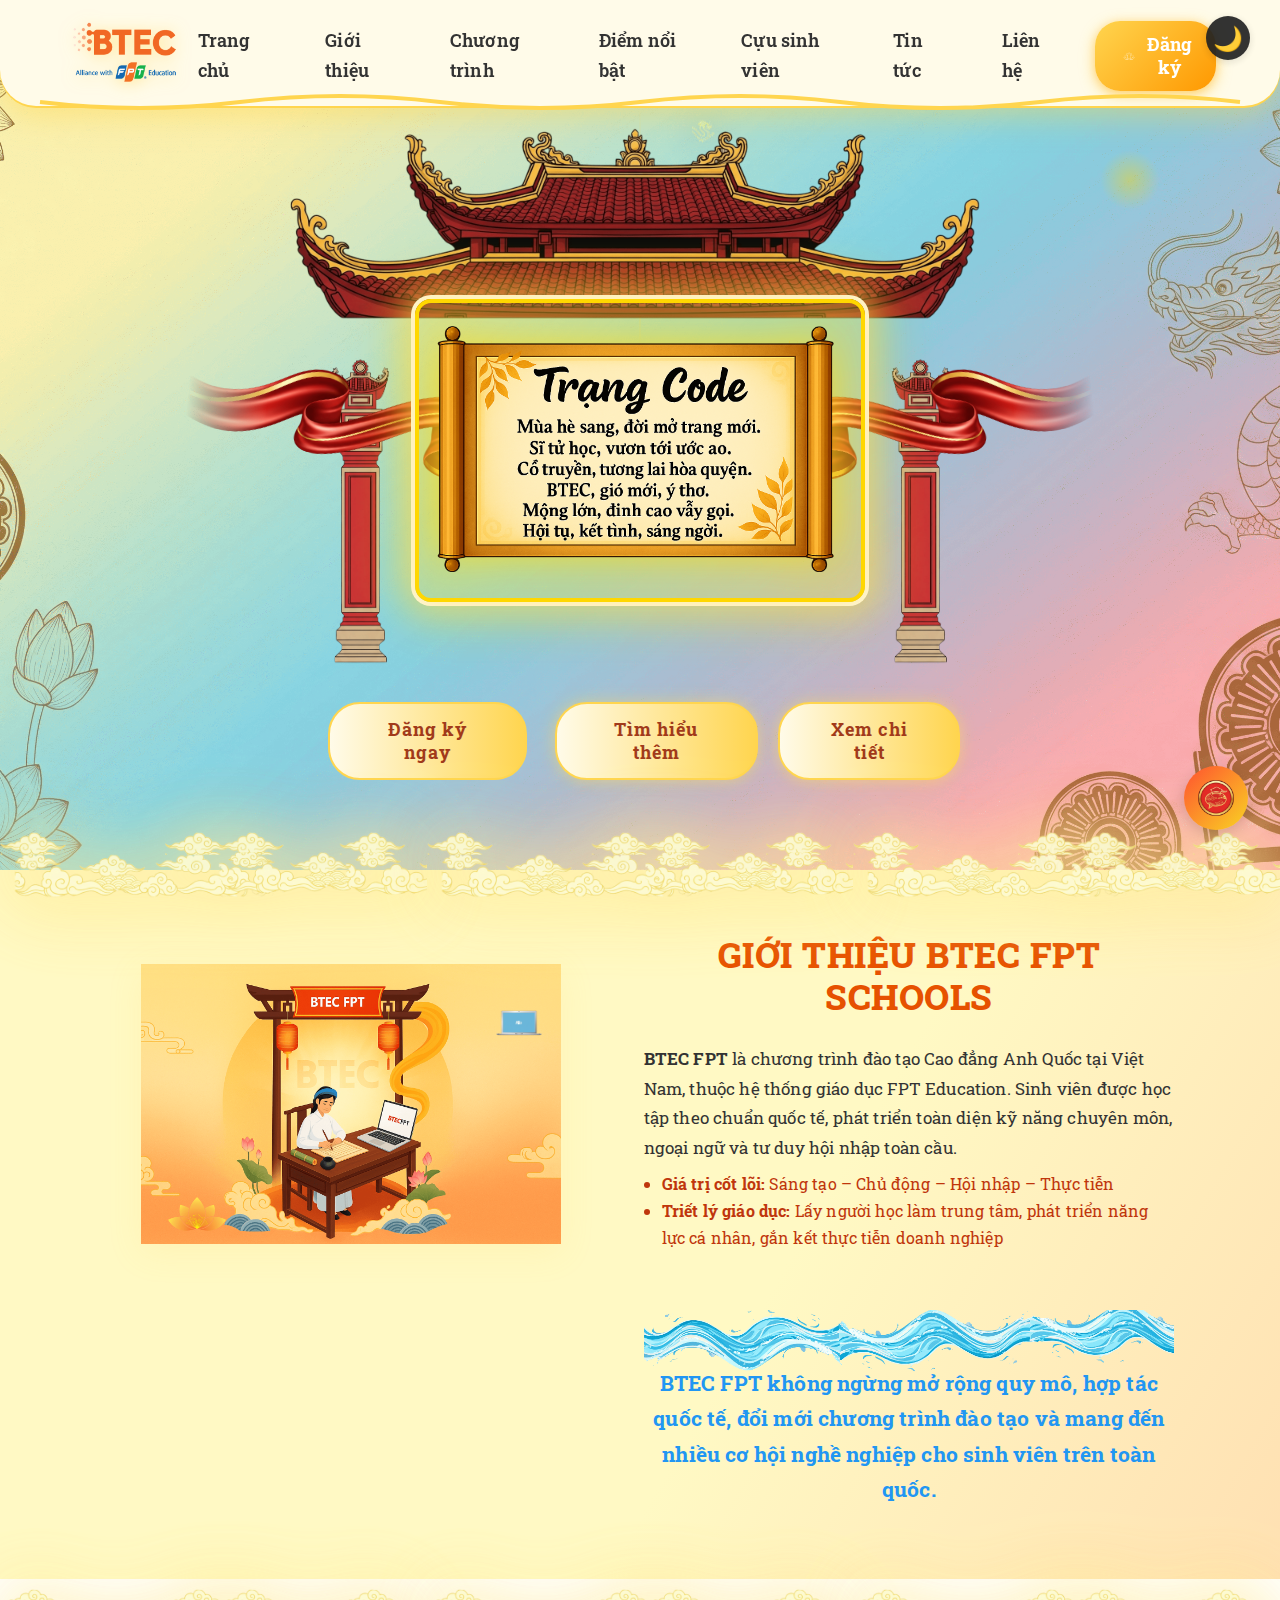
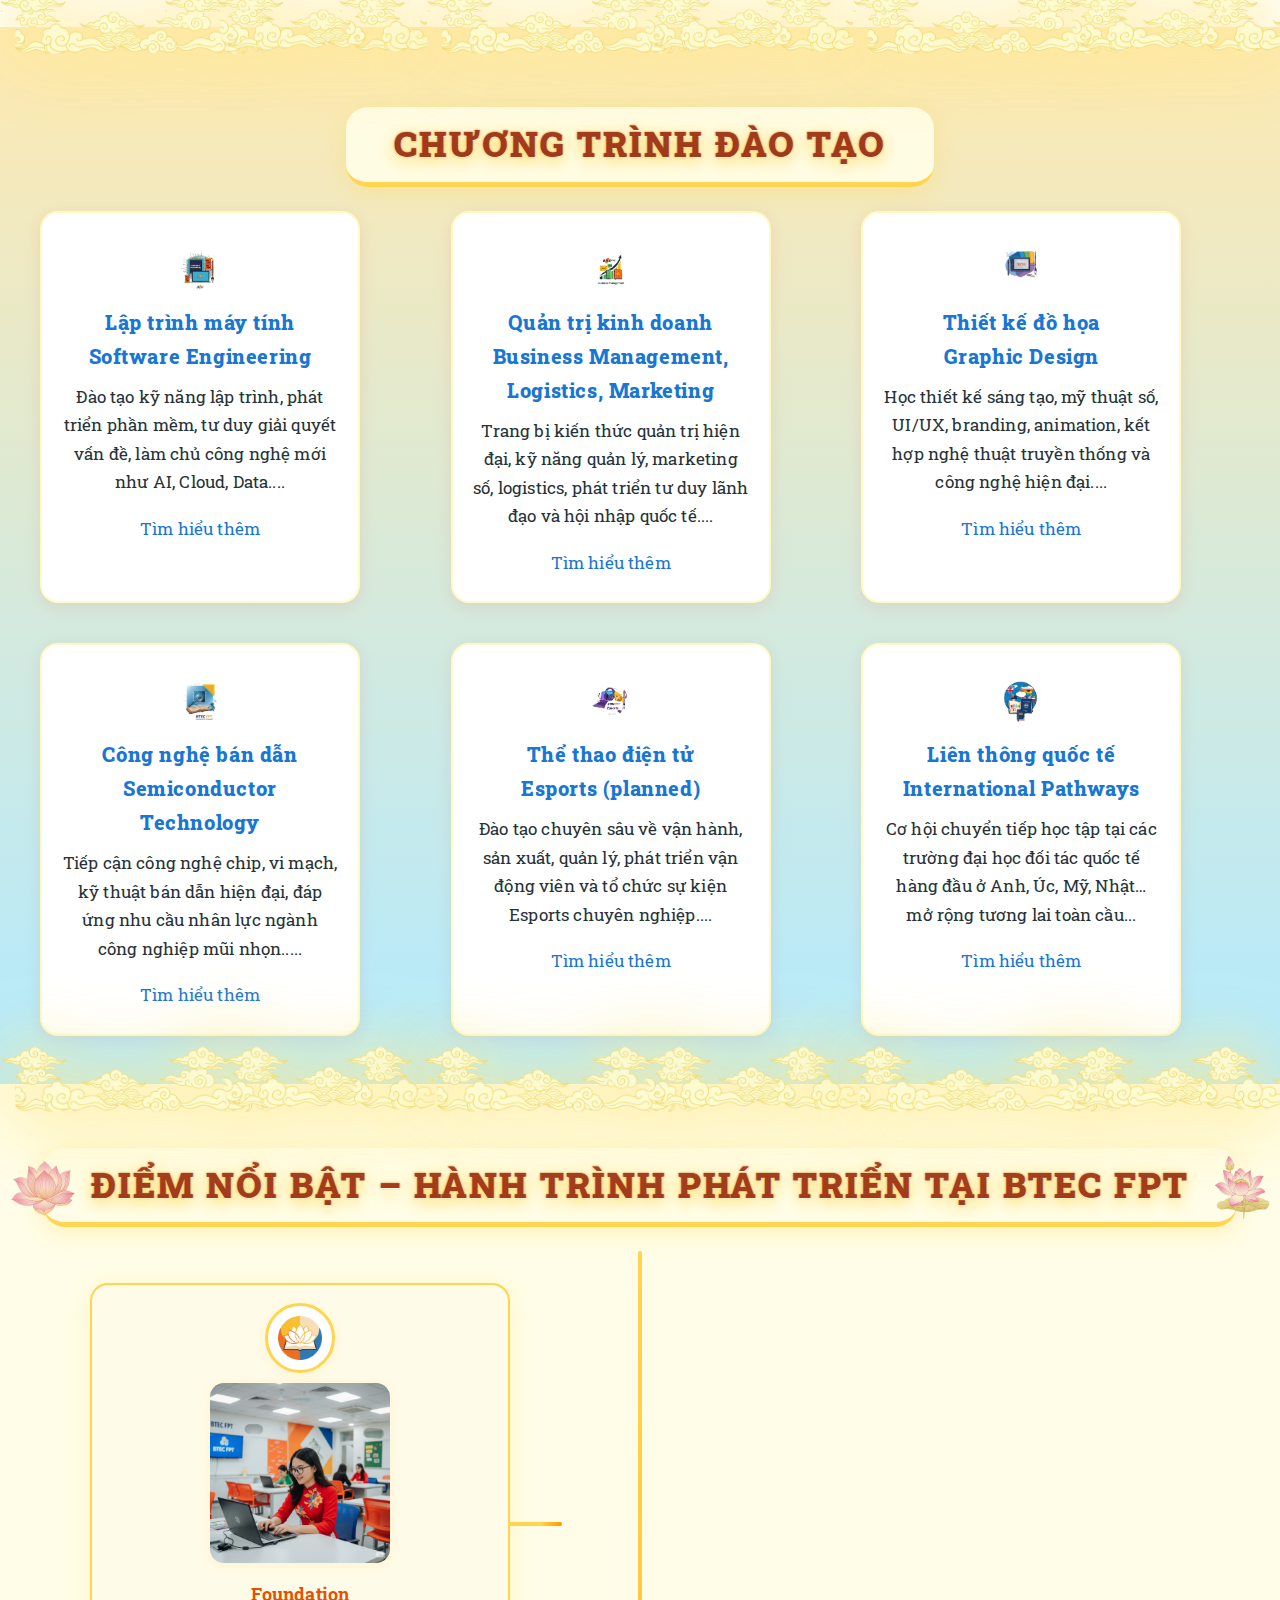
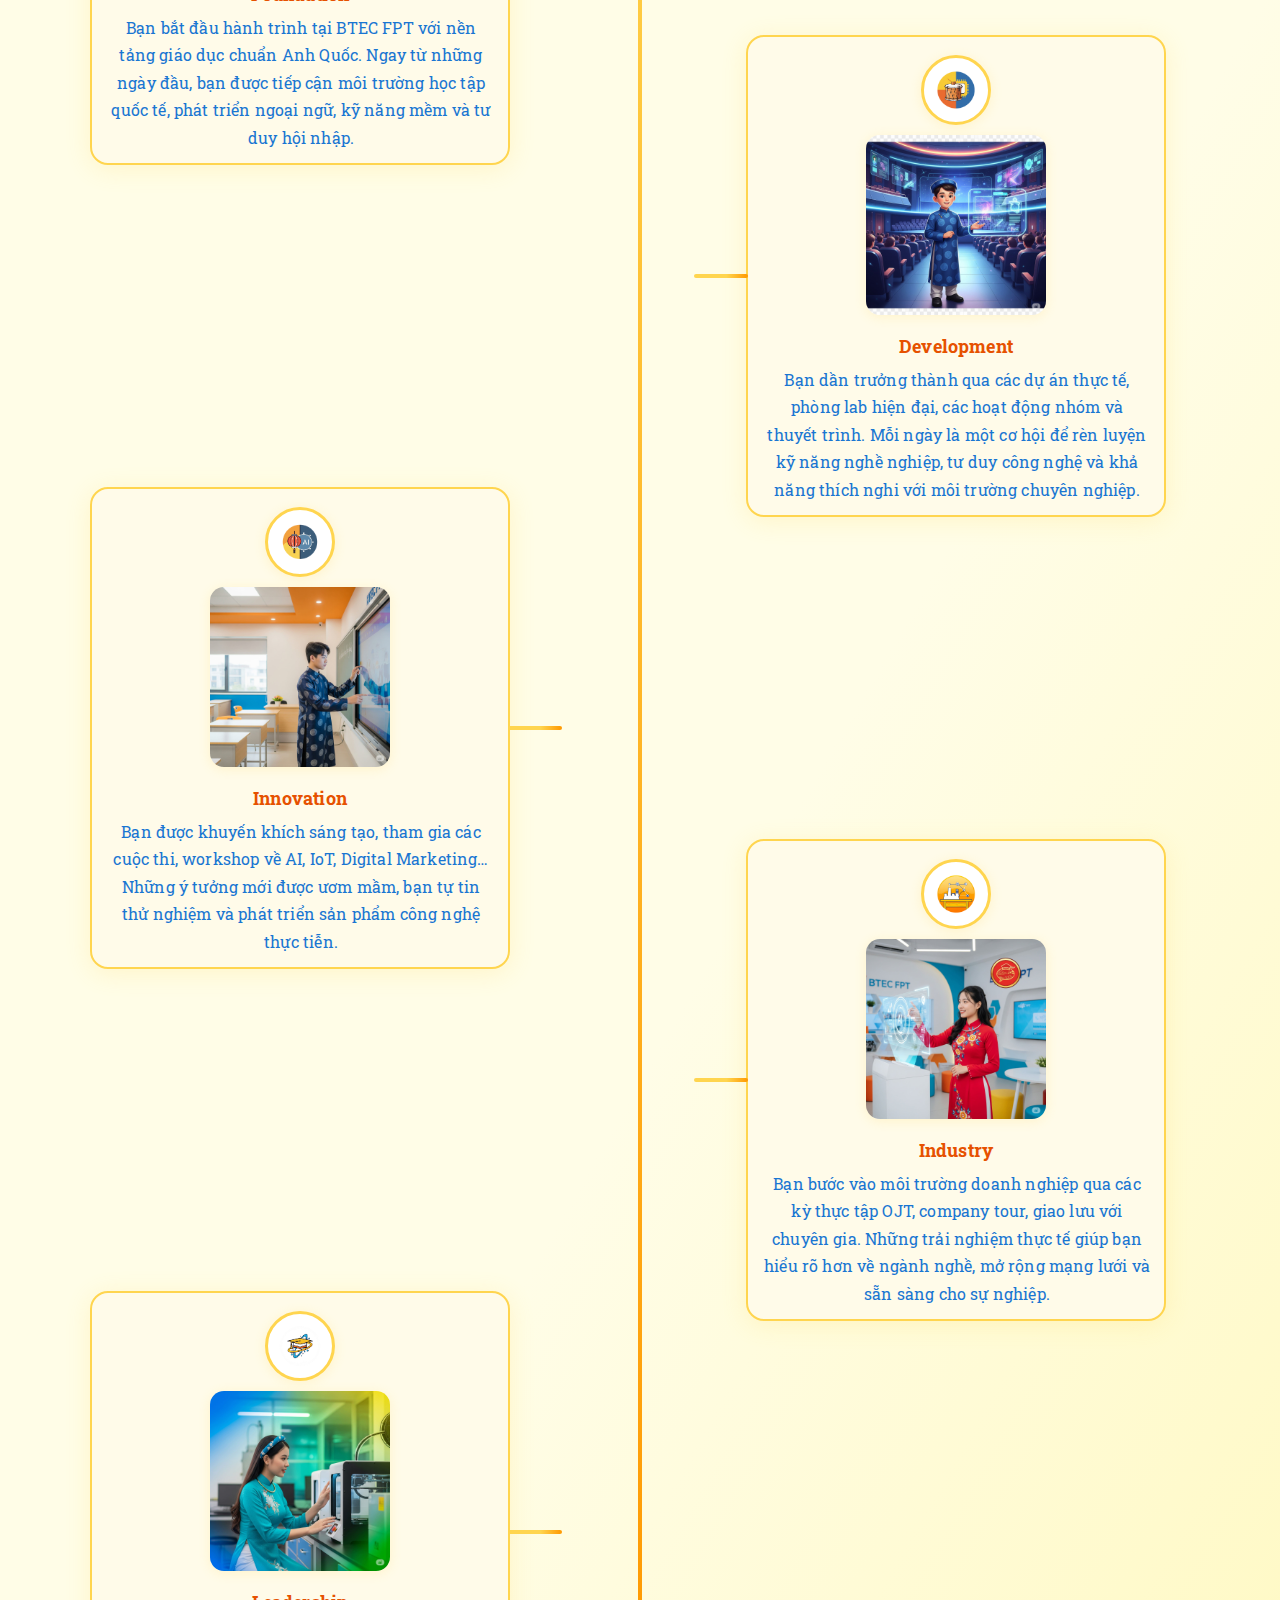
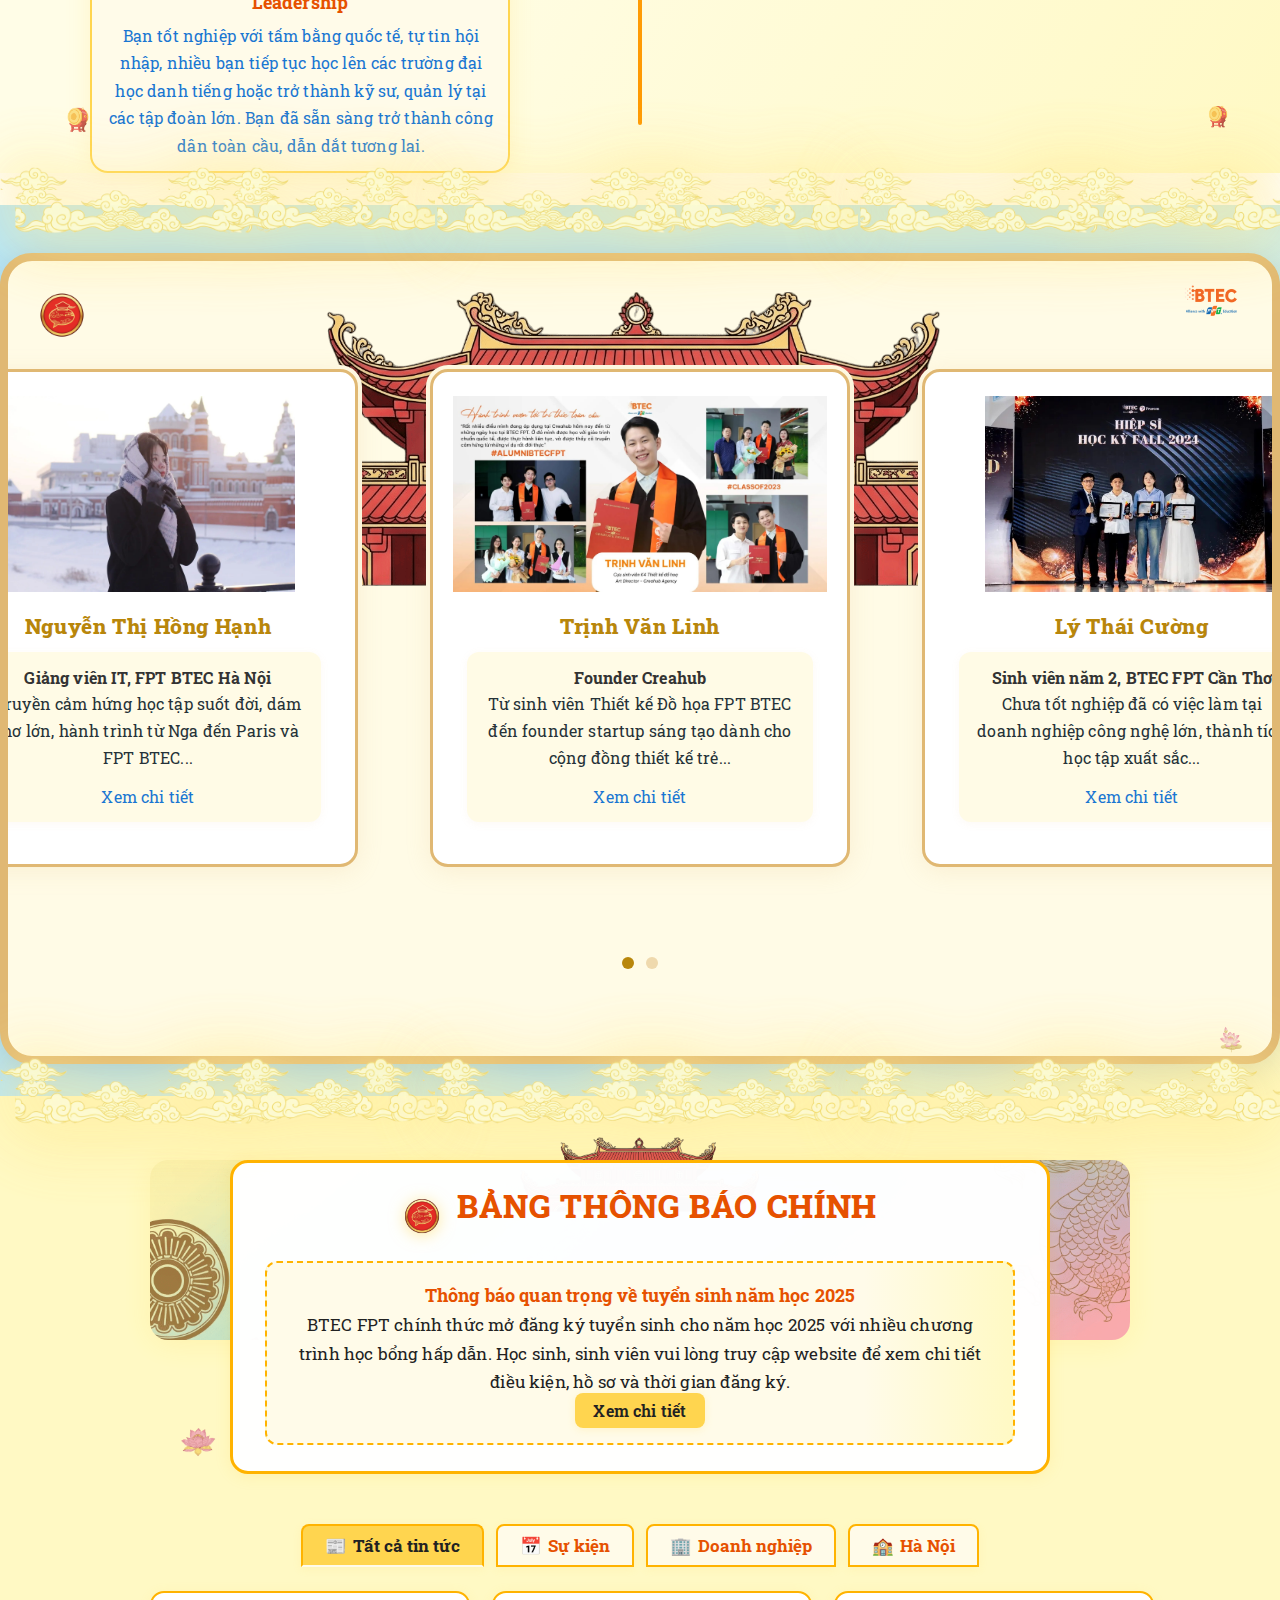
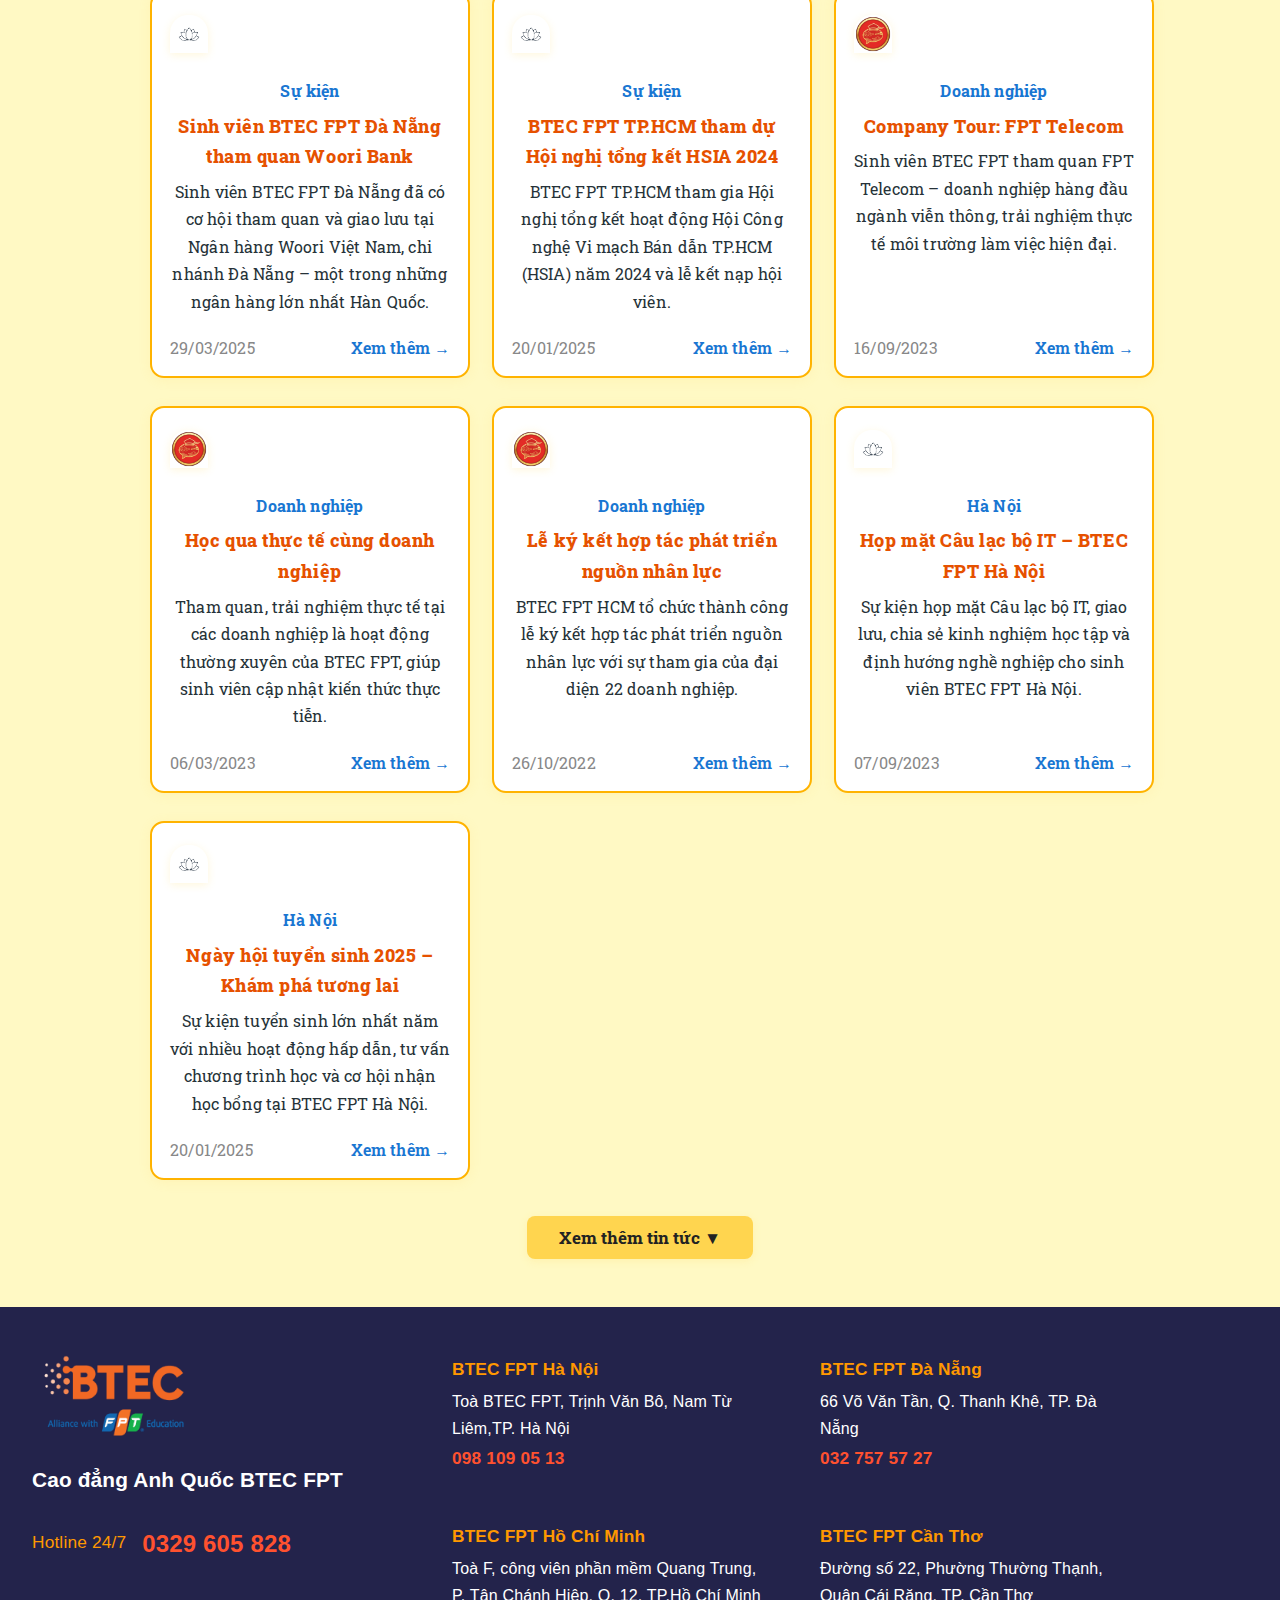
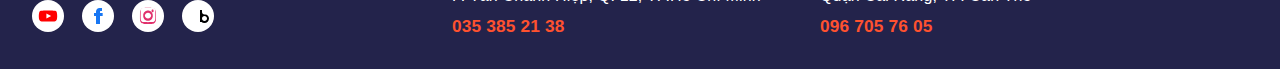
<file: index.html>
<!DOCTYPE html>
<html lang="vi">
<head>
  <meta charset="UTF-8">
  <meta name="viewport" content="width=device-width, initial-scale=1.0">
  <title>Trang Chủ Truyền Thống Hiện Đại</title>
  <link rel="stylesheet" href="reset.css">
  <link rel="stylesheet" href="base.css">
  <link rel="stylesheet" href="layout.css">
  <link rel="stylesheet" href="navbar.css">
  <link rel="stylesheet" href="hero.css">
  <link rel="stylesheet" href="alumni.css">
  <link rel="stylesheet" href="news.css">
  <link rel="stylesheet" href="footer.css">
  <link rel="stylesheet" href="chatbox.css">
  <link rel="stylesheet" href="utilities.css">
  <link rel="stylesheet" href="responsive.css">
  <link href="https://fonts.googleapis.com/css?family=Roboto+Slab:700&display=swap" rel="stylesheet">
</head>
<body>
  <!-- Navbar -->
  <header class="navbar">
    <div class="navbar-logo">
      <img src="image/Logo-Btec.png" alt="BTEC Logo">
    </div>
    <nav class="navbar-menu">
      <a href="#home">Trang chủ</a>
      <a href="#about">Giới thiệu</a>
      <a href="#program">Chương trình</a>
      <a href="#highlights">Điểm nổi bật</a>
      <a href="#alumni">Cựu sinh viên</a>
      <a href="#news">Tin tức</a>
      <a href="#contact">Liên hệ</a>
      <button class="navbar-register-btn open-register-popup">
        <img src="image/icon-lotus.png" alt="Icon hoa sen" class="register-icon">
        <span>Đăng ký</span>
      </button>
    </nav>
    <button class="navbar-toggle" id="navbarToggle">
      <span></span>
      <span></span>
      <span></span>
    </button>
  </header>
  <!-- Dark mode toggle button: moved out of hero-section for global visibility -->
  <button class="dark-mode-toggle" id="darkModeToggle" title="Chuyển đổi Dark Mode">
    🌙
  </button>
  <!-- Hero Section -->
  <section id="hero" class="hero-section">
    
    <!-- Hiệu ứng ánh sáng mùa hè -->
    <div class="sun-rays">
      <div class="sun-ray"></div>
      <div class="sun-ray"></div>
      <div class="sun-ray"></div>
      <div class="sun-ray"></div>
      <div class="sun-ray"></div>
      <div class="sun-ray"></div>
      <div class="sun-ray"></div>
      <div class="sun-ray"></div>
    </div>
    <div class="lens-flare"></div>
    
    <!-- Background và các thành phần truyền thống -->
    <img src="image/hero-bg.png" alt="Background" class="hero-bg">
    <img src="image/temple-pillar-left.png" alt="Cột trái" class="pillar pillar-left">
    <img src="image/temple-pillar-right.png" alt="Cột phải" class="pillar pillar-right">
    <img src="image/red-lantern.png" alt="Đèn lồng trái" class="lantern lantern-left">
    <img src="image/red-lantern.png" alt="Đèn lồng phải" class="lantern lantern-right">
    <img src="image/red-silk-ribbon.png" class="red-ribbon red-ribbon-left" style="--ribbon-rotate: 6deg; --ribbon-flip: 1;">
    <img src="image/red-silk-ribbon.png" class="red-ribbon red-ribbon-right" style="--ribbon-rotate: 6deg; --ribbon-flip: -1;">
    
    <!-- Code elements floating in background -->
    <!-- Đã xóa <div class="code-elements"> ... </div> -->
    
    <div class="hero-center-group">
      <img src="image/temple-roof-hero1.png" alt="Mái đình" class="temple-roof">
      
      <!-- Nhân vật sĩ tử mini -->
      <div class="scholar-mini">
        <div class="scholar-body">
          <div class="scholar-head">
            <div class="scholar-eyes">
              <div class="eye"></div>
              <div class="eye"></div>
            </div>
          </div>
          <div class="scholar-hat"></div>
          <div class="scholar-arms">
            <div class="arm left"></div>
            <div class="arm right"></div>
          </div>
          <div class="scholar-scroll">
            <div class="scroll-text">CODE</div>
          </div>
        </div>
      </div>
      
      <div class="scroll-dragon-group">
        <div class="scroll-wrapper">
          <img src="image/thu-phap-truyen-thong.png" alt="Chiếu thư" class="hero-scroll">
        </div>
        <img src="image/golden-dragon-motif.png" alt="Rồng vàng" class="dragon-motif">
      </div>
      
      <!-- Slogan phụ -->
      
      <div class="hero-buttons">
        <button class="main-btn cta-btn open-register-popup">Đăng ký ngay</button>
        <button class="main-btn">Tìm hiểu thêm</button>
        <button class="main-btn">Xem chi tiết</button>
      </div>
    </div>
    
    <img src="image/lotus-flower-2.png" alt="Hoa sen 3" class="lotus-decor lotus-decor-3">
    
    <!-- Đã xóa scroll-indicator và scroll-text (chữ Khám phá thêm) -->
  </section>
  <!-- ================= SECTION: GIỚI THIỆU BTEC FPT SCHOOLS ================= -->
  <!--
    Section này gồm 2 cột:
    - Trái: Minh họa trường thi xưa lồng ghép công nghệ, dùng ảnh illustration-exam-modern.png, icon-lotus-intro.png, icon-laptop-intro.png, viền border-cloud-intro.png, border-wave-intro.png
    - Phải: Nội dung giới thiệu BTEC FPT, giá trị cốt lõi, triết lý giáo dục, timeline, dùng ảnh timeline-btec-intro.png
    - Nền section: bg-intro-btec.png
    - Tất cả ảnh lấy từ /Image-gioi-thieu/
    - Nội dung lấy từ https://btec.fpt.edu.vn/ (giới thiệu, giá trị, triết lý, timeline)
  -->
  <section class="intro-btec-section" id="about">
    <div class="clouds-row">
      <img src="Image-gioi-thieu/border-cloud-intro.png" alt="Viền mây" class="border-cloud-intro">
      <img src="Image-gioi-thieu/border-cloud-intro.png" alt="Viền mây" class="border-cloud-intro">
      <img src="Image-gioi-thieu/border-cloud-intro.png" alt="Viền mây" class="border-cloud-intro">
    </div>
    <div class="intro-btec-container">
      <div class="intro-btec-left">
        <!-- Minh họa chính -->
        <div class="exam-illustration-frame">
          <img src="Image-gioi-thieu/illustration-exam-modern.png" alt="Trường thi xưa lồng ghép công nghệ" class="exam-illustration-bg">
          <img src="Image-gioi-thieu/icon-lotus-intro.png" alt="Hoa sen" class="exam-lotus-intro">
          <img src="Image-gioi-thieu/icon-laptop-intro.png" alt="Laptop hiện đại" class="exam-laptop-intro">
        </div>
      </div>
      <!-- Cột phải: Nội dung giới thiệu BTEC FPT -->
      <div class="intro-btec-right">
        <!-- Tiêu đề section -->
        <h2 class="intro-btec-title">Giới thiệu BTEC FPT Schools</h2>
        <!-- Nội dung giới thiệu (trích từ web) -->
        <div class="intro-btec-desc">
          <p><strong>BTEC FPT</strong> là chương trình đào tạo Cao đẳng Anh Quốc tại Việt Nam, thuộc hệ thống giáo dục FPT Education. Sinh viên được học tập theo chuẩn quốc tế, phát triển toàn diện kỹ năng chuyên môn, ngoại ngữ và tư duy hội nhập toàn cầu.</p>
          <ul class="intro-btec-values">
            <li><strong>Giá trị cốt lõi:</strong> Sáng tạo – Chủ động – Hội nhập – Thực tiễn</li>
            <li><strong>Triết lý giáo dục:</strong> Lấy người học làm trung tâm, phát triển năng lực cá nhân, gắn kết thực tiễn doanh nghiệp</li>
          </ul>
        </div>
        <!-- Sóng nước trang trí kéo dài full ngang, ngay trên dòng text -->
        <div class="wave-decor-wrap">
          <img src="Image-gioi-thieu/border-wave-intro.png" alt="Sóng nước" class="border-wave-full">
          <div class="wave-text">
            BTEC FPT không ngừng mở rộng quy mô, hợp tác quốc tế, đổi mới chương trình đào tạo và mang đến nhiều cơ hội nghề nghiệp cho sinh viên trên toàn quốc.
          </div>
        </div>
      </div>
    </div>
  </section>
  <!-- ================= END SECTION: GIỚI THIỆU BTEC FPT SCHOOLS ================= -->
  <!-- Section: Chương trình đào tạo -->
  <section class="program-section" id="program">
    <div class="clouds-row">
      <img src="Image-gioi-thieu/border-cloud-intro.png" alt="Viền mây" class="border-cloud-intro">
      <img src="Image-gioi-thieu/border-cloud-intro.png" alt="Viền mây" class="border-cloud-intro">
      <img src="Image-gioi-thieu/border-cloud-intro.png" alt="Viền mây" class="border-cloud-intro">
    </div>
    <h2 class="section-title">Chương trình đào tạo</h2>
    <div class="program-grid">
      <!-- Card 1: Lập trình máy tính -->
      <div class="program-card">
        <img src="image_khoa_hoc/icon-programming-btec.png" alt="Software Engineering" class="program-icon">
        <h3>Lập trình máy tính<br><span class="en">Software Engineering</span></h3>
        <p>Đào tạo kỹ năng lập trình, phát triển phần mềm, tư duy giải quyết vấn đề, làm chủ công nghệ mới như AI, Cloud, Data....</p>
        <a href="https://btec.fpt.edu.vn/chuong-trinh-dao-tao/lap-trinh-may-tinh/ky-thuat-phan-mem/" class="program-link" target="_blank">Tìm hiểu thêm</a>
      </div>
      <!-- Card 2: Quản trị kinh doanh -->
      <div class="program-card">
        <img src="image_khoa_hoc/icon-business-btec.png" alt="Business Management" class="program-icon">
        <h3>Quản trị kinh doanh<br><span class="en">Business Management, Logistics, Marketing</span></h3>
        <p>Trang bị kiến thức quản trị hiện đại, kỹ năng quản lý, marketing số, logistics, phát triển tư duy lãnh đạo và hội nhập quốc tế....</p>
        <a href="https://btec.fpt.edu.vn/chuong-trinh-dao-tao/quan-tri-kinh-doanh/quan-tri-kinh-doanh/" class="program-link" target="_blank">Tìm hiểu thêm</a>
      </div>
      <!-- Card 3: Thiết kế đồ họa -->
      <div class="program-card">
        <img src="image_khoa_hoc/icon-graphicdesign-btec.png" alt="Graphic Design" class="program-icon">
        <h3>Thiết kế đồ họa<br><span class="en">Graphic Design</span></h3>
        <p>Học thiết kế sáng tạo, mỹ thuật số, UI/UX, branding, animation, kết hợp nghệ thuật truyền thống và công nghệ hiện đại....</p>
        <a href="https://btec.fpt.edu.vn/chuong-trinh-dao-tao/thiet-ke-do-hoa/thiet-ke-do-hoa/" class="program-link" target="_blank">Tìm hiểu thêm</a>
      </div>
      <!-- Card 4: Công nghệ bán dẫn -->
      <div class="program-card">
        <img src="image_khoa_hoc/icon-semiconductor-btec.png" alt="Semiconductor Technology" class="program-icon">
        <h3>Công nghệ bán dẫn<br><span class="en">Semiconductor Technology</span></h3>
        <p>Tiếp cận công nghệ chip, vi mạch, kỹ thuật bán dẫn hiện đại, đáp ứng nhu cầu nhân lực ngành công nghiệp mũi nhọn.....</p>
        <a href="https://btec.fpt.edu.vn/chuong-trinh-dao-tao/ky-thuat-cong-nghe-ban-dan/cong-nghe-ban-dan/" class="program-link" target="_blank">Tìm hiểu thêm</a>
      </div>
      <!-- Card 5: Thể thao điện tử -->
      <div class="program-card">
        <img src="image_khoa_hoc/icon-esports-btec.png" alt="Esports" class="program-icon">
        <h3>Thể thao điện tử<br><span class="en">Esports (planned)</span></h3>
        <p>Đào tạo chuyên sâu về vận hành, sản xuất, quản lý, phát triển vận động viên và tổ chức sự kiện Esports chuyên nghiệp....</p>
        <a href="https://btec.fpt.edu.vn/chuong-trinh-dao-tao/the-thao-dien-tu-esports/" class="program-link" target="_blank">Tìm hiểu thêm</a>
      </div>
      <!-- Card 6: Liên thông quốc tế -->
      <div class="program-card">
        <img src="image_khoa_hoc/icon-international-btec.png" alt="International Pathways" class="program-icon">
        <h3>Liên thông quốc tế<br><span class="en">International Pathways</span></h3>
        <p>Cơ hội chuyển tiếp học tập tại các trường đại học đối tác quốc tế hàng đầu ở Anh, Úc, Mỹ, Nhật… mở rộng tương lai toàn cầu...</p>
        <a href="https://btec.fpt.edu.vn/chuong-trinh-dao-tao/danh-sach-cac-truong-lien-thong-cntt-quoc-te/" class="program-link" target="_blank">Tìm hiểu thêm</a>
      </div>
    </div>
  </section>
  <!-- Section: Điểm nổi bật – Hành trình phát triển tại BTEC FPT / Highlights: Student Journey -->
  <section class="highlights-section vertical-timeline-section" id="highlights">
    <!-- Viền mây trải dài ngang section (3 cloud) -->
    <img src="Image-gioi-thieu/border-cloud-intro.png" alt="Viền mây" class="border-cloud-intro border-cloud-1">
    <img src="Image-gioi-thieu/border-cloud-intro.png" alt="Viền mây" class="border-cloud-intro border-cloud-2">
    <img src="Image-gioi-thieu/border-cloud-intro.png" alt="Viền mây" class="border-cloud-intro border-cloud-3">
    <div class="timeline-decor decor-lotus-left">
      <img src="image/lotus-flower-2.png" alt="Hoa sen" />
    </div>
    <div class="timeline-decor decor-lotus-right">
      <img src="image/lotus-flower.png" alt="Hoa sen" />
    </div>
    <div class="timeline-decor decor-drum">
      <img src="image-chat-box/chatbox-corner-drum.png" alt="Trống đồng" />
    </div>
    <div class="timeline-decor decor-lantern">
      <img src="image-chat-box/chatbox-corner-drum.png" alt="Lồng đèn đỏ" />
    </div>

    <h2 class="section-title">
      ĐIỂM NỔI BẬT – HÀNH TRÌNH PHÁT TRIỂN TẠI BTEC FPT
    </h2>
    <div class="vertical-timeline">
      <div class="timeline-line"></div>
      <div class="timeline-step left" data-step="foundation">
        <div class="timeline-step-content">
          <div class="timeline-connector"></div>
          <div class="timeline-icon"><img src="image-noi-bat/icon-foundation-btecfpt.png" alt="Foundation"></div>
          <img class="timeline-img" src="image-noi-bat/popup-foundation-btecfpt.jpg" alt="Sinh viên BTEC FPT">
          <div class="timeline-title">Foundation</div>
          <div class="timeline-desc">Bạn bắt đầu hành trình tại BTEC FPT với nền tảng giáo dục chuẩn Anh Quốc. Ngay từ những ngày đầu, bạn được tiếp cận môi trường học tập quốc tế, phát triển ngoại ngữ, kỹ năng mềm và tư duy hội nhập.</div>
        </div>
        <div class="timeline-popup" id="popup-foundation">
          <div class="popup-content">
            <button class="close-popup" data-close="popup-foundation">×</button>
            <img src="image-noi-bat/popup-foundation-btecfpt.jpg" alt="Foundation Detail" style="max-width:220px;margin-bottom:18px;">
            <h3>Foundation – Nền tảng hội nhập quốc tế</h3>
            <p>BTEC FPT là cầu nối giúp sinh viên Việt Nam tiếp cận nền giáo dục quốc tế, trang bị kiến thức, kỹ năng và tinh thần thực học, thực làm. <a href="http://btec.fpt.edu.vn" target="_blank" style="font-size:0.95em;">[Nguồn]</a></p>
          </div>
        </div>
      </div>
      <div class="timeline-step right" data-step="development">
        <div class="timeline-step-content">
          <div class="timeline-connector"></div>
          <div class="timeline-icon"><img src="image-noi-bat/icon-development-btecfpt.png" alt="Development"></div>
          <img class="timeline-img" src="image-noi-bat/popup-development-btecfpt.jpg" alt="Sinh viên thực hành BTEC FPT">
          <div class="timeline-title">Development</div>
          <div class="timeline-desc">Bạn dần trưởng thành qua các dự án thực tế, phòng lab hiện đại, các hoạt động nhóm và thuyết trình. Mỗi ngày là một cơ hội để rèn luyện kỹ năng nghề nghiệp, tư duy công nghệ và khả năng thích nghi với môi trường chuyên nghiệp.</div>
        </div>
        <div class="timeline-popup" id="popup-development">
          <div class="popup-content">
            <button class="close-popup" data-close="popup-development">×</button>
            <img src="image-noi-bat/popup-development-btecfpt.jpg" alt="Development Detail" style="max-width:220px;margin-bottom:18px;">
            <h3>Development – Phát triển kỹ năng thực tiễn</h3>
            <p>BTEC HND tập trung vào ứng dụng kiến thức vào thực tế, học theo dự án, phát triển kỹ năng mềm và chuyên môn. <a href="http://btec.fpt.edu.vn" target="_blank" style="font-size:0.95em;">[Nguồn]</a></p>
          </div>
        </div>
      </div>
      <div class="timeline-step left" data-step="innovation">
        <div class="timeline-step-content">
          <div class="timeline-connector"></div>
          <div class="timeline-icon"><img src="image-noi-bat/icon-innovation-btecfpt.png" alt="Innovation"></div>
          <img class="timeline-img" src="image-noi-bat/popup-innovation-btecfpt.jpg" alt="Workshop AI BTEC FPT">
          <div class="timeline-title">Innovation</div>
          <div class="timeline-desc">Bạn được khuyến khích sáng tạo, tham gia các cuộc thi, workshop về AI, IoT, Digital Marketing… Những ý tưởng mới được ươm mầm, bạn tự tin thử nghiệm và phát triển sản phẩm công nghệ thực tiễn.</div>
        </div>
        <div class="timeline-popup" id="popup-innovation">
          <div class="popup-content">
            <button class="close-popup" data-close="popup-innovation">×</button>
            <img src="image-noi-bat/popup-innovation-btecfpt.jpg" alt="Innovation Detail" style="max-width:220px;margin-bottom:18px;">
            <h3>Innovation – Đổi mới sáng tạo công nghệ</h3>
            <p>BTEC FPT tích hợp công nghệ và AI vào giáo dục, khuyến khích sinh viên đổi mới sáng tạo, phát triển giải pháp thực tiễn. <a href="http://btec.fpt.edu.vn" target="_blank" style="font-size:0.95em;">[Nguồn]</a></p>
          </div>
        </div>
      </div>
      <div class="timeline-step right" data-step="industry">
        <div class="timeline-step-content">
          <div class="timeline-connector"></div>
          <div class="timeline-icon"><img src="image-noi-bat/icon-industry-btecfpt.png" alt="Industry"></div>
          <img class="timeline-img" src="image-noi-bat/popup-industry-btecfpt.jpg" alt="Sinh viên thực tập BTEC FPT">
          <div class="timeline-title">Industry</div>
          <div class="timeline-desc">Bạn bước vào môi trường doanh nghiệp qua các kỳ thực tập OJT, company tour, giao lưu với chuyên gia. Những trải nghiệm thực tế giúp bạn hiểu rõ hơn về ngành nghề, mở rộng mạng lưới và sẵn sàng cho sự nghiệp.</div>
        </div>
        <div class="timeline-popup" id="popup-industry">
          <div class="popup-content">
            <button class="close-popup" data-close="popup-industry">×</button>
            <img src="image-noi-bat/popup-industry-btecfpt.jpg" alt="Industry Detail" style="max-width:220px;margin-bottom:18px;">
            <h3>Industry – Kết nối doanh nghiệp, thực tập thực tế</h3>
            <p>100% sinh viên được thực tập tại doanh nghiệp, nhiều bạn được nhận làm chính thức ngay khi thực tập. <a href="https://btec.fpt.edu.vn/su-kien/sinh-vien-btec-fpt-tiep-can-moi-truong-lam-viec-hien-dai-tai-fpt-software/" target="_blank" style="font-size:0.95em;">[Nguồn]</a></p>
          </div>
        </div>
      </div>
      <div class="timeline-step left" data-step="leadership">
        <div class="timeline-step-content">
          <div class="timeline-connector"></div>
          <div class="timeline-icon"><img src="image-noi-bat/icon-leadership-btecfpt.png" alt="Leadership"></div>
          <img class="timeline-img" src="image-noi-bat/popup-leadership-btecfpt.jpg" alt="Sinh viên thành tích BTEC FPT">
          <div class="timeline-title">Leadership</div>
          <div class="timeline-desc">Bạn tốt nghiệp với tấm bằng quốc tế, tự tin hội nhập, nhiều bạn tiếp tục học lên các trường đại học danh tiếng hoặc trở thành kỹ sư, quản lý tại các tập đoàn lớn. Bạn đã sẵn sàng trở thành công dân toàn cầu, dẫn dắt tương lai.</div>
        </div>
        <div class="timeline-popup" id="popup-leadership">
          <div class="popup-content">
            <button class="close-popup" data-close="popup-leadership">×</button>
            <img src="image-noi-bat/popup-leadership-btecfpt.jpg" alt="Leadership Detail" style="max-width:220px;margin-bottom:18px;">
            <h3>Leadership – Tỏa sáng & hội nhập toàn cầu</h3>
            <p>Cựu sinh viên BTEC FPT như Tấn Thành (Bosch), Quách Công Tuấn (FPT Software) là minh chứng cho hành trình trưởng thành và tỏa sáng. <a href="https://btec.fpt.edu.vn/hanh-trinh-pha-ken-tro-thanh-ky-su-du-lieu-tai-tap-doan-bosch-cuu-sinh-vien-btec-fpt/" target="_blank" style="font-size:0.95em;">[Nguồn]</a></p>
          </div>
        </div>
      </div>
    </div>
  </section>
  <!-- End Section: Điểm nổi bật -->
  <!-- Section: Alumni -->
  <section class="alumni-honor-board" id="alumni">
    <!-- Viền mây trải dài ngang section (3 cloud) -->
    <img src="Image-gioi-thieu/border-cloud-intro.png" alt="Viền mây" class="border-cloud-intro border-cloud-1">
    <img src="Image-gioi-thieu/border-cloud-intro.png" alt="Viền mây" class="border-cloud-intro border-cloud-2">
    <img src="Image-gioi-thieu/border-cloud-intro.png" alt="Viền mây" class="border-cloud-intro border-cloud-3">
    <div class="honor-board-bg">
      <img src="image/temple-roof-hero.png" class="dragon-border" alt="Dragon Border" />
      <img src="image/lotus-flower.png" class="lotus-decor" alt="Lotus" />
      <img src="image/icon-chat-box.png" class="brush-icon" alt="Brush Icon" />
      <img src="image/Logo-Btec.png" class="btec-logo" alt="BTEC FPT Logo" />
      <div class="alumni-carousel">
        <div class="alumni-cards-row">
      <div class="alumni-card">
  <div class="alumni-photo-rect">
    <img src="Image-guong-mat/guong-mat-hn-hong-hanh.jpg" class="alumni-photo-rect-img" alt="Nguyễn Thị Hồng Hạnh" />
  </div>
  <div class="alumni-info">
    <h3>Nguyễn Thị Hồng Hạnh</h3>
    <div class="alumni-achievement">
      <strong>Giảng viên IT, FPT BTEC Hà Nội</strong>
      <p>Truyền cảm hứng học tập suốt đời, dám mơ lớn, hành trình từ Nga đến Paris và FPT BTEC...</p>
      <a href="https://btec.fpt.edu.vn/tu-nga-den-paris-hanh-trinh-khong-ngung-vuon-cao-cua-giang-vien-fpt-btec-co-nguyen-thi-hong-hanh/" target="_blank">Xem chi tiết</a>
    </div>
  </div>
</div>
<div class="alumni-card">
  <div class="alumni-photo-rect">
    <img src="Image-guong-mat/guong-mat-trinh-van-linh.jpg" class="alumni-photo-rect-img" alt="Trịnh Văn Linh" />
  </div>
  <div class="alumni-info">
    <h3>Trịnh Văn Linh</h3>
    <div class="alumni-achievement">
      <strong>Founder Creahub</strong>
      <p>Từ sinh viên Thiết kế Đồ họa FPT BTEC đến founder startup sáng tạo dành cho cộng đồng thiết kế trẻ...</p>
      <a href="https://btec.fpt.edu.vn/trinh-van-linh-tu-sinh-vien-thiet-ke-do-hoa-fpt-btec-den-founder-creahub/" target="_blank">Xem chi tiết</a>
    </div>
  </div>
</div>
<div class="alumni-card">
  <div class="alumni-photo-rect">
    <img src="Image-guong-mat/guong-mat-ly-thai-cuong.jpg" class="alumni-photo-rect-img" alt="Lý Thái Cường" />
  </div>
  <div class="alumni-info">
    <h3>Lý Thái Cường</h3>
    <div class="alumni-achievement">
      <strong>Sinh viên năm 2, BTEC FPT Cần Thơ</strong>
      <p>Chưa tốt nghiệp đã có việc làm tại doanh nghiệp công nghệ lớn, thành tích học tập xuất sắc...</p>
      <a href="https://btec.fpt.edu.vn/co-viec-lam-xin-khi-chua-tot-nghiep-bi-quyet-cua-chang-sinh-vien-nam-2-btec-fpt/" target="_blank">Xem chi tiết</a>
    </div>
  </div>
</div>
<div class="alumni-card">
  <div class="alumni-photo-rect">
    <img src="Image-guong-mat/guong-mat-nguyen-thi-ngan.jpg" class="alumni-photo-rect-img" alt="Nguyễn Thị Ngân" />
  </div>
  <div class="alumni-info">
    <h3>Nguyễn Thị Ngân</h3>
    <div class="alumni-achievement">
      <strong>Cựu sinh viên QTKD, hiện học thạc sĩ tại Úc</strong>
      <p>Truyền cảm hứng về tinh thần cầu tiến, hội nhập quốc tế, hành trình đến nước Úc...</p>
      <a href="https://btec.fpt.edu.vn/hanh-trinh-toi-uc-hoc-thac-si-cua-cuu-sinh-vien-btec-fpt/" target="_blank">Xem chi tiết</a>
    </div>
  </div>
</div>
<div class="alumni-card">
  <div class="alumni-photo-rect">
    <img src="Image-guong-mat/guong-mat-hn-quach-cong-tuan.jpg" class="alumni-photo-rect-img" alt="Quách Công Tuấn" />
  </div>
  <div class="alumni-info">
    <h3>Quách Công Tuấn</h3>
    <div class="alumni-achievement">
      <strong>Quality Engineer tại FPT Software</strong>
      <p>Bản lĩnh, quyết tâm, từ sinh viên BTEC FPT Hà Nội đến Quality Engineer tại FPT Software...</p>
      <a href="https://btec.fpt.edu.vn/gap-lai-quach-cong-tuan-cuu-sinh-vien-fpt-btec-va-hanh-trinh-chinh-phuc-vi-tri-quality-engineer-tai-fpt-software/" target="_blank">Xem chi tiết</a>
    </div>
  </div>
</div>

        </div>
        <div class="carousel-controls">
          <span class="carousel-dot active"></span>
          <span class="carousel-dot"></span>
        </div>
      </div>
    </div>
  </section>
  <!-- End Section: Alumni -->
  <!-- Section: Tin tức – Bảng thông báo hiện đại / News: Modern Notice Board -->
  <section class="modern-news-board" id="news">
    <!-- Viền mây trải dài ngang section (3 cloud) -->
    <img src="Image-gioi-thieu/border-cloud-intro.png" alt="Viền mây" class="border-cloud-intro border-cloud-1">
    <img src="Image-gioi-thieu/border-cloud-intro.png" alt="Viền mây" class="border-cloud-intro border-cloud-2">
    <img src="Image-gioi-thieu/border-cloud-intro.png" alt="Viền mây" class="border-cloud-intro border-cloud-3">
    <div class="news-board-bg">
      <img src="image/hero-bg.png" alt="Bảng gỗ" class="news-board-wood">
      <img src="image/temple-roof-hero.png" alt="Viền vàng" class="news-board-roof">
      <img src="image/lotus-flower-1.png" alt="Hoa sen" class="news-board-lotus">
      <div class="news-board-main">
        <div class="news-board-header">
          <span class="news-board-icon"><img src="image/icon-chat-box.png" alt="icon chuông"/></span>
          <h2 class="news-board-title">Bảng Thông Báo Chính</h2>
        </div>
        <div class="news-board-announcement">
          <div class="announcement-content">
            <strong>Thông báo quan trọng về tuyển sinh năm học 2025</strong>
            <p>BTEC FPT chính thức mở đăng ký tuyển sinh cho năm học 2025 với nhiều chương trình học bổng hấp dẫn. Học sinh, sinh viên vui lòng truy cập website để xem chi tiết điều kiện, hồ sơ và thời gian đăng ký.</p>
            <a href="https://btec.fpt.edu.vn/tuyen-sinh/" class="news-detail-btn" target="_blank">Xem chi tiết</a>
          </div>
        </div>
      </div>
    </div>
    <div class="news-tabs">
      <button class="news-tab active" data-type="all"><span>📰</span> Tất cả tin tức</button>
      <button class="news-tab" data-type="event"><span>📅</span> Sự kiện</button>
      <button class="news-tab" data-type="company"><span>🏢</span> Doanh nghiệp</button>
      <button class="news-tab" data-type="hanoi"><span>🏫</span> Hà Nội</button>
    </div>
    <div class="news-cards-grid">
      <!-- Tin tức chung (all/event) -->
      <div class="news-card" data-type="event">
        <div class="news-card-icon"><img src="image/icon-lotus.png" alt="icon sự kiện"></div>
        <div class="news-card-content">
          <span class="news-card-type">Sự kiện</span>
          <h3>Sinh viên BTEC FPT Đà Nẵng tham quan Woori Bank</h3>
          <p>Sinh viên BTEC FPT Đà Nẵng đã có cơ hội tham quan và giao lưu tại Ngân hàng Woori Việt Nam, chi nhánh Đà Nẵng – một trong những ngân hàng lớn nhất Hàn Quốc.</p>
          <div class="news-card-footer">
            <span class="news-card-date">29/03/2025</span>
            <a href="https://btec.fpt.edu.vn/sinh-vien-btec-fpt-da-nang-hao-hung-trong-chuyen-tham-quan-doanh-nghiep-den-woori-bank/" class="news-card-more" target="_blank">Xem thêm →</a>
          </div>
        </div>
      </div>
      <div class="news-card" data-type="event">
        <div class="news-card-icon"><img src="image/icon-lotus.png" alt="icon sự kiện"></div>
        <div class="news-card-content">
          <span class="news-card-type">Sự kiện</span>
          <h3>BTEC FPT TP.HCM tham dự Hội nghị tổng kết HSIA 2024</h3>
          <p>BTEC FPT TP.HCM tham gia Hội nghị tổng kết hoạt động Hội Công nghệ Vi mạch Bán dẫn TP.HCM (HSIA) năm 2024 và lễ kết nạp hội viên.</p>
          <div class="news-card-footer">
            <span class="news-card-date">20/01/2025</span>
            <a href="https://btec.fpt.edu.vn/btec-fpt-tphcm-tham-du-hoi-nghi-tong-ket-hsia-2024-va-le-ket-nap-hoi-vien/" class="news-card-more" target="_blank">Xem thêm →</a>
          </div>
        </div>
      </div>
      <!-- Tin Doanh nghiệp -->
      <div class="news-card" data-type="company">
        <div class="news-card-icon"><img src="image/icon-chat-box.png" alt="icon doanh nghiệp"></div>
        <div class="news-card-content">
          <span class="news-card-type">Doanh nghiệp</span>
          <h3>Company Tour: FPT Telecom</h3>
          <p>Sinh viên BTEC FPT tham quan FPT Telecom – doanh nghiệp hàng đầu ngành viễn thông, trải nghiệm thực tế môi trường làm việc hiện đại.</p>
          <div class="news-card-footer">
            <span class="news-card-date">16/09/2023</span>
            <a href="https://btec.fpt.edu.vn/su-kien/company-tour-fpt-telecom-doanh-nghiep-hang-dau-trong-nganh-vien-thong-tai-viet-nam/" class="news-card-more" target="_blank">Xem thêm →</a>
          </div>
        </div>
      </div>
      <div class="news-card" data-type="company">
        <div class="news-card-icon"><img src="image/icon-chat-box.png" alt="icon doanh nghiệp"></div>
        <div class="news-card-content">
          <span class="news-card-type">Doanh nghiệp</span>
          <h3>Học qua thực tế cùng doanh nghiệp</h3>
          <p>Tham quan, trải nghiệm thực tế tại các doanh nghiệp là hoạt động thường xuyên của BTEC FPT, giúp sinh viên cập nhật kiến thức thực tiễn.</p>
          <div class="news-card-footer">
            <span class="news-card-date">06/03/2023</span>
            <a href="https://btec.fpt.edu.vn/hoc-qua-thuc-te-cung-doanh-nghiep-dac-san-btec-fpt/" class="news-card-more" target="_blank">Xem thêm →</a>
          </div>
        </div>
      </div>
      <div class="news-card" data-type="company">
        <div class="news-card-icon"><img src="image/icon-chat-box.png" alt="icon doanh nghiệp"></div>
        <div class="news-card-content">
          <span class="news-card-type">Doanh nghiệp</span>
          <h3>Lễ ký kết hợp tác phát triển nguồn nhân lực</h3>
          <p>BTEC FPT HCM tổ chức thành công lễ ký kết hợp tác phát triển nguồn nhân lực với sự tham gia của đại diện 22 doanh nghiệp.</p>
          <div class="news-card-footer">
            <span class="news-card-date">26/10/2022</span>
            <a href="https://btec.fpt.edu.vn/le-ky-ket-hop-tac-phat-trien-nguon-nhan-luc/" class="news-card-more" target="_blank">Xem thêm →</a>
          </div>
        </div>
      </div>
      <!-- Tin Hà Nội -->
      <div class="news-card" data-type="hanoi">
        <div class="news-card-icon"><img src="image/icon-lotus.png" alt="icon Hà Nội"></div>
        <div class="news-card-content">
          <span class="news-card-type">Hà Nội</span>
          <h3>Họp mặt Câu lạc bộ IT – BTEC FPT Hà Nội</h3>
          <p>Sự kiện họp mặt Câu lạc bộ IT, giao lưu, chia sẻ kinh nghiệm học tập và định hướng nghề nghiệp cho sinh viên BTEC FPT Hà Nội.</p>
          <div class="news-card-footer">
            <span class="news-card-date">07/09/2023</span>
            <a href="https://btec.fpt.edu.vn/su-kien/btec-fpt-hn-hop-mat-cau-lac-bo-it-btec-fpt/" class="news-card-more" target="_blank">Xem thêm →</a>
          </div>
        </div>
      </div>
      <div class="news-card" data-type="hanoi">
        <div class="news-card-icon"><img src="image/icon-lotus.png" alt="icon Hà Nội"></div>
        <div class="news-card-content">
          <span class="news-card-type">Hà Nội</span>
          <h3>Ngày hội tuyển sinh 2025 – Khám phá tương lai</h3>
          <p>Sự kiện tuyển sinh lớn nhất năm với nhiều hoạt động hấp dẫn, tư vấn chương trình học và cơ hội nhận học bổng tại BTEC FPT Hà Nội.</p>
          <div class="news-card-footer">
            <span class="news-card-date">20/01/2025</span>
            <a href="https://btec.fpt.edu.vn/ngay-hoi-tuyen-sinh-2025/" class="news-card-more" target="_blank">Xem thêm →</a>
          </div>
        </div>
      </div>
    </div>
    <div class="news-more-wrapper">
      <button class="news-more-btn-main">Xem thêm tin tức ▼</button>
    </div>
  </section>
  <!-- End Section: Tin tức – Bảng thông báo hiện đại -->
  <!-- Footer -->
  <footer class="btec-footer">
    <div class="btec-footer-container">
      <div class="btec-footer-left">
        <img src="image/Logo-Btec.png" alt="BTEC FPT Logo" class="btec-footer-logo">
        <div class="btec-footer-school">Cao đẳng Anh Quốc BTEC FPT</div>
        <div class="btec-footer-hotline-label-and-number">
          <span class="btec-footer-hotline-label">Hotline 24/7</span>
          <span class="btec-footer-hotline">0329 605 828</span>
        </div>
        <div class="btec-footer-social">
          <a href="https://www.youtube.com/@CAOANGQUOCTEBTECFPT" target="_blank" aria-label="YouTube BTEC FPT" class="btec-footer-social-link">
            <svg width="32" height="32" viewBox="0 0 32 32" fill="none" xmlns="http://www.w3.org/2000/svg"><rect width="32" height="32" rx="16" fill="white"/><path d="M24.8 12.4C24.6 11.6 24 11 23.2 10.8C21.8 10.4 16 10.4 16 10.4C16 10.4 10.2 10.4 8.8 10.8C8 11 7.4 11.6 7.2 12.4C6.8 13.8 6.8 16 6.8 16C6.8 16 6.8 18.2 7.2 19.6C7.4 20.4 8 21 8.8 21.2C10.2 21.6 16 21.6 16 21.6C16 21.6 21.8 21.6 23.2 21.2C24 21 24.6 20.4 24.8 19.6C25.2 18.2 25.2 16 25.2 16C25.2 16 25.2 13.8 24.8 12.4ZM14.4 18.4V13.6L19.2 16L14.4 18.4Z" fill="#FF0000"/></svg>
          </a>
          <a href="https://www.facebook.com/fptbtec" target="_blank" aria-label="Facebook BTEC FPT" class="btec-footer-social-link">
            <svg width="32" height="32" viewBox="0 0 32 32" fill="none" xmlns="http://www.w3.org/2000/svg"><rect width="32" height="32" rx="16" fill="white"/><path d="M20.667 16H18V24H14V16H12V13H14V11.5C14 9.57 15.57 8 17.5 8H20V11H18.5C18.224 11 18 11.224 18 11.5V13H20.667V16Z" fill="#1877F3"/></svg>
          </a>
          <a href="https://www.instagram.com/btec.fpt/" target="_blank" aria-label="Instagram BTEC FPT" class="btec-footer-social-link">
            <svg width="32" height="32" viewBox="0 0 32 32" fill="none" xmlns="http://www.w3.org/2000/svg"><rect width="32" height="32" rx="16" fill="white"/><path d="M16 11.2C13.348 11.2 11.2 13.348 11.2 16C11.2 18.652 13.348 20.8 16 20.8C18.652 20.8 20.8 18.652 20.8 16C20.8 13.348 18.652 11.2 16 11.2ZM16 19.2C14.232 19.2 12.8 17.768 12.8 16C12.8 14.232 14.232 12.8 16 12.8C17.768 12.8 19.2 14.232 19.2 16C19.2 17.768 17.768 19.2 16 19.2ZM21.6 11.2C21.6 11.752 21.152 12.2 20.6 12.2C20.048 12.2 19.6 11.752 19.6 11.2C19.6 10.648 20.048 10.2 20.6 10.2C21.152 10.2 21.6 10.648 21.6 11.2ZM24 12.4C23.96 11.16 23.68 10.08 22.8 9.2C21.92 8.32 20.84 8.04 19.6 8C18.36 7.96 13.64 7.96 12.4 8C11.16 8.04 10.08 8.32 9.2 9.2C8.32 10.08 8.04 11.16 8 12.4C7.96 13.64 7.96 18.36 8 19.6C8.04 20.84 8.32 21.92 9.2 22.8C10.08 23.68 11.16 23.96 12.4 24C13.64 24.04 18.36 24.04 19.6 24C20.84 23.96 21.92 23.68 22.8 22.8C23.68 21.92 23.96 20.84 24 19.6C24.04 18.36 24.04 13.64 24 12.4ZM22.4 21.2C21.8 21.8 20.96 22.08 19.6 22.12C18.24 22.16 13.76 22.16 12.4 22.12C11.04 22.08 10.2 21.8 9.6 21.2C9 20.6 8.72 19.76 8.68 18.4C8.64 17.04 8.64 12.96 8.68 11.6C8.72 10.24 9 9.4 9.6 8.8C10.2 8.2 11.04 7.92 12.4 7.88C13.76 7.84 18.24 7.84 19.6 7.88C20.96 7.92 21.8 8.2 22.4 8.8C23 9.4 23.28 10.24 23.32 11.6C23.36 12.96 23.36 17.04 23.32 18.4C23.28 19.76 23 20.6 22.4 21.2ZM16 10.4C13.348 10.4 11.2 12.548 11.2 15.2C11.2 17.852 13.348 20 16 20C18.652 20 20.8 17.852 20.8 15.2C20.8 12.548 18.652 10.4 16 10.4ZM16 18.4C14.232 18.4 12.8 16.968 12.8 15.2C12.8 13.432 14.232 12 16 12C17.768 12 19.2 13.432 19.2 15.2C19.2 16.968 17.768 18.4 16 18.4ZM21.6 10.4C21.6 10.952 21.152 11.4 20.6 11.4C20.048 11.4 19.6 10.952 19.6 10.4C19.6 9.848 20.048 9.4 20.6 9.4C21.152 9.4 21.6 9.848 21.6 10.4Z" fill="#E1306C"/></svg>
          </a>
          <a href="https://www.tiktok.com/@fpt_btec" target="_blank" aria-label="TikTok BTEC FPT" class="btec-footer-social-link">
            <svg width="32" height="32" viewBox="0 0 32 32" fill="none" xmlns="http://www.w3.org/2000/svg"><rect width="32" height="32" rx="16" fill="white"/><path d="M22.5 14.5C21.1193 14.5 20 13.3807 20 12V10H18V22H20V18.5C20 17.1193 21.1193 16 22.5 16C23.8807 16 25 17.1193 25 18.5C25 19.8807 23.8807 21 22.5 21C21.1193 21 20 19.8807 20 18.5H18C18 20.9853 20.0147 23 22.5 23C24.9853 23 27 20.9853 27 18.5C27 16.0147 24.9853 14 22.5 14.5Z" fill="#000"/></svg>
          </a>
        </div>
      </div>
      <div class="btec-footer-right">
        <div class="btec-footer-campus">
          <div class="btec-footer-campus-title btec-orange">BTEC FPT Hà Nội</div>
          <div class="btec-footer-campus-address">Toà BTEC FPT, Trịnh Văn Bô, Nam Từ Liêm,TP. Hà Nội</div>
          <div class="btec-footer-campus-phone">098 109 05 13</div>
        </div>
        <div class="btec-footer-campus">
          <div class="btec-footer-campus-title btec-orange">BTEC FPT Đà Nẵng</div>
          <div class="btec-footer-campus-address">66 Võ Văn Tần, Q. Thanh Khê, TP. Đà Nẵng</div>
          <div class="btec-footer-campus-phone">032 757 57 27</div>
        </div>
        <div class="btec-footer-campus">
          <div class="btec-footer-campus-title btec-orange">BTEC FPT Hồ Chí Minh</div>
          <div class="btec-footer-campus-address">Toà F, công viên phần mềm Quang Trung, P. Tân Chánh Hiệp, Q. 12, TP.Hồ Chí Minh</div>
          <div class="btec-footer-campus-phone">035 385 21 38</div>
        </div>
        <div class="btec-footer-campus">
          <div class="btec-footer-campus-title btec-orange">BTEC FPT Cần Thơ</div>
          <div class="btec-footer-campus-address">Đường số 22, Phường Thường Thạnh, Quận Cái Răng, TP. Cần Thơ</div>
          <div class="btec-footer-campus-phone">096 705 76 05</div>
        </div>
      </div>
    </div>
  </footer>

  <!-- === CHATBOX GREETING === -->
  <div class="chatbox-greeting">
    <span>Xin chào, chúng tôi<br>sẵn sàng hỗ trợ</span>
  </div>
  <!-- === CHATBOX: hỏi đáp/liên hệ === -->
  <button class="chatbox-toggle-btn" aria-label="Mở chat">
    <img src="image/icon-chat-box.png" alt="Chatbox Icon" style="width:40px;height:40px;object-fit:contain;" />
  </button>
  <div class="chatbox" tabindex="-1">
    <div class="custom-chatbox">
      <div class="chatbox-title-box">
        <img src="image/Logo-Btec.png" alt="BTEC Logo" class="chatbox-title-logo">
        <span>Cao đẳng Anh Quốc BTEC FPT</span>
      </div>
      <div class="chatbox-body"></div>
      <img src="image-chat-box/chatbox-corner-drum.png" alt="Icon trống nhỏ" class="chatbox-corner-icon">
      <form class="chatbox-input-wrapper" autocomplete="off">
        <input class="chatbox-input" type="text" placeholder="Nhập tin nhắn...">
        <label class="chatbox-upload-label">
          <input type="file" class="chatbox-upload" accept="image/*" multiple style="display:none;">
         
          <button type="button" class="chatbox-send-btn" aria-label="Gửi tin nhắn">➤</button>
        </label>
      </form>
    </div>
  </div>
  <!-- === END CHATBOX === -->

  <!-- === POPUP ĐĂNG KÝ HỌC BỔNG === -->
  <div id="registerScholarshipPopup" class="register-popup-overlay">
    <div class="register-popup-box">
      <button class="register-popup-close" id="registerScholarshipClose" aria-label="Đóng">×</button>
      <div class="register-popup-content">
        <div class="register-popup-form-col">
          <h2 class="register-popup-title">Đăng ký nhận học bổng</h2>
          <form class="register-popup-form">
            <label>Họ và tên <span class="required">*</span>
              <input type="text" name="name" placeholder="Nhập họ tên" required>
            </label>
            <label>Số điện thoại <span class="required">*</span>
              <input type="tel" name="phone" placeholder="Nhập số điện thoại" required>
            </label>
            <label>Năm sinh <span class="required">*</span>
              <input type="text" name="birthyear" placeholder="Năm sinh*" required>
            </label>
            <label>Cơ sở <span class="required">*</span>
              <select name="campus" required>
                <option value="">Chọn cơ sở*</option>
                <option value="Hà Nội">Hà Nội</option>
                <option value="Đà Nẵng">Đà Nẵng</option>
                <option value="Hồ Chí Minh">Hồ Chí Minh</option>
                <option value="Cần Thơ">Cần Thơ</option>
              </select>
            </label>
            <label>Ngành học
              <select name="major">
                <option value="">Chọn ngành học</option>
                <option value="Lập trình máy tính">Lập trình máy tính</option>
                <option value="Quản trị kinh doanh">Quản trị kinh doanh</option>
                <option value="Thiết kế đồ họa">Thiết kế đồ họa</option>
                <option value="Công nghệ bán dẫn">Công nghệ bán dẫn</option>
                <option value="Thể thao điện tử">Thể thao điện tử</option>
                <option value="Liên thông quốc tế">Liên thông quốc tế</option>
              </select>
            </label>
            <button type="submit" class="register-popup-submit">Gửi đăng ký</button>
          </form>
        </div>
        <div class="register-popup-img-col">
          <img src="image/anh-dang-ky.jpg" alt="Đăng ký học bổng BTEC" class="register-popup-img">
        </div>
      </div>
    </div>
  </div>
  <!-- === END POPUP ĐĂNG KÝ HỌC BỔNG === -->

  <script src="script.js"></script>
</body>
</html>
</file>
<file: base.css>
/* Keyframes animation dùng chung */
@keyframes float {
  0%, 100% { transform: translateY(0px) rotate(0deg); opacity: 0.7; }
  25% { transform: translateY(-20px) rotate(5deg); opacity: 1; }
  50% { transform: translateY(-10px) rotate(-3deg); opacity: 0.8; }
  75% { transform: translateY(-15px) rotate(2deg); opacity: 0.9; }
}

@keyframes codeGlow {
  0%, 100% { text-shadow: 0 0 5px rgba(255, 215, 0, 0.5); }
  50% { text-shadow: 0 0 20px rgba(255, 215, 0, 0.8), 0 0 30px rgba(255, 215, 0, 0.6); }
}

@keyframes lanternSwing {
  0%, 100% { transform: rotate(-5deg); }
  50% { transform: rotate(5deg); }
}

@keyframes lotusBloom {
  0% { transform: scale(1) rotate(0deg);  }
  50% { transform: scale(1.4) rotate(180deg); }
  100% { transform: scale(1.2) rotate(360deg); }
}

@keyframes dragonFloat {
  0%, 100% { transform: translateY(0px) scale(1); }
  50% { transform: translateY(-10px) scale(1.05); }
}

@keyframes scrollBounce {
  0%, 20%, 50%, 80%, 100% { transform: translateY(0); }
  40% { transform: translateY(-15px); }
  60% { transform: translateY(-5px); }
}

@keyframes ctaPulse {
  0% { box-shadow: 0 0 0 0 rgba(255, 215, 0, 0.7); }
  70% { box-shadow: 0 0 0 10px rgba(255, 215, 0, 0); }
  100% { box-shadow: 0 0 0 0 rgba(255, 215, 0, 0); }
}

@keyframes templeGlow {
  0%, 100% { filter: drop-shadow(0 0 10px rgba(255, 215, 0, 0.3)); }
  50% { filter: drop-shadow(0 0 20px rgba(255, 215, 0, 0.6)); }
} 

body {
  padding-top: 70px;
  margin: 0;
  font-family: 'Roboto Slab', serif;
  background: #fff;
  color: #222;
  line-height: 1.7;
  font-size: 1.05rem;
  letter-spacing: 0.01em;
}

section {
  position: relative;
  padding: 64px 0 48px 0;
  min-height: 340px;
  display: flex;
  flex-direction: column;
  align-items: center;
  justify-content: flex-start;
  background: none;
}
header, footer {
  width: 100%;
}
.container {
  max-width: 1200px;
  margin: 0 auto;
  padding: 0 28px;
}
.header-container {
  display: flex;
  align-items: center;
  justify-content: space-between;
  gap: 32px;
  padding: 0 32px;
  min-height: 72px;
}
.logo img {
  height: 60px;
  max-width: 200px;
  object-fit: contain;
  display: block;
}
.main-nav {
  flex: 1;
  display: flex;
  align-items: center;
  justify-content: center;
}
.main-nav ul, .main-nav ul li {
  list-style: none !important;
}
.main-nav ul {
  display: flex;
  flex-wrap: nowrap;
  align-items: center;
  justify-content: center;
  gap: 32px;
  background: none;
  padding: 0;
  margin: 0;
}
.main-nav ul li {
  position: relative;
}
.main-nav ul li a, .main-nav ul li .dropdown-toggle {
  font-family: 'Roboto Slab', 'Roboto', serif;
  font-weight: 800;
  font-size: 1.18rem;
  letter-spacing: 0.04em;
  color: #fff;
  text-shadow: 0 2px 8px #1976D244, 0 1px 0 #FFD54F44;
  transition: color 0.18s, border-bottom 0.18s, background 0.18s, transform 0.18s, box-shadow 0.18s;
  box-shadow: 0 1px 8px #FFD54F22;
  position: relative;
  z-index: 2;
}
.main-nav ul li a:active, .main-nav ul li .dropdown-toggle:active {
  transform: scale(1.08);
  box-shadow: 0 4px 18px #FFD54F66;
  background: rgba(255,255,255,0.08);
}
.main-nav ul li a:hover, .main-nav ul li .dropdown-toggle:hover {
  color: #FFD54F;
  border-bottom: 3px solid #FFD54F;
  background: none;
  text-shadow: 0 4px 16px #FFD54F88;
}
.cta-navbar {
  background: #FFD54F;
  color: #1976D2 !important;
  font-weight: 800;
  border-radius: 18px;
  padding: 12px 28px !important;
  margin-left: 12px;
  box-shadow: 0 2px 8px #FFD54F44;
  transition: background 0.18s, color 0.18s, box-shadow 0.18s;
}
.cta-navbar:hover {
  background: #FF9800;
  color: #fff !important;
  box-shadow: 0 4px 16px #FF980088;
}
.dropdown, .dropdown-menu, .dropdown-toggle, .dropdown.open, .dropdown-arrow {
  display: none !important;
}
.main-nav ul {
  gap: 32px;
}
.menu-toggle {
  display: none;
  flex-direction: column;
  gap: 5px;
  background: none;
  border: none;
  cursor: pointer;
  margin-left: 18px;
  z-index: 120;
}
.menu-toggle span {
  display: block;
  width: 32px;
  height: 4px;
  background: #FFD54F;
  border-radius: 2px;
  transition: all 0.2s;
} 

a, a:visited {
  color: var(--color-link);
  text-decoration: none;
  transition: color 0.18s;
}
a:hover {
  color: var(--color-orange);
}
h1, h2, h3, h4, h5 {
  font-family: 'Roboto Slab', 'Roboto', serif;
  font-weight: 800;
  letter-spacing: 0.03em;
}
button, .cta-btn {
  font-family: 'Roboto Slab', 'Roboto', serif;
  font-weight: 700;
  border-radius: 12px;
  border: none;
  outline: none;
  cursor: pointer;
  transition: background 0.18s, color 0.18s, box-shadow 0.18s, transform 0.18s;
}
button:active, .cta-btn:active {
  transform: scale(0.97);
}
.hero-content.fade-in {
  animation: fadeInUp 1.2s cubic-bezier(.23,1.01,.32,1) both;
}
@keyframes fadeInUp {
  from { opacity: 0; transform: translateY(40px); }
  to { opacity: 1; transform: none; }
}
.poem-popup {
  background: #fffbe9;
  border-radius: 18px;
  padding: 32px 24px 24px 24px;
  max-width: 420px;
  box-shadow: 0 8px 32px rgba(255,193,7,0.18);
  text-align: center;
  position: relative;
}
.poem-popup h2 {
  color: #E65100;
  font-family: 'Roboto Slab', serif;
  margin-bottom: 12px;
}
.poem-text {
  font-family: 'Roboto Slab', 'Roboto', serif;
  font-size: 1.1rem;
  color: #388E3C;
  white-space: pre-line;
  background: none;
  margin: 0;
  text-align: left;
}
.close-popup#closePoem {
  position: absolute;
  top: 10px; right: 16px;
  font-size: 1.6rem;
  background: none;
  border: none;
  color: #E65100;
  cursor: pointer;
}
.dropdown-menu {
  display: none;
  position: absolute;
  top: 100%;
  left: 0;
  min-width: 220px;
  background: #fff;
  border-radius: 0 0 18px 18px;
  box-shadow: 0 8px 32px #1976D244, 0 2px 8px #FFD54F33;
  border: 2px solid #FFD54F;
  padding: 18px 0 18px 0;
  filter: drop-shadow(0 4px 24px #FFD54F33);
  z-index: 100;
  animation: dropdownFade 0.25s;
}
@keyframes dropdownFade {
  from { opacity: 0; transform: translateY(-8px); }
  to { opacity: 1; transform: translateY(0); }
}
.dropdown.open > .dropdown-menu {
  display: block;
}
.dropdown-menu a {
  color: #1976D2;
  font-weight: 700;
  font-size: 1.08rem;
  padding: 14px 32px;
  display: block;
  border-radius: 8px;
  background: none;
  transition: background 0.18s, color 0.18s;
  text-align: left;
}
.dropdown-menu a:hover {
  background: #FFD54F;
  color: #fff;
}
.dropdown-arrow {
  font-size: 1rem;
  margin-left: 4px;
}
.motif-hero, .motif-about, .motif-alumni, .motif-news, .motif-footer {
  position: absolute;
  width: 100%;
  height: 100%;
  pointer-events: none;
  z-index: 0;
}
section h2 {
  font-family: 'Roboto Slab', serif;
  font-size: 2.3rem;
  font-weight: 800;
  color: #1976D2;
  letter-spacing: 0.04em;
  margin-bottom: 28px;
  text-align: center;
  text-transform: uppercase;
  line-height: 1.2;
}
#about-program h2 { color: #E65100; }
#news-events h2 { color: #FF9800; }
.cta-btn, .cta-poem {
  border: none;
  border-radius: 24px;
  box-shadow: 0 2px 12px #FFD54F33;
  font-size: 1.13rem;
  font-weight: 700;
  padding: 13px 36px;
  margin: 0 8px;
  background: linear-gradient(90deg, #FFD54F 60%, #FF9800 100%);
  color: #fff;
  transition: background 0.18s, color 0.18s, box-shadow 0.18s, transform 0.18s;
  cursor: pointer;
  outline: none;
}
.cta-btn:hover, .cta-poem:hover {
  background: linear-gradient(90deg, #1976D2 60%, #FFD54F 100%);
  color: #fff;
  box-shadow: 0 6px 24px #FF980044;
  transform: translateY(-2px) scale(1.04);
}
::-webkit-scrollbar {
  width: 8px;
  background: #FFF9C4;
}
::-webkit-scrollbar-thumb {
  background: #FFD54F;
  border-radius: 8px;
}
::-webkit-scrollbar-thumb:hover {
  background: #FF9800;
} 

/* === POPUP ĐĂNG KÝ HỌC BỔNG === */
.register-popup-overlay {
  position: fixed;
  inset: 0;
  background: rgba(0,0,0,0.35);
  z-index: 20000;
  display: none;
  align-items: center;
  justify-content: center;
  transition: opacity 0.3s;
}
.register-popup-overlay.active {
  display: flex;
}
.register-popup-box {
  background: #fff;
  border-radius: 20px;
  box-shadow: 0 8px 40px #0003;
  max-width: 820px;
  width: 95vw;
  display: flex;
  flex-direction: row;
  overflow: hidden;
  position: relative;
  animation: popupIn 0.3s cubic-bezier(.68,-0.55,.27,1.55);
}
@keyframes popupIn {
  from { transform: scale(0.95) translateY(40px); opacity: 0; }
  to { transform: scale(1) translateY(0); opacity: 1; }
}
.register-popup-close {
  position: absolute;
  top: 12px;
  right: 16px;
  background: #ff9800;
  color: #fff;
  border: none;
  border-radius: 4px;
  font-size: 1.4rem;
  width: 32px;
  height: 32px;
  cursor: pointer;
  z-index: 2;
  transition: background 0.2s;
}
.register-popup-close:hover {
  background: #ff512f;
}
.register-popup-content {
  display: flex;
  flex-direction: row;
  width: 100%;
}
.register-popup-form-col {
  flex: 1 1 0;
  padding: 36px 28px 28px 32px;
  display: flex;
  flex-direction: column;
  justify-content: center;
}
.register-popup-title {
  color: #ff6a00;
  font-size: 2rem;
  font-weight: 800;
  margin-bottom: 22px;
  font-family: inherit;
}
.register-popup-form label {
  display: block;
  font-weight: 600;
  margin-bottom: 12px;
  color: #222;
  font-size: 1.08rem;
}
.register-popup-form input,
.register-popup-form select {
  width: 100%;
  padding: 10px 12px;
  border: 1.5px solid #e0e0e0;
  border-radius: 7px;
  font-size: 1rem;
  margin-top: 6px;
  margin-bottom: 8px;
  outline: none;
  transition: border 0.2s;
}
.register-popup-form input:focus,
.register-popup-form select:focus {
  border-color: #ff9800;
}
.register-popup-form .required {
  color: #ff512f;
  font-size: 1.1em;
}
.register-popup-submit {
  background: linear-gradient(90deg, #ff512f, #ff9800);
  color: #fff;
  border: none;
  border-radius: 7px;
  font-size: 1.1rem;
  font-weight: 700;
  padding: 12px 0;
  margin-top: 10px;
  cursor: pointer;
  transition: background 0.2s;
}
.register-popup-submit:hover {
  background: linear-gradient(90deg, #ff9800, #ff512f);
}
.register-popup-img-col {
  flex: 1 1 0;
  aspect-ratio: unset;
  width: 100%;
  background: #f7f7f7;
  display: flex;
  align-items: center;
  justify-content: center;
  min-width: unset;
  min-height: unset;
  height: unset;
  max-width: unset;
  max-height: unset;
  padding: 0;
}
.register-popup-img {
  width: 100%;
  height: 100%;
  object-fit: cover;
  max-width: 100%;
  max-height: 100%;
}
@media (max-width: 700px) {
  .register-popup-box {
    flex-direction: column;
    max-width: 98vw;
    width: 98vw;
    min-width: unset;
  }
  .register-popup-content {
    flex-direction: column;
  }
  .register-popup-form-col {
    padding: 24px 12px 12px 12px;
  }
  .register-popup-img-col {
    flex: unset;
    width: 100%;
    background: #f7f7f7;
    display: flex;
    align-items: center;
    justify-content: center;
    min-width: unset;
    min-height: unset;
    height: 220px;
    max-width: unset;
    max-height: unset;
    padding: 0;
  }
  .register-popup-img {
    width: 100%;
    height: 100%;
    object-fit: cover;
    max-width: 100%;
    max-height: 100%;
  }
}
/* === END POPUP ĐĂNG KÝ HỌC BỔNG === */ 

.dark-mode-toggle {
  position: fixed !important;
  top: 16px !important;
  right: 30px !important;
  z-index: 99999 !important;
  background: #222;
  color: #fff;
  border: none;
  border-radius: 50%;
  width: 44px;
  height: 44px;
  font-size: 1.5rem;
  box-shadow: 0 2px 8px #0002;
  cursor: pointer;
  display: flex;
  align-items: center;
  justify-content: center;
  opacity: 0.92;
  transition: background 0.2s, color 0.2s;
}
@media (max-width: 900px) {
  .dark-mode-toggle {
    top: 12px !important;
    right: 16px !important;
    width: 38px;
    height: 38px;
    font-size: 1.2rem;
    z-index: 99999 !important;
  }
}
.dark-mode-toggle:hover {
  background: #ff9800;
  color: #222;
}

/* Toàn trang dark mode */
body.dark-mode {
  background: #181a1b !important;
  color: #e6e6e6 !important;
}
body.dark-mode input,
body.dark-mode select,
body.dark-mode textarea {
  background: #232526;
  color: #fff;
  border-color: #444;
}
body.dark-mode .register-popup-box {
  background: #232526;
  color: #fff;
}
body.dark-mode .register-popup-title {
  color: #ffb74d;
}
body.dark-mode .register-popup-img-col {
  background: #222;
}
body.dark-mode .register-popup-close {
  background: #444;
  color: #fff;
}
body.dark-mode .register-popup-close:hover {
  background: #ff9800;
  color: #222;
}
body.dark-mode .register-popup-form input,
body.dark-mode .register-popup-form select {
  background: #232526;
  color: #fff;
  border-color: #444;
}
body.dark-mode .register-popup-submit {
  background: linear-gradient(90deg, #ff9800, #ff512f);
  color: #222;
}
body.dark-mode .register-popup-submit:hover {
  background: linear-gradient(90deg, #ff512f, #ff9800);
  color: #fff;
}
body.dark-mode .navbar,
body.dark-mode .btec-footer,
body.dark-mode .vertical-timeline,
body.dark-mode .alumni-honor-board,
body.dark-mode .news-card,
body.dark-mode .program-section,
body.dark-mode .intro-btec-section {
  background: #232526 !important;
  color: #e6e6e6 !important;
}
body.dark-mode .navbar-menu a,
body.dark-mode .btec-footer-school,
body.dark-mode .btec-footer-campus-title,
body.dark-mode .btec-footer-campus-address,
body.dark-mode .btec-footer-campus-phone {
  color: #fff !important;
}
body.dark-mode .main-btn,
body.dark-mode .navbar-register-btn {
  background: #444 !important;
  color: #fff !important;
  border-color: #ff9800 !important;
}
body.dark-mode .main-btn:hover,
body.dark-mode .navbar-register-btn:hover {
  background: #ff9800 !important;
  color: #222 !important;
}
body.dark-mode .chatbox,
body.dark-mode .chatbox-greeting {
  background: #232526 !important;
  color: #fff !important;
}
body.dark-mode .chatbox-toggle-btn {
  background: #444 !important;
}
body.dark-mode .chatbox-toggle-btn img {
  filter: brightness(1.2) invert(1);
}
body.dark-mode .vertical-timeline .timeline-step-content {
  background: #232526 !important;
  color: #fff !important;
}
body.dark-mode .timeline-popup {
  background: #232526 !important;
  color: #fff !important;
}
body.dark-mode .news-card {
  background: #232526 !important;
  color: #fff !important;
}
body.dark-mode .alumni-card {
  background: #232526 !important;
  color: #fff !important;
}
body.dark-mode .btec-footer-social-link svg rect {
  fill: #232526 !important;
}
body.dark-mode .btec-footer-social-link svg path {
  fill: #ff9800 !important;
}
</file>
<file: layout.css>
.about-container {
  width: 100%;
  max-width: 1200px;
  margin: 0 auto;
  padding: 0 28px;
  display: flex;
  flex-direction: column;
  align-items: center;
}
.about-container h2 {
  color: #E65100;
  font-family: 'Roboto Slab', serif;
  font-size: 2.1rem;
  margin-bottom: 18px;
  letter-spacing: 0.03em;
  font-weight: 800;
}
.program-filter {
  display: flex;
  gap: 16px;
  margin-bottom: 28px;
}
.filter-btn {
  background: #fffbe9;
  color: #1976D2;
  border: 2px solid #FFD54F;
  border-radius: 12px;
  font-size: 1.08rem;
  font-family: 'Roboto Slab', serif;
  font-weight: 700;
  padding: 10px 28px;
  cursor: pointer;
  transition: background 0.18s, color 0.18s, border 0.18s;
}
.filter-btn.active, .filter-btn:hover {
  background: #FFD54F;
  color: #fff;
  border: 2px solid #FF9800;
}
.program-cards {
  display: flex;
  flex-wrap: wrap;
  gap: 32px;
  justify-content: center;
  align-items: stretch;
  width: 100%;
}
.program-card {
  background: #fff;
  border-radius: 18px;
  box-shadow: 0 4px 24px #FFD54F22;
  border: 2px solid #FFF9C4;
  padding: 32px 28px 28px 28px;
  min-width: 260px;
  max-width: 320px;
  flex: 1 1 260px;
  display: flex;
  flex-direction: column;
  align-items: center;
  transition: box-shadow 0.18s, border 0.18s, transform 0.18s;
  position: relative;
}
.program-card.hot {
  border: 2.5px solid #FF9800;
  box-shadow: 0 6px 32px #FF980044;
}
.program-card:hover {
  box-shadow: 0 8px 36px #FFD54F66;
  border: 2.5px solid #FFD54F;
  transform: translateY(-4px) scale(1.03);
  z-index: 2;
}
.program-icon svg {
  width: 44px;
  height: 44px;
  margin-bottom: 14px;
  display: block;
}
.program-card h3 {
  font-size: 1.25rem;
  color: #1976D2;
  font-family: 'Roboto Slab', serif;
  font-weight: 800;
  margin-bottom: 10px;
  text-align: center;
}
.program-card p {
  font-size: 1.05rem;
  color: #263238;
  margin-bottom: 18px;
  text-align: center;
  min-height: 48px;
}
.program-info-btn {
  background: #FFD54F;
  color: #1976D2;
  font-family: 'Roboto Slab', serif;
  font-weight: 700;
  border: none;
  border-radius: 12px;
  padding: 10px 28px;
  font-size: 1.08rem;
  cursor: pointer;
  box-shadow: 0 2px 8px #FFD54F33;
  transition: background 0.18s, color 0.18s, box-shadow 0.18s;
}
.program-info-btn:hover {
  background: #FF9800;
  color: #fff;
  box-shadow: 0 4px 16px #FF980088;
}
.container {
  max-width: 1200px;
  margin: 0 auto;
  padding: 0 24px;
  width: 100%;
}
.section {
  padding: 64px 0 48px 0;
  position: relative;
  z-index: 1;
}
.row {
  display: flex;
  flex-wrap: wrap;
  margin: 0 -16px;
}
.col {
  flex: 1 1 0;
  padding: 0 16px;
  min-width: 0;
}
.main-content {
  margin-top: 110px;
  min-height: 60vh;
}
.content-wrapper {
  background: #fff;
  border-radius: 24px;
  box-shadow: 0 4px 24px #FFD54F22;
  padding: 32px 24px;
  margin-bottom: 32px;
}
.section-title {
  font-size: 2.2rem;
  font-weight: 900;
  color: #a13a1a;
  letter-spacing: 2px;
  text-align: center;
  text-shadow: 0 4px 16px #FFD54F, 0 1px 0 #fff, 0 0px 2px #a13a1a;
  background: rgba(255, 253, 231, 0.92);
  display: inline-block;
  padding: 16px 48px;
  border-radius: 22px;
  box-shadow: 0 4px 24px #FFD54F55;
  border-bottom: 5px solid #FFD54F;
  margin-bottom: 24px;
}
.icon-title {
  width: 40px;
  height: 40px;
  vertical-align: middle;
  opacity: 0.8;
}
.program-filter {
  display: flex;
  justify-content: center;
  gap: 16px;
  margin-bottom: 24px;
}
.filter-btn {
  background: var(--color-white);
  color: var(--color-orange);
  border: 2px solid var(--color-orange);
  border-radius: 24px;
  padding: 8px 22px;
  font-weight: 700;
  font-size: 1rem;
  cursor: pointer;
  transition: background 0.2s, color 0.2s, box-shadow 0.2s;
  box-shadow: 0 2px 8px rgba(255,87,34,0.08);
}
.filter-btn.active, .filter-btn:hover {
  background: var(--color-orange);
  color: var(--color-white);
}
.program-cards {
  display: flex;
  flex-wrap: wrap;
  gap: 32px;
  justify-content: center;
  align-items: stretch;
  width: 100%;
}
.program-card {
  background: #fff;
  border-radius: 18px;
  box-shadow: 0 4px 16px rgba(229,45,39,0.10);
  padding: 32px 20px 24px 20px;
  text-align: center;
  position: relative;
  transition: box-shadow 0.2s, transform 0.2s;
}
.program-card.hot {
  border: 2.5px solid #FF9800;
  box-shadow: 0 6px 32px #FF980044;
}
.program-card:hover {
  box-shadow: 0 8px 32px rgba(229,45,39,0.18);
  transform: translateY(-4px) scale(1.03);
}
.program-icon {
  width: 48px;
  margin-bottom: 12px;
}
.program-info-btn {
  margin-top: 18px;
  padding: 8px 24px;
  border-radius: 24px;
  background: linear-gradient(90deg, #e52d27 0%, #ff6a00 100%);
  color: #fff;
  border: none;
  font-family: 'Roboto Slab', serif;
  font-weight: 700;
  cursor: pointer;
  box-shadow: 0 2px 8px rgba(229,45,39,0.10);
  transition: background 0.2s, box-shadow 0.2s;
}
.program-info-btn:hover {
  background: linear-gradient(90deg, #ff6a00 0%, #e52d27 100%);
  box-shadow: 0 4px 16px rgba(229,45,39,0.18);
}
.popup-overlay {
  backdrop-filter: blur(8px);
  background: rgba(25, 118, 210, 0.2);
  transition: all 0.3s cubic-bezier(0.4, 0, 0.2, 1);
}

.popup-overlay.active {
  animation: popupFadeIn 0.4s cubic-bezier(0.4, 0, 0.2, 1);
}

.popup-content {
  background: linear-gradient(135deg, #fff 0%, #fffbe9 100%);
  border: 2px solid #FFD54F;
  box-shadow: 
    0 20px 60px rgba(255,193,7,0.3),
    0 8px 32px rgba(0,0,0,0.1),
    inset 0 1px 0 rgba(255,255,255,0.8);
  animation: popupSlideIn 0.5s cubic-bezier(0.4, 0, 0.2, 1);
}

.register-form input {
  border: 2px solid #FFD54F;
  background: rgba(255,255,255,0.9);
  transition: all 0.3s ease;
}

.register-form input:focus {
  border-color: #FF9800;
  box-shadow: 0 0 0 3px rgba(255,152,0,0.1);
  background: #fff;
}

.register-form button {
  background: linear-gradient(135deg, #FFD54F 0%, #FF9800 100%);
  border: none;
  box-shadow: 0 4px 16px rgba(255,193,7,0.3);
  transition: all 0.3s ease;
}

.register-form button:hover {
  background: linear-gradient(135deg, #FF9800 0%, #FF5722 100%);
  box-shadow: 0 6px 24px rgba(255,152,0,0.4);
  transform: translateY(-2px);
}

.intro-btec-section {
  background: linear-gradient(120deg, #FFF9C4 60%, #FFE0B2 100%);
  position: relative;
  padding: 0;
  margin-bottom: 48px;
  border-radius: 0;
  overflow: visible;
}
.intro-btec-container {
  display: flex;
  flex-direction: row;
  justify-content: center;
  align-items: stretch;
  max-width: 1200px;
  margin: 0 auto;
  padding: 64px 24px 48px 24px;
  gap: 48px;
  position: relative;
  z-index: 2;
}
.intro-btec-left {
  flex: 1 1 48%;
  display: flex;
  flex-direction: column;
  align-items: center;
  justify-content: flex-start;
  min-width: 320px;
  max-width: 520px;
  position: relative;
}
.border-cloud-intro {
  position: absolute;
  top: -38px;
  left: 50%;
  transform: translateX(-50%);
  width: 80vw;
  max-width: 1100px;
  min-width: 320px;
  height: auto;
  z-index: 3;
  pointer-events: none;
  filter: drop-shadow(0 0 32px #fff9c4cc) drop-shadow(0 4px 32px #ffd54f99);
  opacity: 0.96;
  animation: cloud-glow 2.5s ease-in-out infinite alternate;
  
}
@keyframes cloud-glow {
  0% { filter: drop-shadow(0 0 32px #fff9c4cc) drop-shadow(0 4px 32px #ffd54f99); opacity: 0.96; }
  100% { filter: drop-shadow(0 0 64px #fffde7cc) drop-shadow(0 8px 48px #ffe082cc); opacity: 1; }
}
.border-wave-intro {
  position: absolute;
  bottom: -24px;
  right: -24px;
  width: 180px;
  z-index: 3;
  pointer-events: none;
}
.exam-illustration-frame {
  position: relative;
  width: 100%;
  min-height: 340px;
  display: flex;
  align-items: center;
  justify-content: center;
}
.exam-illustration-bg {
  width: 100%;
  max-width: 420px;
  border-radius: 0;
  box-shadow: 0 8px 32px #FFD54F22;
  z-index: 1;
}
.exam-lotus-intro {
  position: absolute;
  left: 12%;
  bottom: 8%;
  width: 64px;
  z-index: 2;
}
.exam-laptop-intro {
  position: absolute;
  right: 10%;
  top: 18%;
  width: 56px;
  z-index: 2;
}
.intro-btec-right {
  flex: 1 1 52%;
  display: flex;
  flex-direction: column;
  justify-content: flex-start;
  align-items: flex-start;
  min-width: 320px;
  max-width: 600px;
  gap: 18px;
}
.intro-btec-title {
  font-size: 2.2rem;
  font-weight: 800;
  color: #E65100;
  margin-bottom: 8px;
  letter-spacing: 0.5px;
}
.intro-btec-desc {
  font-size: 1.08rem;
  color: #333;
  margin-bottom: 8px;
  line-height: 1.7;
}
.intro-btec-values {
  margin: 8px 0 0 0;
  padding-left: 18px;
  color: #BF360C;
  font-size: 1rem;
}
.intro-btec-timeline {
  margin: 18px 0 8px 0;
  display: flex;
  flex-direction: column;
  align-items: flex-start;
  gap: 8px;
}
.timeline-btec-intro {
  width: 100%;
  max-width: 400px;
  margin-bottom: 1px;
  border-radius: 0;
  box-shadow: 0 4px 16px #FFD54F22;
}
.timeline-desc {
  font-size: 0.98rem;
  color: #5D4037;
  margin-left: 2px;
}
.intro-btec-link {
  display: inline-block;
  margin-top: 10px;
  color: #FF6F00;
  font-weight: 600;
  text-decoration: none;
  border-bottom: 1.5px dashed #FFB300;
  transition: color 0.2s;
}
.intro-btec-link:hover {
  color: #BF360C;
  border-bottom: 1.5px solid #FF6F00;
}
.classroom-bg {
  position: absolute;
  width: 100%;
  height: 100%;
  left: 0; top: 0;
  z-index: 0;
  pointer-events: none;
}
.classroom-bg-img {
  position: absolute;
  width: 100%; height: 100%;
  object-fit: cover;
  opacity: 0.92;
  z-index: 1;
}
.classroom-border-left {
  position: absolute; left: 0; top: 0; height: 100%; width: 48px; z-index: 2; opacity: 0.18;
}
.classroom-border-right {
  position: absolute; right: 0; top: 0; height: 100%; width: 48px; z-index: 2; opacity: 0.18;
}
.classroom-silk {
  position: absolute; left: 50%; top: 8%; width: 180px; height: 40px; z-index: 3; opacity: 0.22; transform: translateX(-50%) rotate(-8deg);
}
.classroom-board {
  position: absolute; left: 50%; top: 10%; width: 320px; height: 90px; z-index: 3; opacity: 0.18; transform: translateX(-50%);
}
.classroom-lantern {
  position: absolute; left: 6%; top: 12%; width: 38px; z-index: 4; opacity: 0.22;
}
.classroom-lotus {
  position: absolute; right: 4%; bottom: 8%; width: 54px; z-index: 4; opacity: 0.18;
}
.program-section {
  position: relative;
  background: linear-gradient(180deg, #ffe9b2 0%, #b2eaff 100%);
  padding: 80px 0 48px 0;
  z-index: 1;
  overflow: visible;
}
.program-grid {
  display: grid;
  grid-template-columns: repeat(auto-fit, minmax(320px, 1fr));
  gap: 40px 32px;
  width: 100%;
  max-width: 1200px;
  margin: 0 auto;
  position: relative;
  z-index: 5;
}
.program-desk-card {
  background: #fffbe9;
  border-radius: 22px;
  box-shadow: 0 6px 32px #FFD54F33, 0 2px 8px #1976D244;
  border: 2.5px solid #FFD54F;
  padding: 32px 18px 22px 18px;
  display: flex;
  flex-direction: column;
  align-items: center;
  position: relative;
  transition: box-shadow 0.18s, transform 0.18s;
  min-height: 340px;
  max-width: 360px;
  margin: 0 auto;
  justify-content: flex-start;
}
.program-desk-card:hover {
  box-shadow: 0 12px 40px #FFD54F55;
  transform: translateY(-8px) scale(1.03);
}
.desk-illustration {
  position: relative;
  width: 220px; height: 140px;
  margin-bottom: 18px;
}
.desk-img {
  position: absolute; left: 0; bottom: 0; width: 100%; z-index: 1;
}
.book-img {
  position: absolute; left: 18%; bottom: 32%; width: 38px; z-index: 2; opacity: 0.93;
}
.brush-img {
  position: absolute; left: 62%; bottom: 38%; width: 22px; z-index: 2; opacity: 0.93;
}
.laptop-img {
  position: absolute; left: 48%; bottom: 24%; width: 48px; z-index: 3; opacity: 0.97; filter: drop-shadow(0 0 8px #FFD54F88);
}
.logo-on-laptop {
  position: absolute; left: 56%; bottom: 28%; width: 22px; z-index: 4; background: #fff; border-radius: 6px; border: 1.5px solid #FFD54F; box-shadow: 0 2px 8px #FFD54F55;
}
.student-img {
  position: absolute; left: 68%; bottom: 18%; width: 54px; z-index: 4; opacity: 0.95;
}
.icon-tradition {
  position: absolute; left: 8%; top: 8%; width: 28px; z-index: 5; opacity: 0.92;
}
.icon-tech {
  position: absolute; right: 8%; top: 8%; width: 28px; z-index: 5; opacity: 0.92;
}
.desk-content {
  margin-top: 18px;
  text-align: center;
}
.desk-content h3 {
  font-size: 1.18rem;
  color: #1976D2;
  font-family: 'Roboto Slab', serif;
  font-weight: 800;
  margin-bottom: 10px;
}
.desk-content p {
  font-size: 1.05rem;
  color: #a13a1a;
  margin-bottom: 0;
  min-height: 48px;
}
.highlights-section {
  min-height: 900px;
  padding: 64px 0 140px 0;
  display: flex;
  flex-direction: column;
  align-items: center;
  justify-content: flex-start;
  background: linear-gradient(180deg, #ffe9b2 0%, #b2eaff 100%);
  background-size: cover;
  background-position: center;
  background-repeat: no-repeat;
  position: relative;
  overflow: visible;
}
.journey-timeline {
  display: flex;
  align-items: flex-start;
  justify-content: space-evenly;
  width: 100%;
  max-width: 1500px;
  min-height: 320px;
  position: relative;
  margin: 60px 0 40px 0;
  gap: 40px;
}
.timeline-decoration {
  position: absolute;
  left: 0; right: 0; top: 0;
  width: 100%;
  display: flex;
  justify-content: center;
  z-index: 1;
  pointer-events: none;
  height: 220px;
}
.timeline-bamboo {
  width: 90%;
  max-width: 1500px;
  min-width: 600px;
  height: 220px;
  object-fit: contain;
  margin: 0 auto;
  display: block;
  opacity: 1;
}
.journey-step {
  flex: 1 1 0;
  min-width: 180px;
  max-width: 260px;
  display: flex;
  flex-direction: column;
  align-items: center;
  position: relative;
  margin: 0;
  min-height: 480px;
  box-sizing: border-box;
}
.journey-step-inner {
  display: flex;
  flex-direction: column;
  align-items: center;
  justify-content: flex-start;
  min-height: 220px;
  height: 220px;
  box-sizing: border-box;
}
.journey-icon {
  width: 90px;
  height: 90px;
  background: #fffbe9;
  border-radius: 50%;
  box-shadow: 0 2px 12px #FFD54F33;
  border: 3px solid #FFD54F;
  display: flex;
  align-items: center;
  justify-content: center;
  margin-bottom: 10px;
  overflow: visible;
}
.journey-icon img {
  width: 70px;
  height: 70px;
  object-fit: contain;
  z-index: 2;
}
.journey-title {
  font-family: 'Roboto Slab', serif;
  font-size: 1.18rem;
  font-weight: 700;
  color: #E65100;
  margin-bottom: 4px;
  text-align: center;
}
.journey-desc {
  font-size: 1.05rem;
  color: #1976D2;
  text-align: center;
  min-height: 32px;
  margin-bottom: 0;
}
.journey-popup .popup-content img {
  display: block;
  margin: 0 auto 18px auto;
  max-width: 220px;
  border-radius: 12px;
  box-shadow: 0 2px 12px #FFD54F33;
}
</file>
<file: navbar.css>
#header {
  background: linear-gradient(90deg, #1976D2 60%, #FFD54F 100%);
  box-shadow: 0 2px 12px var(--color-shadow);
  border-bottom: 2.5px solid var(--color-border);
  min-height: 72px;
  font-family: 'Roboto Slab', 'Roboto', serif;
}
.main-nav ul {
  gap: 32px;
}
.menu-toggle {
  display: none;
  flex-direction: column;
  gap: 5px;
  background: none;
  border: none;
  cursor: pointer;
  margin-left: 18px;
  z-index: 120;
}
.menu-toggle span {
  display: block;
  width: 32px;
  height: 4px;
  background: #FFD54F;
  border-radius: 2px;
  transition: all 0.2s;
}

.navbar {
  position: fixed;
  top: 0; left: 0; width: 100vw;
  background: rgba(255, 255, 255, 0.95);
  backdrop-filter: blur(10px);
  border-radius: 0 0 36px 36px;
  box-shadow: 0 8px 32px 0 #FFD54F88, 0 2px 0 #FFD54F;
  border-bottom: 0;
  z-index: 1000;
  display: flex;
  align-items: center;
  justify-content: space-between;
  padding: 18px 64px 12px 64px;
  transition: box-shadow 0.3s, background 0.3s;
  position: relative;
  overflow: visible;
}

.navbar::after {
  content: '';
  position: absolute;
  left: 0; right: 0; bottom: -8px;
  height: 24px;
  background: url('data:image/svg+xml;utf8,<svg width="100%25" height="24" viewBox="0 0 1200 24" fill="none" xmlns="http://www.w3.org/2000/svg"><path d="M0 12 Q100 24 200 12 T400 12 T600 12 T800 12 T1000 12 T1200 12" stroke="%23FFD54F" stroke-width="4" fill="none"/></svg>') repeat-x;
  background-size: 100% 24px;
  pointer-events: none;
  z-index: 1001;
}

.navbar-logo img {
  height: 60px;
  filter: drop-shadow(0 2px 8px #FFD54F88);
}

.navbar-menu {
  display: flex;
  align-items: center;
  gap: 32px;
  margin: 0;
  padding: 0;
  list-style: none;
  width: 100%;
  max-width: 100vw;
  min-width: 0;
}

.navbar-menu a {
  font-size: 1.1rem;
  color: #333;
  font-family: 'Roboto Slab', serif;
  font-weight: 600;
  padding: 8px 16px;
  border-radius: 12px;
  transition: color 0.2s, background 0.2s, transform 0.2s;
  text-decoration: none;
  position: relative;
}

.navbar-menu a::after {
  content: '';
  position: absolute;
  left: 18%; right: 18%; bottom: 2px;
  height: 2px;
  background: linear-gradient(90deg, #FFD54F, #FF9800, #FFD54F);
  border-radius: 1px;
  opacity: 0;
  transform: scaleX(0);
  transition: transform 0.3s, opacity 0.3s;
}

.navbar-menu a:hover::after, .navbar-menu a:focus::after {
  opacity: 1;
  transform: scaleX(1);
}

.navbar-menu a:hover, .navbar-menu a:focus {
  color: #E65100;
  background: rgba(255, 193, 7, 0.1);
  transform: translateY(-1px);
}

.navbar-register-btn {
  display: flex;
  align-items: center;
  gap: 8px;
  background: linear-gradient(135deg, #FFD54F 0%, #FF9800 100%);
  color: #fff;
  font-family: 'Roboto Slab', serif;
  font-weight: 700;
  font-size: 1.1rem;
  padding: 12px 24px;
  border: none;
  border-radius: 25px;
  box-shadow: 0 4px 16px rgba(255, 193, 7, 0.4), 0 2px 8px rgba(255, 152, 0, 0.3);
  cursor: pointer;
  transition: all 0.3s ease;
  position: relative;
  overflow: hidden;
  width: auto;
  min-width: 0;
  max-width: 100vw;
}

.navbar-register-btn::before {
  content: '';
  position: absolute;
  top: 0; left: -100%;
  width: 100%; height: 100%;
  background: linear-gradient(90deg, transparent, rgba(255, 255, 255, 0.3), transparent);
  transition: left 0.5s;
}

.navbar-register-btn:hover::before {
  left: 100%;
}

.navbar-register-btn:hover {
  background: linear-gradient(135deg, #FF9800 0%, #FF5722 100%);
  box-shadow: 0 6px 24px rgba(255, 152, 0, 0.5), 0 4px 12px rgba(255, 87, 34, 0.4);
  transform: translateY(-2px) scale(1.05);
}

.navbar-register-btn:active {
  transform: translateY(0) scale(0.98);
}

.register-icon {
  width: 20px;
  height: 20px;
  filter: brightness(0) invert(1);
  transition: transform 0.3s ease;
}

.navbar-register-btn:hover .register-icon {
  transform: rotate(15deg) scale(1.1);
}

.navbar-toggle {
  display: none;
  flex-direction: column;
  gap: 4px;
  background: none;
  border: none;
  cursor: pointer;
  padding: 8px;
  border-radius: 8px;
  transition: background 0.2s;
}

.navbar-toggle:hover {
  background: rgba(255, 193, 7, 0.1);
}

.navbar-toggle span {
  display: block;
  width: 24px;
  height: 3px;
  background: #333;
  border-radius: 2px;
  transition: all 0.3s ease;
}

.navbar-toggle.active span:nth-child(1) {
  transform: rotate(45deg) translate(6px, 6px);
}

.navbar-toggle.active span:nth-child(2) {
  opacity: 0;
}

.navbar-toggle.active span:nth-child(3) {
  transform: rotate(-45deg) translate(6px, -6px);
}

/* Navbar luôn nổi trên đầu khi cuộn */
.navbar {
  position: fixed;
  top: 0;
  left: 0;
  width: 100%;
  z-index: 100;
  background: var(--color-navbar-bg, #fffbe9);
  transition: box-shadow 0.2s, background 0.2s;
}
/* Hiệu ứng shadow khi cuộn */
.navbar-glass {
  box-shadow: 0 4px 18px 0 rgba(0,0,0,0.10), 0 1.5px 0 #ffd54f;
  background: var(--color-navbar-bg, #fffbe9ee);
}
</file>
<file: hero.css>
.hero {
  min-height: 92vh;
  display: flex;
  align-items: center;
  justify-content: center;
  position: relative;
  background: linear-gradient(120deg, #FFFDE4 0%, #FFD54F 100%);
  overflow: hidden;
  z-index: 1;
}
.hero-content {
  position: relative;
  z-index: 2;
  max-width: 700px;
  margin: 0 auto;
  text-align: center;
  padding: 48px 24px 56px 24px;
  background: rgba(255,255,255,0.82);
  border-radius: 32px;
  box-shadow: 0 8px 32px #FFD54F33;
  backdrop-filter: blur(2px);
}
.hero-title {
  font-size: 2.8rem;
  font-weight: 900;
  color: #1976D2;
  margin-bottom: 18px;
  letter-spacing: 0.04em;
  line-height: 1.15;
  text-shadow: 0 2px 8px #FFD54F44;
}
.hero-subtitle {
  font-size: 1.35rem;
  color: #E65100;
  font-weight: 600;
  margin-bottom: 32px;
  line-height: 1.4;
}
.hero-illustration {
  width: 100%;
  max-width: 420px;
  margin: 0 auto;
  display: block;
  z-index: 2;
  position: relative;
  filter: drop-shadow(0 8px 32px #FFD54F44);
}
.hero-cloud {
  position: absolute;
  z-index: 1;
  pointer-events: none;
  opacity: 0.7;
}
.hero-cloud.cloud1 {
  top: 8%; left: 2%; width: 120px;
}
.hero-cloud.cloud2 {
  top: 18%; right: 4%; width: 90px;
}
.hero-cloud.cloud3 {
  bottom: 10%; left: 10%; width: 100px;
}
.hero-cloud.cloud4 {
  bottom: 6%; right: 12%; width: 130px;
}
.typewriter {
  display: inline-block;
  border-right: 2.5px solid #1976D2;
  white-space: nowrap;
  overflow: hidden;
  animation: typing 2.8s steps(30, end), blink-caret 0.7s step-end infinite;
  font-size: 1.35rem;
  font-weight: 700;
  color: #E65100;
  letter-spacing: 0.03em;
}
@keyframes typing {
  from { width: 0; }
  to { width: 100%; }
}
@keyframes blink-caret {
  from, to { border-color: transparent; }
  50% { border-color: #1976D2; }
}
.hero-section {
  position: relative;
  width: 100vw;
  height: 800px;
  min-width: 1200px;
  min-height: 700px;
  background: none;
  overflow: hidden;
  z-index: 0;
}
.hero-bg {
  position: absolute;
  top: 0; left: 0; width: 100%; height: 100%;
  z-index: 0;
  object-fit: cover;
}
.temple-roof {
  position: absolute;
  top: 6px; left: 50%;
  width: 800px;
  transform: translateX(-50%);
  z-index: 10;
  animation: templeGlow 3.5s ease-in-out infinite alternate;
}
.pillar-left {
  position: absolute;
  left: 240px; bottom: 140px;
  height: 440px;
  z-index: 11;
}
.pillar-right {
  position: absolute;
  right: 240px; bottom: 140px;
  height: 440px;
  z-index: 11;
}
.lantern-left {
  position: absolute;
  left: 455px; top: 265px;
  width: 64px;
  z-index: 12;
  animation: lanternSwing 2.8s ease-in-out infinite alternate;
  transform-origin: 50% 0%;
}
.lantern-right {
  position: absolute;
  right: 455px; top: 265px;
  width: 64px;
  z-index: 12;
  animation: lanternSwing 2.8s ease-in-out infinite alternate;
  transform-origin: 50% 0%;
}
.red-ribbon {
  top: 270px;
  position: absolute;
  width: 400px;
  z-index: 13;
  transform: scaleX(var(--ribbon-flip, 1)) rotate(var(--ribbon-rotate, 0deg));
  mask-image: linear-gradient(to right, transparent 0%, black 20%, black 80%, transparent 100%);
  transform-origin: 10% 60%;
}
.red-ribbon-left {
  left: 180px;
  animation: ribbonWaveLeft 3.2s ease-in-out infinite alternate;
}
.red-ribbon-right {
  right: -140px;
  animation: ribbonWaveRight 3.2s ease-in-out infinite alternate;
}
@keyframes ribbonWaveLeft {
  0%, 100% { transform: scaleX(var(--ribbon-flip, 1)) rotate(calc(var(--ribbon-rotate, 0deg) + 20deg)) scaleY(1); }
  50% { transform: scaleX(var(--ribbon-flip, 1)) rotate(calc(var(--ribbon-rotate, 0deg) + 15deg)) scaleY(1.1); }
}
@keyframes ribbonWaveRight {
  0%, 100% { transform: scaleX(var(--ribbon-flip, 1)) rotate(calc(var(--ribbon-rotate, 0deg) + 20deg)) scaleY(1); }
  50% { transform: scaleX(var(--ribbon-flip, 1)) rotate(calc(var(--ribbon-rotate, 0deg) + 15deg)) scaleY(1.1); }
}
.flip-x { transform: scaleX(-1); }
.dragon-motif {
  position: absolute;
  left: 55%; top: 380px;
  width: 85px;
  opacity: 1.7;
  z-index: 16;
  transform: translateX(-50%);
  filter: drop-shadow(0 0 16px rgb(18, 18, 17)) brightness(1.7) saturate(1.8);
  animation: dragonFloat 3.8s ease-in-out infinite alternate, dragon-glow 2.5s infinite alternate;
}
@keyframes dragon-glow {
  0%, 100% { filter: drop-shadow(0 0 16px gold) brightness(1.1) saturate(1.2);}
  50% { filter: drop-shadow(0 0 32px gold) brightness(1.2) saturate(1.4);}
}
.hero-scroll {
  position: absolute;
  left: 50%;
  top: 280px;
  transform: translateX(-50%);
  max-width: 450px;
  z-index: 15;
  border-radius: 16px;
  border: 4px solid gold;
  filter: drop-shadow(0 0 24px gold);
  background: rgba(255,255,200,0.1);
  box-shadow: 0 8px 32px rgba(255,193,7,0.18);
  box-shadow:
    0 0 32px 8px #ffe06688,
    0 0 0 4px #fffbe9;
  transition: box-shadow 0.3s;
  animation: scroll-glow 2.5s infinite alternate, scrollBounce 2.2s cubic-bezier(.23,1.01,.32,1) infinite;
  margin-top: -55px;
}
@keyframes scroll-glow {
  0% {
    box-shadow:
      0 0 32px 8px #ffe06688,
      0 0 0 4px #fffbe9;
  }
  100% {
    box-shadow:
      0 0 48px 16px #ffd700cc,
      0 0 0 8px #fffbe9;
  }
}
.hero-buttons {
  position: absolute;
  left: 50%;
  bottom: 90px;
  transform: translateX(-50%);
  display: flex;
  gap: 20px;
  z-index: 16;
  margin-top: 50px;
  width: auto;
  min-width: 0;
  max-width: 100vw;
  justify-content: center;
  align-items: center;
}
.main-btn {
  padding: 14px 36px;
  border-radius: 32px;
  font-family: 'Roboto Slab', serif;
  font-weight: bold;
  background: #fff;
  color: #d32f2f;
  border: 2px solid #e52d27;
  box-shadow: 0 4px 16px rgba(229,45,39,0.10);
  cursor: pointer;
  font-size: 1.1rem;
  letter-spacing: 1px;
  transition: background 0.3s, box-shadow 0.3s, transform 0.2s, color 0.2s, border 0.2s;
  min-width: 0;
  max-width: 100vw;
}
.main-btn:hover {
  background: #ffe9b2;
  color: #fff;
  border: 2.5px solid #ff6a00;
  box-shadow: 0 8px 32px #ff980044;
  transform: translateY(-2px) scale(1.07);
}
.lotus-decor {
  position: absolute;
  z-index: 12;
  width: 150px;
  height: auto;
  opacity: 0.95;
  pointer-events: none;
  animation: lotusBloom 4.2s ease-in-out infinite alternate;
}
.lotus-decor-3 { right: 0.1%; top: 680px; transform: translateX(-50%) scale(1.4) rotate(0deg);}

.hero-center-group {
  /* Responsive: đã có trong media query */
}
.scroll-dragon-group {
  margin-top: 220px;
}
.scroll-wrapper {
  position: relative;
  width: 100%;
  display: flex;
  justify-content: center;
  align-items: center;
}
.hero-scroll {
  position: static;
  left: unset;
  transform: unset;
  /* giữ nguyên animation và style khác */
}
.sun-rays {
  position: absolute;
  top: 0;
  left: 50%;
  transform: translateX(-50%);
  width: 100%;
  height: 100%;
  z-index: 1;
  pointer-events: none;
  opacity: 0.3;
}
.sun-ray {
  position: absolute;
  top: 20%;
  left: 50%;
  width: 2px;
  height: 120px;
  background: linear-gradient(to bottom, transparent, #FFD54F, transparent);
  transform-origin: 50% 0%;
  animation: sunRayRotate 8s linear infinite;
}
.sun-ray:nth-child(1) { transform: translateX(-50%) rotate(0deg); }
.sun-ray:nth-child(2) { transform: translateX(-50%) rotate(45deg); }
.sun-ray:nth-child(3) { transform: translateX(-50%) rotate(90deg); }
.sun-ray:nth-child(4) { transform: translateX(-50%) rotate(135deg); }
.sun-ray:nth-child(5) { transform: translateX(-50%) rotate(180deg); }
.sun-ray:nth-child(6) { transform: translateX(-50%) rotate(225deg); }
.sun-ray:nth-child(7) { transform: translateX(-50%) rotate(270deg); }
.sun-ray:nth-child(8) { transform: translateX(-50%) rotate(315deg); }
@keyframes sunRayRotate {
  from { transform: translateX(-50%) rotate(0deg); }
  to { transform: translateX(-50%) rotate(360deg); }
}
.lens-flare {
  position: absolute;
  top: 80px;
  right: 120px;
  width: 60px;
  height: 60px;
  background: radial-gradient(circle, rgba(255,215,0,0.4) 0%, transparent 70%);
  border-radius: 50%;
  z-index: 2;
  pointer-events: none;
  animation: lensFlare 4s ease-in-out infinite alternate;
}
@keyframes lensFlare {
  0%, 100% { opacity: 0.3; transform: scale(1); }
  50% { opacity: 0.6; transform: scale(1.2); }
}
.scroll-indicator {
  position: absolute;
  left: 50%;
  bottom: 20px;
  transform: translateX(-50%);
  display: flex;
  flex-direction: column;
  align-items: center;
  z-index: 30;
  pointer-events: none;
}
.scroll-arrow {
  width: 28px;
  height: 28px;
  border-left: 4px solid #FFD54F;
  border-bottom: 4px solid #FFD54F;
  transform: rotate(-45deg);
  margin-bottom: 4px;
  animation: scrollArrowBounce 3.2s infinite;
}
@keyframes scrollArrowBounce {
  0%, 100% { transform: translateY(0) rotate(-45deg); opacity: 0.7; }
  50% { transform: translateY(10px) rotate(-45deg); opacity: 1; }
}
.scroll-text {
  font-size: 1rem;
  color: #242321;
  text-shadow: 0 0 8px #bd940f88;
  margin-top: 10px;
  letter-spacing: 0.03em;
  font-weight: 600;
  opacity: 0.85;
}
.sun-rays, .sun-ray, .lens-flare, .scroll-indicator, .scroll-arrow, .scroll-text {
  /* Đã có ở trên, bổ sung nếu thiếu */
}
.main-btn {
  border: 2.5px solid #FFD54F;
  box-shadow: 0 0 16px 2px #ffe06655, 0 2px 12px #FFD54F33;
  background: linear-gradient(90deg, #fffbe9 0%, #FFD54F 100%);
  color: #a13a1a;
  position: relative;
  z-index: 1;
  transition: box-shadow 0.3s, background 0.3s, border 0.3s;
  animation: btn-glow 2.5s infinite alternate;
}
@keyframes btn-glow {
  0% {
    box-shadow: 0 0 16px 2px #ffe06655, 0 2px 12px #FFD54F33;
    border-color: #FFD54F;
  }
  100% {
    box-shadow: 0 0 32px 8px #ffd70099, 0 4px 24px #FFD54F66;
    border-color: #FFEB3B;
  }
}
@keyframes popupFadeIn {
  from {
    opacity: 0;
    backdrop-filter: blur(0px);
  }
  to {
    opacity: 1;
    backdrop-filter: blur(8px);
  }
}
@keyframes popupSlideIn {
  from {
    opacity: 0;
    transform: translateY(-30px) scale(0.9);
  }
  to {
    opacity: 1;
    transform: translateY(0) scale(1);
  }
}
@keyframes darkCodeGlow {
  0%, 100% { text-shadow: 0 0 5px rgba(0, 255, 255, 0.5); }
  50% { text-shadow: 0 0 20px rgba(0, 255, 255, 0.8), 0 0 30px rgba(0, 255, 255, 0.6); }
}
body.dark-mode .code-char {
  animation: float 3.2s ease-in-out infinite alternate, darkCodeGlow 2.5s infinite alternate;
}
body.dark-mode {
  background: var(--dark-bg);
  color: var(--dark-text);
}
body.dark-mode #hero {
  background: linear-gradient(120deg, var(--dark-bg) 0%, var(--dark-bg-section) 40%, #1a1a2e 100%);
}
body.dark-mode .hero-scroll {
  border-color: var(--dark-glow);
  filter: drop-shadow(0 0 24px var(--dark-glow));
  box-shadow:
    0 0 32px 8px rgba(0, 212, 255, 0.5),
    0 0 0 4px rgba(0, 212, 255, 0.2);
}
body.dark-mode .code-char {
  color: var(--dark-code-glow);
  text-shadow: 0 0 8px var(--dark-code-glow), 0 0 16px rgba(0, 255, 255, 0.3);
}
body.dark-mode .sun-ray {
  background: linear-gradient(to bottom, transparent, var(--dark-glow), transparent);
}
body.dark-mode .lens-flare {
  background: radial-gradient(circle, rgba(0, 212, 255, 0.4) 0%, transparent 70%);
}
body.dark-mode .scroll-arrow {
  border-left-color: var(--dark-glow);
  border-bottom-color: var(--dark-glow);
}
body.dark-mode .scroll-text {
  color: var(--dark-text);
  text-shadow: 0 0 8px var(--dark-glow);
}
body.dark-mode .temple-roof {
  filter: drop-shadow(0 8px 24px rgba(0, 212, 255, 0.3)) drop-shadow(0 4px 12px rgba(0, 0, 0, 0.3));
}
body.dark-mode .dragon-motif {
  filter: drop-shadow(0 0 20px var(--dark-glow)) brightness(1.2) saturate(1.3) drop-shadow(0 4px 16px rgba(0, 212, 255, 0.3));
}
body.dark-mode .lantern-left,
body.dark-mode .lantern-right {
  filter: drop-shadow(0 4px 12px rgba(0, 212, 255, 0.3));
}
body.dark-mode .red-ribbon {
  filter: drop-shadow(0 4px 16px rgba(0, 212, 255, 0.3)) blur(0.5px);
}
body.dark-mode .scholar-mini .scholar-body {
  background: linear-gradient(135deg, #2F4F4F 0%, #556B2F 50%, #6B8E23 100%);
}
body.dark-mode .scholar-mini .scholar-head {
  background: linear-gradient(135deg, #F0E68C 0%, #BDB76B 100%);
  border-color: #2F4F4F;
}
body.dark-mode .scholar-mini .scholar-hat {
  background: linear-gradient(135deg, #00d4ff 0%, #0099cc 100%);
  border-color: #2F4F4F;
  box-shadow: 0 2px 8px rgba(0, 212, 255, 0.3);
}
body.dark-mode .scholar-mini .scholar-scroll {
  background: linear-gradient(135deg, #F5F5DC 0%, #DEB887 100%);
  border-color: #2F4F4F;
  box-shadow: 0 2px 8px rgba(0, 212, 255, 0.2);
}
.main-btn:hover, .main-btn:focus {
  background: linear-gradient(90deg, #FFD54F 0%, #FF9800 100%);
  color: #fff;
  box-shadow: 0 0 48px 12px #ffd700cc, 0 4px 24px #FF980088;
  border-color: #FFEB3B;
}
.cta-btn {
  animation: ctaPulse 2.2s infinite;
  box-shadow: 0 0 0 0 rgba(255, 215, 0, 0.7);
  position: relative;
  z-index: 21;
}
.scholar-mini {
  position: absolute;
  left: 52%;
  top: 300px;
  width: 60px;
  height: 80px;
  z-index: 17;
  pointer-events: none;
  opacity: 0;
  transform: translateX(-50%) scale(0.8);
  transition: all 0.5s cubic-bezier(0.4, 0, 0.2, 1);
}
.scholar-mini.show {
  opacity: 1;
  transform: translateX(-50%) scale(1);
}
.scholar-mini .scholar-body {
  width: 100%;
  height: 100%;
  background: linear-gradient(135deg, #8B4513 0%, #A0522D 50%, #CD853F 100%);
  border-radius: 50% 50% 50% 50% / 60% 60% 40% 40%;
  position: relative;
  box-shadow: 0 4px 16px rgba(0,0,0,0.3);
  animation: scholarFloat 3s ease-in-out infinite alternate;
}
.scholar-mini .scholar-head {
  position: absolute;
  top: -15px;
  left: 50%;
  transform: translateX(-50%);
  width: 35px;
  height: 35px;
  background: linear-gradient(135deg, #FFE4B5 0%, #F5DEB3 100%);
  border-radius: 50%;
  border: 2px solid #8B4513;
  box-shadow: 0 2px 8px rgba(0,0,0,0.2);
}
.scholar-mini .scholar-hat {
  position: absolute;
  top: -25px;
  left: 50%;
  transform: translateX(-50%);
  width: 40px;
  height: 20px;
  background: linear-gradient(135deg, #FFD700 0%, #FFA500 100%);
  border-radius: 50% 50% 0 0;
  border: 2px solid #8B4513;
  box-shadow: 0 2px 8px rgba(0,0,0,0.2);
}
.scholar-mini .scholar-eyes {
  position: absolute;
  top: 8px;
  left: 50%;
  transform: translateX(-50%);
  display: flex;
  gap: 8px;
}
.scholar-mini .eye {
  width: 6px;
  height: 6px;
  background: #000;
  border-radius: 50%;
  animation: scholarBlink 4s infinite;
}
.scholar-mini .scholar-arms {
  position: absolute;
  top: 25px;
  left: 50%;
  transform: translateX(-50%);
  display: flex;
  gap: 25px;
}
.scholar-mini .arm {
  width: 8px;
  height: 25px;
  background: linear-gradient(135deg, #8B4513 0%, #A0522D 100%);
  border-radius: 4px;
  animation: scholarWave 2s ease-in-out infinite alternate;
}
.scholar-mini .arm.left {
  animation-delay: 0.5s;
}
.scholar-mini .scholar-scroll {
  position: absolute;
  top: 35px;
  left: 50%;
  transform: translateX(-50%);
  width: 25px;
  height: 30px;
  background: linear-gradient(135deg, #F5F5DC 0%, #DEB887 100%);
  border-radius: 8px;
  border: 2px solid #8B4513;
  box-shadow: 0 2px 8px rgba(0,0,0,0.2);
}
.scholar-mini .scroll-text {
  position: absolute;
  top: 5px;
  left: 50%;
  transform: translateX(-50%);
  font-size: 6px;
  color: #8B4513;
  font-weight: bold;
  text-align: center;
  line-height: 1;
}
@keyframes scholarFloat {
  0%, 100% { transform: translateY(0px); }
  50% { transform: translateY(-8px); }
}
@keyframes scholarBlink {
  0%, 90%, 100% { opacity: 1; }
  95% { opacity: 0; }
}
@keyframes scholarWave {
  0%, 100% { transform: rotate(-10deg); }
  50% { transform: rotate(10deg); }
}
.cta-btn:hover ~ .scholar-mini,
.main-btn:hover ~ .scholar-mini {
  opacity: 1;
  transform: translateX(-50%) scale(1);
}
</file>
<file: alumni.css>
#alumni {
  background: linear-gradient(120deg, #B3E5FC 60%, #FFF9C4 100%);
  padding: 48px 0 32px 0;
  position: relative;
 
}
#alumni h2 {
  color: #1976D2;
  font-family: 'Roboto Slab', serif;
  font-size: 2.1rem;
  margin-bottom: 18px;
  letter-spacing: 0.03em;
  font-weight: 800;
}
.alumni-container {
  width: 100%;
  max-width: 1200px;
  margin: 0 auto;
  padding: 0 28px;
  display: flex;
  flex-direction: column;
  align-items: center;
}
.alumni-carousel {
  display: flex;
  align-items: center;
  justify-content: center;
  gap: 18px;
  width: 100%;
  margin-bottom: 0;
  position: relative;
}
.alumni-cards-wrapper {
  display: flex;
  gap: 18px;
  overflow-x: auto;
  scroll-behavior: smooth;
  padding: 8px 0;
  max-width: 1000px;
}
.alumni-card {
  background: #fff;
  border-radius: 18px;
  box-shadow: 0 4px 24px #1976D244;
  border: 2px solid #B3E5FC;
  padding: 22px 18px 18px 18px;
  min-width: 180px;
  max-width: 210px;
  flex: 0 0 210px;
  display: flex;
  flex-direction: column;
  align-items: center;
  transition: box-shadow 0.18s, border 0.18s, transform 0.18s;
  position: relative;
  cursor: pointer;
}
.alumni-card:hover {
  box-shadow: 0 8px 36px #1976D288;
  border: 2.5px solid #1976D2;
  transform: translateY(-4px) scale(1.04);
  z-index: 2;
}
.alumni-card h3 {
  font-size: 1.08rem;
  color: #1976D2;
  font-family: 'Roboto Slab', serif;
  font-weight: 800;
  margin-bottom: 8px;
  text-align: center;
}
.alumni-card p {
  font-size: 0.98rem;
  color: #263238;
  margin-bottom: 12px;
  text-align: center;
  min-height: 36px;
}
.alumni-info-btn {
  background: #FFD54F;
  color: #1976D2;
  font-family: 'Roboto Slab', serif;
  font-weight: 700;
  border: none;
  border-radius: 12px;
  padding: 8px 18px;
  font-size: 0.98rem;
  cursor: pointer;
  box-shadow: 0 2px 8px #FFD54F33;
  transition: background 0.18s, color 0.18s, box-shadow 0.18s;
}
.alumni-info-btn:hover {
  background: #FF9800;
  color: #fff;
  box-shadow: 0 4px 16px #FF980088;
}
.alumni-nav {
  background: #FFD54F;
  color: #1976D2;
  border: none;
  border-radius: 50%;
  width: 44px;
  height: 44px;
  font-size: 1.5rem;
  font-weight: 800;
  display: flex;
  align-items: center;
  justify-content: center;
  box-shadow: 0 2px 8px #FFD54F33;
  cursor: pointer;
  transition: background 0.18s, color 0.18s, box-shadow 0.18s;
  z-index: 10;
}
.alumni-nav:hover {
  background: #FF9800;
  color: #fff;
  box-shadow: 0 4px 16px #FF980088;
}
/* Alumni Popup */
.popup-overlay#alumniPopup {
  display: none;
  position: fixed;
  top: 0; left: 0; right: 0; bottom: 0;
  background: rgba(25, 118, 210, 0.18);
  z-index: 200;
  align-items: center;
  justify-content: center;
}
.popup-overlay#alumniPopup.active {
  display: flex;
}
.alumni-popup {
  background: #fff;
  border-radius: 18px;
  box-shadow: 0 8px 32px #1976D288;
  padding: 32px 38px 24px 38px;
  max-width: 420px;
  text-align: center;
  position: relative;
}
.alumni-popup img {
  width: 90px;
  height: 90px;
  border-radius: 50%;
  object-fit: cover;
  margin-bottom: 16px;
  border: 3px solid #FFD54F;
  box-shadow: 0 2px 8px #FFD54F33;
}
.alumni-popup h2 {
  font-size: 1.18rem;
  color: #1976D2;
  font-family: 'Roboto Slab', serif;
  font-weight: 800;
  margin-bottom: 10px;
}
.alumni-popup p {
  font-size: 1.02rem;
  color: #263238;
  margin-bottom: 12px;
}
.alumni-popup a {
  color: #1976D2;
  font-weight: 700;
  text-decoration: underline;
  font-size: 1rem;
}
.alumni-popup a:hover {
  color: #FF9800;
} 
.alumni {
  background: linear-gradient(120deg, #FFFDE4 0%, #FFD54F 100%);
  padding: 64px 0 48px 0;
  position: relative;
  z-index: 1;
}
.alumni-list {
  display: flex;
  flex-wrap: wrap;
  gap: 32px;
  justify-content: center;
  margin: 0 auto;
  max-width: 1100px;
}
.alumni-card {
  background: #fff;
  border-radius: 24px 24px 18px 18px;
  box-shadow: 0 4px 24px #FFD54F22;
  padding: 0 0 24px 0;
  width: 320px;
  display: flex;
  flex-direction: column;
  align-items: center;
  transition: box-shadow 0.2s, transform 0.2s;
  position: relative;
  z-index: 2;
}
.alumni-card:hover {
  box-shadow: 0 8px 32px #FFD54F44;
  transform: translateY(-4px) scale(1.03);
}
.alumni-img {
  width: 100%;
  height: 220px;
  object-fit: cover;
  border-radius: 24px 24px 0 0;
  margin-bottom: 18px;
  box-shadow: 0 2px 12px #FFD54F33;
}
.alumni-info {
  padding: 0 18px;
  text-align: center;
}
.alumni-name {
  font-size: 1.18rem;
  font-weight: 700;
  color: #1976D2;
  margin-bottom: 6px;
}
.alumni-desc {
  font-size: 1rem;
  color: #333;
  margin-bottom: 8px;
}
.alumni-quote {
  font-style: italic;
  color: #E65100;
  font-size: 0.98rem;
  margin-top: 8px;
}
.alumni-bg {
  position: absolute;
  top: 0; left: 0; width: 100%; height: 100%;
  z-index: 0;
  opacity: 0.13;
  pointer-events: none;
}
.alumni-title {
  font-size: 2rem;
  font-weight: 800;
  color: #FF9800;
  margin-bottom: 32px;
  text-align: center;
  letter-spacing: 0.04em;
}
.alumni-slider {
  margin-top: 32px;
  display: flex;
  gap: 18px;
  justify-content: center;
} 
.alumni-section {
  background: linear-gradient(180deg, #b2eaff 0%, #ffe9b2 100%);
  padding: 64px 0 32px 0;
  position: relative;
  z-index: 1;
}
.alumni-carousel {
  display: flex;
  gap: 32px;
  justify-content: center;
  align-items: stretch;
  overflow-x: auto;
  padding-bottom: 12px;
}
.alumni-card {
  width: 380px;
  min-width: 320px;
  max-width: 420px;
  padding: 24px 18px 18px 18px;
  border-radius: 22px;
  box-shadow: 0 4px 24px #e0b87333;
  margin: 0 12px 32px 12px;
  display: flex;
  flex-direction: column;
  align-items: center;
  transition: box-shadow 0.18s, transform 0.18s;
}
.alumni-card:hover {
  box-shadow: 0 8px 32px #e0b87355;
  transform: translateY(-4px) scale(1.03);
}
.alumni-img {
  width: 80px;
  height: 80px;
  border-radius: 50%;
  object-fit: cover;
  margin-bottom: 12px;
  border: 3px solid #e52d27;
}
.alumni-more-btn {
  margin-top: 12px;
  padding: 8px 18px;
  border-radius: 18px;
  background: linear-gradient(90deg, #e52d27 0%, #ff6a00 100%);
  color: #fff;
  border: none;
  font-family: 'Roboto Slab', serif;
  font-weight: 700;
  cursor: pointer;
  box-shadow: 0 2px 8px rgba(229,45,39,0.10);
  transition: background 0.2s, box-shadow 0.2s;
}
.alumni-more-btn:hover {
  background: linear-gradient(90deg, #ff6a00 0%, #e52d27 100%);
  box-shadow: 0 4px 16px rgba(229,45,39,0.18);
} 
.alumni-honor-board {
  position: relative;
  background: url('image/thu-phap-truyen-thong.png') repeat center center, #f9f6f2;
  padding: 60px 0 40px 0;
  overflow: hidden;
  width: 100vw;
  left: 50%;
  right: 50%;
  margin-left: -50vw;
  margin-right: -50vw;
  background: #e1e3e8;
  padding: 0;
  overflow: visible; 
}
.honor-board-bg {
  position: relative;
  max-width: 900px;
  margin: 0 auto;
  border-radius: 32px;
  box-shadow: 0 8px 32px rgba(0,0,0,0.12);
  background: #fffbe6;
  border: 8px solid #e0b873;
  width: 100%;
  max-width: none;
  border-radius: 32px;
  background: #fffbe6;
  margin: 0 auto;
  box-sizing: border-box;
  padding: 48px 0;
}
.dragon-border {
  position: absolute;
  top: -30px; left: 0; width: 100%; pointer-events: none; z-index: 1;
}
.lotus-decor {
  position: absolute;
  bottom: 20px; right: 40px; width: 80px; opacity: 0.7; z-index: 2;
}
.brush-icon {
  position: absolute;
  top: 30px; left: 30px; width: 48px; z-index: 2;
}
.btec-logo {
  position: absolute;
  top: 24px; right: 32px; width: 60px; z-index: 3;
}
.alumni-carousel {
  position: relative;
  padding: 60px 0 30px 0;
  display: flex;
  flex-direction: column;
  align-items: center;
  z-index: 4;
  max-width: 100%;
  margin: 0 auto;
  width: 100%;
}
.alumni-cards-row {
  display: flex;
  justify-content: center;
  align-items: stretch;
  gap: 48px;
  flex-wrap: nowrap;
}
.alumni-card {
  background: #fff;
  border: 3px solid #e0b873;
  border-radius: 18px;
  box-shadow: 0 4px 24px rgba(224,184,115,0.18), 0 0 0 4px #fffbe6;
  width: 320px;
  min-width: 420px;
  max-width: 320px;
  display: none;
  flex-direction: column;
  box-sizing: border-box;
  overflow: hidden;
  transition: transform 0.2s, box-shadow 0.2s;
  position: relative;
  z-index: 1;
}
.alumni-card.active {
  display: flex;
}
.alumni-card:hover,
.alumni-card:focus {
  transform: translateY(-8px) scale(1.03);
  box-shadow: 0 8px 32px 0 #e0b873, 0 0 0 6px #fffbe6;
  z-index: 2;
}
.alumni-info {
  text-align: center;
  margin-top: 8px;
  padding: 0 16px 24px 16px;
}
.alumni-info h3 {
  font-size: 1.3rem;
  color: #b8860b;
  margin-bottom: 4px;
}
.alumni-year {
  color: #888;
  font-size: 0.95rem;
  margin-bottom: 10px;
}
.alumni-achievement {
  background: #fffbe6;
  border-radius: 12px;
  padding: 12px 16px;
  margin-top: 8px;
  font-size: 1rem;
  color: #333;
  box-shadow: 0 2px 8px rgba(224,184,115,0.08);
}
.carousel-controls {
  margin-top: 18px;
  text-align: center;
}
.carousel-dot {
  display: inline-block;
  width: 12px; height: 12px;
  border-radius: 50%;
  background: #e0b873;
  margin: 0 4px;
  opacity: 0.5;
  cursor: pointer;
  transition: opacity 0.2s;
}
.carousel-dot.active {
  opacity: 1;
  background: #b8860b;
} 

.alumni-photo-rect-img {
  max-width: 135%;
  max-height: 196px;
  object-fit: contain;
  background: transparent;
  z-index: 1;
} 
@media (max-width: 700px) {
  .alumni-cards-row .alumni-card {
    display: flex !important;
  }
  .alumni-card.active {
    display: flex !important;
  }
}
</file>
<file: news.css>
#news-events {
  background: linear-gradient(120deg, #FFF9C4 60%, #B3E5FC 100%);
  padding: 48px 0 32px 0;
  position: relative;
  overflow: hidden;
}
#news-events h2 {
  color: #FF9800;
  font-family: 'Roboto Slab', serif;
  font-size: 2.1rem;
  margin-bottom: 18px;
  letter-spacing: 0.03em;
  font-weight: 800;
}
.news-container {
  width: 100%;
  max-width: 1200px;
  margin: 0 auto;
  padding: 0 28px;
  display: flex;
  flex-direction: column;
  align-items: center;
}
.news-cards {
  display: flex;
  flex-wrap: wrap;
  gap: 32px;
  justify-content: center;
  align-items: stretch;
  width: 100%;
}
.news-card {
  background: #fff;
  border-radius: 18px;
  box-shadow: 0 4px 24px #FFD54F22;
  border: 2px solid #FFF9C4;
  padding: 0 0 18px 0;
  min-width: 260px;
  max-width: 340px;
  flex: 1 1 260px;
  display: flex;
  flex-direction: column;
  align-items: center;
  transition: box-shadow 0.18s, border 0.18s, transform 0.18s;
  position: relative;
  overflow: hidden;
}
.news-card:hover {
  box-shadow: 0 8px 36px #FFD54F66;
  border: 2.5px solid #FFD54F;
  transform: translateY(-4px) scale(1.03);
  z-index: 2;
}
.news-card img {
  width: 100%;
  height: 180px;
  object-fit: cover;
  border-radius: 18px 18px 0 0;
  margin-bottom: 0;
  box-shadow: 0 2px 8px #FFD54F33;
}
.news-content {
  padding: 18px 18px 0 18px;
  width: 100%;
  display: flex;
  flex-direction: column;
  align-items: flex-start;
}
.news-content h3 {
  font-size: 1.18rem;
  color: #FF9800;
  font-family: 'Roboto Slab', serif;
  font-weight: 800;
  margin-bottom: 8px;
  text-align: left;
}
.news-date {
  font-size: 0.98rem;
  color: #1976D2;
  font-weight: 600;
  margin-bottom: 8px;
  display: block;
}
.news-content p {
  font-size: 1.02rem;
  color: #263238;
  margin-bottom: 12px;
  text-align: left;
  min-height: 36px;
}
.news-more-btn {
  background: #FFD54F;
  color: #1976D2;
  font-family: 'Roboto Slab', serif;
  font-weight: 700;
  border: none;
  border-radius: 12px;
  padding: 8px 18px;
  font-size: 0.98rem;
  cursor: pointer;
  box-shadow: 0 2px 8px #FFD54F33;
  transition: background 0.18s, color 0.18s, box-shadow 0.18s;
}
.news-more-btn:hover {
  background: #FF9800;
  color: #fff;
  box-shadow: 0 4px 16px #FF980088;
}
/* News Popup */
.popup-overlay#newsPopup {
  display: none;
  position: fixed;
  top: 0; left: 0; right: 0; bottom: 0;
  background: rgba(255, 193, 7, 0.18);
  z-index: 200;
  align-items: center;
  justify-content: center;
}
.popup-overlay#newsPopup.active {
  display: flex;
}
.news-popup {
  background: #fff;
  border-radius: 18px;
  box-shadow: 0 8px 32px #FF980088;
  padding: 32px 38px 24px 38px;
  max-width: 480px;
  text-align: center;
  position: relative;
}
.news-popup img {
  width: 100%;
  height: 180px;
  object-fit: cover;
  border-radius: 12px;
  margin-bottom: 16px;
  box-shadow: 0 2px 8px #FFD54F33;
}
.news-popup h2 {
  font-size: 1.18rem;
  color: #FF9800;
  font-family: 'Roboto Slab', serif;
  font-weight: 800;
  margin-bottom: 10px;
}
.news-popup .news-date {
  font-size: 0.98rem;
  color: #1976D2;
  font-weight: 600;
  margin-bottom: 8px;
  display: block;
}
.news-popup p {
  font-size: 1.02rem;
  color: #263238;
  margin-bottom: 12px;
}
.news-popup a {
  color: #1976D2;
  font-weight: 700;
  text-decoration: underline;
  font-size: 1rem;
}
.news-popup a:hover {
  color: #FF9800;
}
.news {
  background: linear-gradient(120deg, #FFFDE4 0%, #FFD54F 100%);
  padding: 64px 0 48px 0;
  position: relative;
  z-index: 1;
}
.news-list {
  display: flex;
  flex-wrap: wrap;
  gap: 32px;
  justify-content: center;
  margin: 0 auto;
  max-width: 1100px;
}
.news-card {
  background: #fff;
  border-radius: 24px 24px 18px 18px;
  box-shadow: 0 4px 24px #FFD54F22;
  padding: 0 0 24px 0;
  width: 320px;
  display: flex;
  flex-direction: column;
  align-items: center;
  transition: box-shadow 0.2s, transform 0.2s;
  position: relative;
  z-index: 2;
}
.news-card:hover {
  box-shadow: 0 8px 32px #FFD54F44;
  transform: translateY(-4px) scale(1.03);
}
.news-img {
  width: 100%;
  height: 180px;
  object-fit: cover;
  border-radius: 24px 24px 0 0;
  margin-bottom: 18px;
  box-shadow: 0 2px 12px #FFD54F33;
}
.news-title {
  font-size: 1.13rem;
  font-weight: 700;
  color: #1976D2;
  margin-bottom: 6px;
  text-align: center;
}
.news-date {
  font-size: 0.98rem;
  color: #E65100;
  margin-bottom: 8px;
  text-align: center;
}
.news-content {
  font-size: 1rem;
  color: #333;
  margin-bottom: 8px;
  text-align: center;
}
.news-link {
  color: #FF9800;
  font-weight: 700;
  text-decoration: underline;
  transition: color 0.18s;
}
.news-link:hover {
  color: #1976D2;
}
.news-bg {
  position: absolute;
  top: 0; left: 0; width: 100%; height: 100%;
  z-index: 0;
  opacity: 0.13;
  pointer-events: none;
}
.news-section {
  background: linear-gradient(180deg, #ffe9b2 0%, #b2eaff 100%);
  padding: 64px 0 32px 0;
  position: relative;
  z-index: 1;
}
.news-cards {
  display: flex;
  flex-wrap: wrap;
  gap: 32px;
  justify-content: center;
  align-items: stretch;
  width: 100%;
}
.news-card {
  background: #fff;
  border-radius: 18px;
  box-shadow: 0 4px 16px rgba(229,45,39,0.10);
  padding: 0 0 24px 0;
  text-align: center;
  transition: box-shadow 0.2s, transform 0.2s;
}
.news-card:hover {
  box-shadow: 0 8px 32px rgba(229,45,39,0.18);
  transform: translateY(-4px) scale(1.03);
}
.news-img {
  width: 100%;
  height: 180px;
  object-fit: cover;
  border-radius: 18px 18px 0 0;
  margin-bottom: 12px;
}
.news-more-btn {
  margin-top: 12px;
  padding: 8px 18px;
  border-radius: 18px;
  background: linear-gradient(90deg, #e52d27 0%, #ff6a00 100%);
  color: #fff;
  border: none;
  font-family: 'Roboto Slab', serif;
  font-weight: 700;
  cursor: pointer;
  box-shadow: 0 2px 8px rgba(229,45,39,0.10);
  transition: background 0.2s, box-shadow 0.2s;
}
.news-more-btn:hover {
  background: linear-gradient(90deg, #ff6a00 0%, #e52d27 100%);
  box-shadow: 0 4px 16px rgba(229,45,39,0.18);
}
/* --- Modern News Board Section --- */
.modern-news-board {
  position: relative;
  background: var(--color-bg-section, #FFF9C4);
  padding: 64px 0 48px 0;
  min-height: 520px;
  display: flex;
  flex-direction: column;
  align-items: center;
  z-index: 1;
}
.news-board-bg {
  position: relative;
  width: 100%;
  max-width: 980px;
  margin: 0 auto 32px auto;
  min-height: 180px;
  display: flex;
  align-items: flex-start;
  justify-content: center;
}
.news-board-wood {
  position: absolute;
  width: 100%;
  height: 180px;
  object-fit: cover;
  border-radius: 18px;
  box-shadow: 0 4px 32px var(--color-shadow);
  z-index: 1;
  opacity: 0.98;
}
.news-board-roof {
  position: absolute;
  top: -38px;
  left: 50%;
  transform: translateX(-50%);
  width: 320px;
  z-index: 3;
  pointer-events: none;
}
.news-board-lotus {
  position: absolute;
  bottom: 8px;
  left: 24px;
  width: 48px;
  z-index: 4;
  opacity: 0.92;
}
.news-board-ribbon {
  position: absolute;
  right: 24px;
  top: 18px;
  width: 60px;
  z-index: 4;
  opacity: 0.92;
}
.news-board-main {
  position: relative;
  background: rgba(255,255,255,0.98);
  border: 3px solid var(--color-border);
  border-radius: 18px;
  box-shadow: 0 2px 16px var(--color-shadow);
  width: 100%;
  max-width: 820px;
  margin: 0 auto;
  z-index: 5;
  padding: 24px 32px 18px 32px;
  display: flex;
  flex-direction: column;
  align-items: center;
}
.news-board-header {
  display: flex;
  align-items: center;
  gap: 16px;
  margin-bottom: 8px;
}
.news-board-icon img {
  width: 38px;
  height: 38px;
  object-fit: contain;
  filter: drop-shadow(0 2px 8px #FFD54F88);
}
.news-board-title {
  font-size: 2rem;
  color: var(--color-title);
  font-family: 'Roboto Slab', serif;
  font-weight: 800;
  letter-spacing: 0.02em;
}
.news-board-announcement {
  background: linear-gradient(90deg, #fffbe9 80%, #FFF9C4 100%);
  border: 2px dashed var(--color-border);
  border-radius: 12px;
  padding: 18px 24px;
  margin: 0 0 8px 0;
  width: 100%;
  text-align: center;
}
.announcement-content strong {
  color: #E65100;
  font-size: 1.1rem;
}
.news-detail-btn {
  margin-top: 8px;
  background: var(--color-yellow);
  color: #222;
  border: none;
  border-radius: 8px;
  padding: 7px 18px;
  font-weight: 600;
  font-size: 1rem;
  cursor: pointer;
  box-shadow: 0 2px 8px #FFD54F33;
  transition: background 0.2s;
}
.news-detail-btn:hover {
  background: var(--color-orange);
  color: #fff;
}
.news-tabs {
  display: flex;
  gap: 12px;
  margin: 18px 0 24px 0;
  justify-content: center;
}
.news-tab {
  background: #fffbe9;
  border: 2px solid var(--color-border);
  border-radius: 8px 8px 0 0;
  padding: 8px 22px;
  font-size: 1.08rem;
  font-family: 'Roboto Slab', serif;
  color: #E65100;
  font-weight: 700;
  cursor: pointer;
  outline: none;
  transition: background 0.2s, color 0.2s;
  box-shadow: 0 2px 8px #FFD54F22;
  display: flex;
  align-items: center;
  gap: 6px;
}
.news-tab.active, .news-tab:hover {
  background: var(--color-yellow);
  color: #222;
  border-bottom: 2.5px solid #fffbe9;
  z-index: 2;
}
.news-cards-grid {
  display: grid;
  grid-template-columns: repeat(3, 1fr);
  grid-template-rows: repeat(2, auto);
  gap: 28px 22px;
  width: 100%;
  max-width: 980px;
  margin: 0 auto 18px auto;
  z-index: 1;
}
.news-card {
  background: #fff;
  border: 2px solid var(--color-border);
  border-radius: 14px;
  box-shadow: 0 2px 12px #FFD54F22;
  display: flex;
  align-items: flex-start;
  gap: 16px;
  padding: 18px 18px 14px 18px;
  transition: box-shadow 0.2s, border 0.2s;
  position: relative;
  min-height: 180px;
}
.news-card:hover {
  box-shadow: 0 4px 24px #FFD54F55;
  border-color: var(--color-orange);
  z-index: 2;
}
.news-card-icon img {
  width: 38px;
  height: 38px;
  object-fit: contain;
  margin-top: 4px;
}
.news-card-content {
  flex: 1;
  display: flex;
  flex-direction: column;
  gap: 4px;
  justify-content: flex-start;
}
.news-card-type {
  font-size: 0.98rem;
  color: #1976D2;
  font-weight: 700;
  margin-bottom: 2px;
}
.news-card-content h3 {
  font-size: 1.13rem;
  color: #E65100;
  font-weight: 800;
  margin-bottom: 2px;
}
.news-card-content p {
  font-size: 1.01rem;
  color: #263238;
  margin-bottom: 6px;
}
.news-card-footer {
  display: flex;
  align-items: center;
  justify-content: space-between;
  margin-top: auto;
  padding-top: 10px;
}
.news-card-date {
  font-size: 0.97rem;
  color: #888;
}
.news-card-more {
  color: var(--color-link);
  font-weight: 600;
  text-decoration: none;
  font-size: 0.98rem;
  transition: color 0.2s;
}
.news-card-more:hover {
  color: var(--color-orange);
  text-decoration: underline;
}
.news-more-wrapper {
  width: 100%;
  display: flex;
  justify-content: center;
  margin-top: 18px;
}
.news-more-btn-main {
  background: var(--color-yellow);
  color: #222;
  border: none;
  border-radius: 8px;
  padding: 10px 32px;
  font-weight: 700;
  font-size: 1.08rem;
  cursor: pointer;
  box-shadow: 0 2px 8px #FFD54F33;
  transition: background 0.2s;
}
.news-more-btn-main:hover {
  background: var(--color-orange);
  color: #fff;
}
/* ==== VERTICAL TIMELINE ZICZAC ==== */
.vertical-timeline-section {
  background: linear-gradient(120deg, #FFFDE7 60%, #FFF9C4 100%);
  padding: 64px 0 48px 0;
  margin-bottom: 32px;
  box-shadow: 0 8px 32px #FFD54F22;
  border-radius: 0;
  position: relative;
  z-index: 2;
}
.vertical-timeline {
  position: relative;
  width: 100%;
  max-width: 1100px;
  margin: 0 auto;
  padding: 32px 0 32px 0;
}
.timeline-line {
  position: absolute;
  left: 50%;
  top: 0;
  width: 4px;
  height: 100%;
  background: linear-gradient(180deg, #FFD54F 0%, #FF9800 100%);
  transform: translateX(-50%);
  z-index: 1;
  border-radius: 2px;
}
.timeline-step {
  position: relative;
  width: 48%;
  min-width: 260px;
  max-width: 480px;
  margin-bottom: -80px;
  display: flex;
  flex-direction: row;
  align-items: flex-start;
  z-index: 2;
}
.timeline-step.left {
  left: 0;
  flex-direction: row-reverse;
  justify-content: flex-end;
}
.timeline-step.right {
  left: 58%;
  top: -50px;
  justify-content: flex-start;
}
.timeline-step-content {
  background: #fffbe9;
  border-radius: 18px;
  box-shadow: 0 4px 24px #FFD54F33;
  border: 2.5px solid #FFD54F;
  padding: 18px 14px 12px 14px;
  min-width: 220px;
  max-width: 420px;
  display: flex;
  flex-direction: column;
  align-items: center;
  position: relative;
  z-index: 2;
  margin: 0 8px;
}
.timeline-icon {
  width: 70px;
  height: 70px;
  background: #fff;
  border-radius: 50%;
  box-shadow: 0 2px 12px #FFD54F33;
  border: 3px solid #FFD54F;
  display: flex;
  align-items: center;
  justify-content: center;
  margin-bottom: 10px;
  overflow: visible;
}
.timeline-icon img {
  width: 44px;
  height: 44px;
  object-fit: contain;
  z-index: 2;
}
.timeline-title {
  font-family: 'Roboto Slab', serif;
  font-size: 1.13rem;
  font-weight: 700;
  color: #E65100;
  margin-bottom: 4px;
  text-align: center;
}
.timeline-desc {
  font-size: 1.01rem;
  color: #1976D2;
  text-align: center;
  min-height: 32px;
  margin-bottom: 0;
}
/* Popup chi tiết */
.timeline-popup {
  display: none;
  position: absolute;
  top: 100%;
  left: 50%;
  transform: translateX(-50%);
  z-index: 10;
  min-width: 320px;
  max-width: 380px;
  background: none;
}
.timeline-popup.active {
  display: flex;
  flex-direction: column;
  align-items: center;
  pointer-events: auto;
  animation: popupFadeIn 0.22s;
}
.timeline-popup .popup-content {
  background: #fffbe9;
  border-radius: 18px;
  box-shadow: 0 8px 32px #FFD54F55;
  padding: 32px 28px 22px 28px;
  min-width: 320px;
  max-width: 380px;
  position: relative;
  text-align: center;
  border: 2.5px solid #FFD54F;
  margin-top: 12px;
}
.timeline-popup .popup-content img {
  display: block;
  margin: 0 auto 18px auto;
  max-width: 220px;
  border-radius: 12px;
  box-shadow: 0 2px 12px #FFD54F33;
}
.timeline-popup .popup-content h3 {
  color: #E65100;
  font-family: 'Roboto Slab', serif;
  font-size: 1.3rem;
  margin-bottom: 12px;
}
.timeline-popup .popup-content p {
  color: #222;
  font-size: 1.08rem;
  font-family: 'Roboto Slab', serif;
  font-weight: 500;
}
.timeline-popup .close-popup {
  position: absolute;
  top: 12px; right: 18px;
  background: #FFD54F;
  color: #fff;
  border: none;
  border-radius: 50%;
  width: 32px; height: 32px;
  font-size: 1.3rem;
  font-weight: 700;
  cursor: pointer;
  box-shadow: 0 2px 8px #FFD54F33;
  transition: background 0.18s, color 0.18s;
}
.timeline-popup .close-popup:hover {
  background: #FF9800;
  color: #fff;
}

.timeline-img {
  display: block;
  margin: 0 auto 16px auto;
  max-width: 100%;
  max-height: 180px;
  border-radius: 14px;
  box-shadow: 0 2px 12px #FFD54F33;
  object-fit: cover;
}

.timeline-decor {
  position: absolute;
  z-index: 0;
  pointer-events: none;
  opacity: 0.82;
}
.decor-lotus-left {
  left: 0; top: 60px;
  width: 90px;
}
.decor-lotus-left img { width: 100%; max-width: 90px; }
.decor-lotus-right {
  right: 0; top: px;
  width: 80px;
}
.decor-lotus-right img { width: 100%; max-width: 80px; }
.decor-drum {
  left: 4%; bottom: 18px;
  width: 54px;
}
.decor-drum img { width: 100%; max-width: 54px; }
.decor-lantern {
  right: 3%; bottom: 24px;
  width: 48px;
}
.decor-lantern img { width: 100%; max-width: 48px; }
.decor-silk {
  left: 50%; top: 0;
  width: 180px;
  transform: translateX(-50%) rotate(-8deg);
}
.decor-silk img { width: 100%; max-width: 180px; }
/* Thanh nối ngang */
.timeline-connector {
  position: absolute;
  top: 50%;
  width: 54px;
  height: 4px;
  background: linear-gradient(90deg, #FFD54F 60%, #FF9800 100%);
  z-index: 1;
  border-radius: 2px;
}
.timeline-step.left .timeline-connector {
  right: -54px;
  left: auto;
  transform: translateY(-50%);
}
.timeline-step.right .timeline-connector {
  left: -54px;
  right: auto;
  transform: translateY(-50%);
}
.timeline-step.left .timeline-step-content {
  margin-right: 18px;
  margin-left: 0;
}
.timeline-step.right .timeline-step-content {
  margin-left: 18px;
  margin-right: 0;
}
</file>
<file: footer.css>
/* ==== BTEC FOOTER MẪU XANH ĐẬM ==== */
.btec-footer {
  background: #23234b;
  color: #fff;
  padding: 48px 0 16px 0;
  font-family: 'Roboto', Arial, sans-serif;
  
}
.btec-footer-container {
  display: flex;
  flex-wrap: wrap;
  justify-content: flex-start;
  align-items: flex-start;
  max-width: 1400px;
  margin: 0 auto;
  padding: 0 32px 0 32px;
  gap: 48px;
}
.btec-footer-left {
  flex: 1 1 340px;
  min-width: 260px;
  display: flex;
  flex-direction: column;
  align-items: flex-start;
  gap: 18px;
}
.btec-footer-logo {
  width: 160px;
  margin-bottom: 8px;
}
.btec-footer-school {
  font-size: 1.3rem;
  font-weight: 700;
  margin-bottom: 8px;
}
.btec-footer-hotline-label {
  color: #ff9800;
  font-size: 1.08rem;
  font-weight: 500;
  margin-bottom: 2px;
  display: flex;
  align-items: center;
  gap: 16px;
}
.btec-footer-hotline {
  color: #ff512f;
  font-size: 1.5rem;
  font-weight: 700;
  margin-bottom: 0;
  display: inline-block;
}
.btec-footer-hotline-label-and-number {
  display: flex;
  align-items: center;
  gap: 16px;
  margin-bottom: 18px;
}
.btec-footer-social {
  display: flex;
  flex-direction: row;
  gap: 18px;
  margin-top: 0;
  margin-bottom: 8px;
}
.btec-footer-social img {
  width: 34px;
  height: 34px;
  object-fit: contain;
  background: #fff;
  border-radius: 50%;
  box-shadow: 0 2px 8px #ff980033;
  transition: transform 0.18s, box-shadow 0.18s;
  padding: 4px;
}
.btec-footer-social img:hover {
  transform: scale(1.13);
  box-shadow: 0 4px 16px #ff980066;
}
.btec-footer-right {
  flex: 3 1 700px;
  min-width: 320px;
  display: flex;
  flex-wrap: wrap;
  gap: 36px 48px;
  justify-content: flex-start;
}
.btec-footer-campus {
  min-width: 220px;
  max-width: 320px;
  margin-bottom: 12px;
}
.btec-footer-campus-title {
  font-size: 1.08rem;
  font-weight: 700;
  margin-bottom: 4px;
}
.btec-orange {
  color: #ff9800;
}
.btec-footer-campus-address {
  font-size: 1rem;
  color: #fff;
  margin-bottom: 2px;
}
.btec-footer-campus-phone {
  font-size: 1.08rem;
  color: #ff512f;
  font-weight: 600;
}
.btec-footer-social-link svg rect {
  transition: fill 0.18s;
}
.btec-footer-social-link:hover svg path {
  fill: #ff9800 !important;
}
@media (max-width: 900px) {
  .btec-footer-container {
    flex-direction: column;
    align-items: stretch;
    gap: 28px;
    padding: 0 4vw;
}
  .btec-footer-right {
    flex-wrap: wrap;
    gap: 18px 24px;
    margin-top: 18px;
  }
  .btec-footer-campus {
    min-width: 180px;
    max-width: 100%;
  }
}
@media (max-width: 600px) {
  .btec-footer {
    padding: 28px 0 8px 0;
}
  .btec-footer-container {
    flex-direction: column;
    align-items: center;
    gap: 12px;
    padding: 0 2vw;
}
  .btec-footer-left {
    align-items: center;
    text-align: center;
    width: 100%;
  }
  .btec-footer-logo {
    width: 90px;
    margin: 0 auto 4px auto;
  display: block;
  }
  .btec-footer-school {
    font-size: 1.05rem;
  margin-bottom: 6px;
}
  .btec-footer-hotline-label-and-number {
    justify-content: center;
    margin-bottom: 12px;
  }
  .btec-footer-social {
    justify-content: center;
    margin-bottom: 12px;
  }
  .btec-footer-right {
    flex-direction: column;
    align-items: center;
    gap: 10px 0;
    margin-top: 0;
  width: 100%;
}
  .btec-footer-campus {
    min-width: 0;
    max-width: 100%;
    margin-bottom: 8px;
    text-align: center;
  }
  .btec-footer-campus-title {
    font-size: 0.98rem;
  }
  .btec-footer-campus-address {
    font-size: 0.92rem;
}
  .btec-footer-campus-phone {
    font-size: 0.98rem;
}
}

/* Footer dùng ảnh thông tin trường */
.footer-info-img {
  width: 100%;
  max-width: 100vw;
  height: auto;
  display: block;
  margin: 0 auto;
}
</file>
<file: chatbox.css>
/* Nút chatbox nổi bật góc phải dưới */
.chatbox-toggle-btn {
  position: fixed;
  bottom: 70px;
  right: 32px;
  width: 64px;
  height: 64px;
  border: none;
  border-radius: 50%;
  background: linear-gradient(135deg, #FF512F, #F9D423);
  box-shadow: 0 4px 16px rgba(0,0,0,0.15);
  cursor: pointer;
  transition: transform 0.2s, box-shadow 0.2s;
  z-index: 10001;
  display: flex;
  align-items: center;
  justify-content: center;
}
.chatbox-toggle-btn:hover {
  transform: scale(1.08);
  box-shadow: 0 8px 24px rgba(0,0,0,0.22);
  z-index: 10001;
}

/* --- CHATBOX MỚI ĐỒNG BỘ --- */
.chatbox {
  position: fixed;
  bottom: 130px;
  right: 32px;
  z-index: 10002;
  background: transparent;
  border: none;
  box-shadow: none;
  display: none;
  opacity: 0;
  visibility: hidden;
  transform: scale(0.9);
  transition: opacity 0.3s ease, visibility 0.3s ease, transform 0.3s ease;
}
.chatbox.open {
  display: flex !important;
  flex-direction: column;
  align-items: flex-end;
  opacity: 1 !important;
  visibility: visible !important;
  transform: scale(1) !important;
}
.custom-chatbox {
  position: relative;
  width: 400px;
  min-height: 340px;
  background: linear-gradient(135deg, #667eea 0%, #764ba2 100%);
  border-radius: 28px;
  border: 2px solid rgba(255, 255, 255, 0.2);
  box-shadow: 0 8px 32px rgba(102, 126, 234, 0.4), 0 4px 16px rgba(118, 75, 162, 0.3);
  padding: 32px 24px 24px 24px;
  margin: 0 auto;
  overflow: visible;
  display: flex;
  flex-direction: column;
  align-items: flex-start;
  justify-content: flex-end;
  backdrop-filter: blur(10px);
  padding-top: 12px;
}
.chatbox-ribbon {
  position: absolute;
  top: 0;
  left: 0;
  width: 100%;
  height: 100px;
  object-fit: cover;
  z-index: 5;
  pointer-events: none;
}
.chatbox-title-box {
  position: relative;
  margin: 10px auto 18px auto;
  width: 90%;
  min-height: 42px;
  background: rgba(255, 255, 255, 0.95);
  border-radius: 18px;
  border: 2px solid rgba(255, 255, 255, 0.3);
  box-shadow: 0 4px 20px rgba(0, 0, 0, 0.1);
  z-index: 3;
  display: flex;
  align-items: center;
  justify-content: center;
  font-size: 1.1rem;
  font-weight: 700;
  color: #2c3e50;
  letter-spacing: 0.01em;
  backdrop-filter: blur(5px);
  margin-top: 0;
  margin-bottom: 18px;
}
.chatbox-title-box {
  display: flex;
  align-items: center;
  justify-content: center;
  gap: 12px;
}

.chatbox-title-logo {
  height: 38px;
  width: auto;
  margin-right: 8px;
  display: inline-block;
  vertical-align: middle;
  filter: drop-shadow(0 2px 8px #fff8) drop-shadow(0 1px 0 #FFD54F44);
}

.chatbox-options {
  width: 100%;
  display: flex;
  flex-direction: column;
  align-items: center;
  gap: 6px;
  margin: 8px 0 8px 0;
}
.chatbox-option {
  display: flex;
  align-items: center;
  justify-content: flex-start;
  background: rgba(255, 255, 255, 0.9);
  border: 1.5px solid rgba(255, 255, 255, 0.3);
  border-radius: 12px;
  box-shadow: 0 2px 8px rgba(0, 0, 0, 0.1);
  padding: 4px 10px;
  min-height: 28px;
  font-size: 0.78rem;
  color: #2c3e50;
  font-weight: 700;
  cursor: pointer;
  transition: all 0.3s ease;
  position: relative;
  margin: 0 auto;
  width: 100%;
  backdrop-filter: blur(5px);
}
.chatbox-option:hover {
  background: rgba(255, 255, 255, 1);
  border-color: rgba(255, 255, 255, 0.5);
  transform: translateY(-2px) scale(1.02);
  box-shadow: 0 4px 16px rgba(0, 0, 0, 0.15);
}
.chatbox-option-icon {
  width: 16px;
  height: 16px;
  margin-right: 7px;
  object-fit: contain;
}
.chatbox-option span {
  flex: 1;
  text-align: left;
  font-size: 0.78rem;
  color: #2c3e50;
  font-weight: 700;
  letter-spacing: 0.01em;
}
.chatbox-corner-icon {
  position: absolute;
  right: 14px;
  bottom: 14px;
  width: 28px;
  height: 28px;
  object-fit: contain;
  z-index: 4;
}
.chatbox-input-wrapper {
  width: 100%;
  margin: 0;
  padding: 0 0 8px 0;
  display: flex;
  justify-content: center;
  position: relative;
  box-sizing: border-box;
}
.chatbox-input {
  width: 100%;
  margin: 0;
  padding: 8px 36px 8px 12px;
  border-radius: 16px;
  border: 2px solid rgba(255, 255, 255, 0.3);
  font-size: 1.05rem;
  background: rgba(255, 255, 255, 0.95);
  box-shadow: 0 2px 8px rgba(0, 0, 0, 0.1);
  outline: none;
  color: #2c3e50;
  backdrop-filter: blur(5px);
  transition: all 0.3s ease;
  box-sizing: border-box;
}

.chatbox-input:focus {
  border-color: rgba(255, 255, 255, 0.6);
  box-shadow: 0 4px 16px rgba(0, 0, 0, 0.15);
  transform: translateY(-1px);
}
.chatbox-upload-label {
  position: absolute;
  right: 10px;
  top: 50%;
  transform: translateY(-50%);
  margin: 0;
  display: flex;
  align-items: center;
  z-index: 2;
}
.chatbox-upload-btn {
  font-size: 1.2em;
  vertical-align: middle;
  color: #667eea;
  transition: all 0.3s ease;
  margin: 0;
  padding: 2px 0 0 0;
}
.chatbox-upload-btn:hover {
  color: #764ba2;
  transform: scale(1.1);
}
.chatbox-body {
  max-height: 450px;
  min-height:400px;
  overflow-y: auto;
  padding: 8px;
  margin: 8px 0;
  background: rgba(255, 255, 255, 0.95);
  border-radius: 12px;
  border: 1px solid rgba(255, 255, 255, 0.3);
  width: 100%;
  backdrop-filter: blur(5px);
  box-shadow: 0 2px 8px rgba(0, 0, 0, 0.1);
}
.chat-message {
  margin-bottom: 10px;
  display: flex;
  align-items: flex-start;
}
.user-message {
  justify-content: flex-end;
}
.bot-message {
  justify-content: flex-start;
}
.message-content {
  max-width: 80%;
  padding: 6px 10px;
  border-radius: 16px;
  font-size: 1.09rem;
  line-height: 1.3;
  word-wrap: break-word;
}
.user-message .message-content {
  background: linear-gradient(135deg, #667eea, #764ba2);
  color: #fff;
  border-bottom-right-radius: 5px;
  box-shadow: 0 2px 8px rgba(102, 126, 234, 0.3);
}
.bot-message .message-content {
  background: rgba(255, 255, 255, 0.9);
  color: #2c3e50;
  border-bottom-left-radius: 5px;
  box-shadow: 0 2px 8px rgba(0, 0, 0, 0.1);
  border: 1px solid rgba(255, 255, 255, 0.3);
}
.chatbox-greeting {
  position: fixed;
  bottom: 102px;
  right: 90px;
  background: linear-gradient(90deg, #ff512f, #ff9800);
  color: #fff;
  border-radius: 20px;
  padding: 3px 18px;
  box-shadow: 0 4px 16px #0002;
  font-size: 1rem;
  font-weight: 700;
  display: inline-flex;
  align-items: center;
  justify-content: center;
  width: auto;
  min-width: unset;
  max-width: 90vw;
  word-break: break-word;
  white-space: pre-line;
  z-index: 10010;
  transform: translateX(120%);
  opacity: 0;
  transition: transform 0.5s cubic-bezier(.68,-0.55,.27,1.55), opacity 0.4s;
  pointer-events: none;
  height: auto;
}
.chatbox-greeting.show {
  transform: translateX(0);
  opacity: 1;
  pointer-events: auto;
}
.greeting-icon img {
  width: 28px;
  height: 28px;
  display: block;
}
.custom-chatbox.chatbox-expanded {
  min-height: 450px;
  height: 450px;
}
.custom-chatbox.chatbox-expanded .chatbox-body {
  max-height: 540px;
  min-height: 220px;
}
@media (max-width: 600px) {
  .custom-chatbox {
    padding-top: 6px;
  }
  .custom-chatbox.chatbox-expanded {
    min-height: 480px;
    height: 480px;
  }
  .custom-chatbox.chatbox-expanded .chatbox-body {
    max-height: 360px;
    min-height: 140px;
  }
} 
.custom-chatbox {
      padding-top: 0 !important;
  }
  .chatbox-title-box {
      margin-top: 0 !important;
  }
</file>
<file: utilities.css>
.text-center {
  text-align: center !important;
}
.d-flex {
  display: flex !important;
}
.hide {
  display: none !important;
}
.show {
  display: block !important;
}
.shadow {
  box-shadow: 0 2px 12px #FFD54F33 !important;
}
.rounded {
  border-radius: 18px !important;
}
.mb-2 {
  margin-bottom: 12px !important;
}
.mb-3 {
  margin-bottom: 24px !important;
}
.mt-2 {
  margin-top: 12px !important;
}
.mt-3 {
  margin-top: 24px !important;
}
.flip-x {
  transform: scaleX(-1);
} 

/* Căn chỉnh 3 border-cloud-intro để trải dài liền mạch ngang section */
.border-cloud-1 {
  left: 0;
  transform: none;
  width: 34vw;
  min-width: 180px;
  max-width: 500px;
}
.border-cloud-2 {
  left: 33vw;
  transform: none;
  width: 34vw;
  min-width: 180px;
  max-width: 500px;
}
.border-cloud-3 {
  left: 66vw;
  transform: none;
  width: 34vw;
  min-width: 180px;
  max-width: 500px;
}
/* Đảm bảo các border-cloud-intro cùng top, cùng hiệu ứng glow */
.border-cloud-intro {
  top: -38px;
  height: auto;
  z-index: 3;
  pointer-events: none;
  filter: drop-shadow(0 0 32px #fff9c4cc) drop-shadow(0 4px 32px #ffd54f99);
  opacity: 0.96;
  animation: cloud-glow 2.5s ease-in-out infinite alternate;
  
}

/* Sóng nước trang trí kéo dài full ngang, sát trên text */
.wave-decor-wrap {
  width: 100%;
  text-align: center;
  margin: 32px 0 24px 0;
  position: relative;
}
.border-wave-full {
  display: block;
  width: 100%;
  max-width: 1024px;
  margin: 0 auto -12px auto;
  z-index: 2;
  position: relative;
  pointer-events: none;
}
.wave-text {
  font-size: 1.3rem;
  font-weight: 700;
  color: #2196F3;
  margin-top: 0;
  background: none;
} 

/* === FIX: MÂY SECTION GIỚI THIỆU DÙNG 3 ẢNH FLEX CHIA ĐỀU 1 HÀNG NGANG === */
.intro-btec-section .clouds-row,
.program-section .clouds-row {
  position: absolute;
  top: -38px;
  left: 0;
  width: 100%;
  height: auto;
  display: flex;
  flex-direction: row;
  z-index: 3;
  pointer-events: none;
}
.intro-btec-section .border-cloud-intro,
.program-section .border-cloud-intro {
  flex: 1 1 0;
  width: 33.3333%;
  min-width: 0;
  max-width: none;
  height: auto;
  position: static !important;
  left: unset !important;
  top: unset !important;
  transform: none !important;
}
/* === END FIX === */ 

/* Đã xóa toàn bộ CSS và animation liên quan đến .scroll-indicator, .scroll-text, scrollGlow, waveText */
</file>
<file: responsive.css>
@media (max-width: 1100px) {
  .alumni-card {
    width: 98vw;
    min-width: 0;
    max-width: 98vw;
    margin: 0 0 24px 0;
  }
}
@media (max-width: 900px) {
  .footer-container { flex-direction: column; gap: 0; align-items: stretch; }
  .footer-col { min-width: 0; }
  .footer-map { width: 100%; max-width: 98vw; }
  .news-cards { flex-direction: column; gap: 18px; align-items: center; }
  .news-card { min-width: 90vw; max-width: 98vw; flex: 0 0 90vw; }
  .alumni-carousel { gap: 8px; }
  .alumni-card { min-width: 48vw; max-width: 98vw; flex: 0 0 48vw; }
}
@media (max-width: 600px) {
  #footer { padding: 18px 0 8px 0; }
  .footer-container { padding: 0 2vw; }
  .footer-map { height: 90px; }
  .footer-lotus { width: 120px; height: 48px; }
  .news-container { padding: 0 2vw; }
  .news-card { padding: 0 0 8px 0; }
  .news-content h3 { font-size: 1.08rem; }
  .news-content p { font-size: 0.98rem; }
  .news-more-btn { font-size: 0.98rem; padding: 8px 12px; }
  .news-popup { padding: 18px 6vw 12px 6vw; }
  .alumni-card { min-width: 90vw; max-width: 98vw; flex: 0 0 90vw; }
  .alumni-popup { padding: 18px 6vw 12px 6vw; }
}
@media (max-width: 900px) {
    .program-cards { flex-direction: column; gap: 18px; align-items: center; }
    .program-card { min-width: 90vw; max-width: 98vw; flex: 0 0 90vw; }
  }
@media (max-width: 600px) {
    .about-container { padding: 0 2vw; }
    .program-card { padding: 18px 8px 18px 8px; }
    .program-card h3 { font-size: 1.08rem; }
    .program-card p { font-size: 0.98rem; }
    .program-info-btn { font-size: 0.98rem; padding: 8px 12px; }
}
@media (max-width: 1100px) {
    .header-container { gap: 12px; padding: 0 4vw; }
    .main-nav ul { gap: 12px; }
  }
@media (max-width: 900px) {
    .header-container { flex-direction: row; align-items: center; gap: 0; padding: 0 2vw; }
    .navbar-logo img { height: 44px; max-width: 120px; }
    .navbar-menu { display: none; position: absolute; top: 60px; left: 0; width: 100vw; background: #fffbe9; box-shadow: 0 4px 24px #0002; flex-direction: column; z-index: 1000; }
    .navbar-menu.active { display: flex; }
    .navbar-menu a { color: #a13a1a; font-size: 1.1rem; padding: 16px 0; border-bottom: 1px solid #ffe600; text-align: center; }
    .navbar-menu a:last-child { border-bottom: none; }
    .menu-toggle { display: flex !important; position: absolute; right: 18px; top: 12px; z-index: 1100; background: none; border: none; }
  }
@media (max-width: 700px) {
    .header-container { flex-direction: row; gap: 0; padding: 0 1vw; }
    .navbar-logo img { height: 36px; max-width: 90px; }
    .navbar-menu { top: 48px; }
    .main-nav ul { flex-direction: column; gap: 0; }
  }
@media (max-width: 600px) {
    .header-container { padding: 0 1vw; }
    .navbar-logo img { height: 28px; max-width: 60px; }
    .navbar-menu { top: 40px; }
  } 
@media (max-width: 900px) {
    .news-cards { flex-direction: column; gap: 18px; align-items: center; }
    .news-card { min-width: 90vw; max-width: 98vw; flex: 0 0 90vw; }
  }
@media (max-width: 600px) {
    .news-container { padding: 0 2vw; }
    .news-card { padding: 0 0 8px 0; }
    .news-content h3 { font-size: 1.08rem; }
    .news-content p { font-size: 0.98rem; }
    .news-more-btn { font-size: 0.98rem; padding: 8px 12px; }
    .news-popup { padding: 18px 6vw 12px 6vw; }
  } 
@media (max-width: 900px) {
    .hero-content h1.typewriter { font-size: 1.5rem; }
    .hero-illustration svg { width: 98vw; height: auto; }
}
@media (max-width: 600px) {
    .hero-content { padding-top: 12px; }
    .hero-content h1.typewriter { font-size: 1.1rem; min-height: 32px; }
    .hero-illustration svg { width: 98vw; height: auto; }
}
@media (max-width: 1024px) {
  .container {
    padding: 0 12px;
  }
  .navbar {
    padding: 14px 24px 10px 24px;
  }
  .hero-content {
    padding: 32px 8px 36px 8px;
  }
  .alumni-list, .news-list {
    gap: 18px;
  }
}
@media (max-width: 768px) {
  .navbar {
    padding: 10px 8px 8px 8px;
  }
  .hero {
    min-height: 70vh;
  }
  .hero-title {
    font-size: 2rem;
  }
  .hero-content {
    padding: 24px 4px 24px 4px;
  }
  .alumni-card, .news-card {
    width: 95vw;
    max-width: 340px;
  }
  .alumni-img {
    height: 160px;
  }
  .news-img {
    height: 120px;
  }
}
@media (max-width: 480px) {
  .navbar {
    padding: 6px 2px 6px 2px;
  }
  .hero {
    min-height: 56vh;
  }
  .hero-title {
    font-size: 1.3rem;
  }
  .hero-content {
    padding: 10px 2px 10px 2px;
  }
  .alumni-card, .news-card {
    width: 99vw;
    max-width: 99vw;
    padding: 0 0 12px 0;
  }
  .alumni-img {
    height: 100px;
  }
  .news-img {
    height: 80px;
  }
}
@media (max-width: 1200px) {
  .navbar {
    padding: 16px 32px 10px 32px;
  }
  .navbar-menu {
    gap: 20px;
  }
  .navbar-menu a {
    font-size: 1rem;
    padding: 6px 12px;
  }
  .navbar-register-btn {
    padding: 10px 20px;
    font-size: 1rem;
  }
}

@media (max-width: 900px) {
  .navbar {
    padding: 12px 20px 8px 20px;
  }
  .navbar-logo img {
    height: 50px;
  }
  .navbar-menu {
    position: fixed;
    top: 80px;
    left: 0;
    width: 100%;
    background: rgba(255, 255, 255, 0.98);
    backdrop-filter: blur(10px);
    flex-direction: column;
    gap: 0;
    padding: 20px 0;
    box-shadow: 0 8px 32px rgba(0, 0, 0, 0.1);
    transform: translateY(-100%);
    opacity: 0;
    visibility: hidden;
    transition: all 0.3s ease;
    border-radius: 0 0 20px 20px;
    width: 100vw;
    max-width: 100vw;
    min-width: 0;
  }
  .navbar-menu.active {
    transform: translateY(0);
    opacity: 1;
    visibility: visible;
  }
  .navbar-menu a {
    width: 100%;
    text-align: center;
    padding: 16px 20px;
    border-radius: 0;
    border-bottom: 1px solid rgba(255, 193, 7, 0.2);
  }
  .navbar-menu a:last-child {
    border-bottom: none;
  }
  .navbar-register-btn {
    width: 90%;
    margin: 16px auto 0 auto;
    justify-content: center;
  }
  .navbar-toggle {
    display: flex;
  }
}

@media (max-width: 600px) {
  .navbar {
    padding: 10px 16px 6px 16px;
  }
  .navbar-logo img {
    height: 40px;
  }
  .navbar-menu {
    top: 70px;
    padding: 16px 0;
  }
  .navbar-menu a {
    font-size: 0.95rem;
    padding: 14px 16px;
  }
  .navbar-register-btn {
    font-size: 0.95rem;
    padding: 12px 18px;
  }
  .register-icon {
    width: 18px;
    height: 18px;
  }
}

@media (max-width: 1100px) {
  .hero-section { padding: 24px 0 24px 0; }
 
  .lantern-left, .lantern-right { width: 18px; }
  .dragon-motif { width: 60px; }
 
  .hero-buttons { gap: 8px; }
}
@media (max-width: 900px) {
  .hero-section { padding: 12px 0 12px 0; }
  .red-ribbon-left { left: 2px; }
  .red-ribbon-right { right: -30px; }
  .dragon-motif { width: 24px; top: 44px; }

  .hero-buttons { top: 100px; gap: 4px; }
  .hero-section .lotus-decor { width: 32px; }
  .footer-section { flex-direction: column; align-items: center; }
  .footer-col { max-width: 100%; }
}
@media (max-width: 600px) {
  .hero-section {
    min-width: 0;
    min-height: 390px;
    height: auto;
    padding: 8vw 0 8vw 0;
    overflow: visible;
  }
  .hero-bg {
    width: 100vw;
    height: 180px;
    max-height: 200px;
    min-height: 100px;
    object-fit: cover;
    display: block;
    position: absolute;
    top: 0;
    left: 0;
    z-index: 0;
  }
  .hero-center-group {
    position: relative;
    max-width: 98vw;
    margin: 0 auto;
    padding: 0 2vw;
    flex-direction: column;
    align-items: center;
    gap: 3vw;
    z-index: 2;
  }
  .temple-roof {
    position: relative;
    left: 50%;
    transform: translateX(-50%);
    top: 10px;
    width: 120vw;
    max-width: 420px;
    min-width: 180px;
    margin: 0 auto 1vw auto;
    display: block;
  }
  .pillar-left, .pillar-right {
    height: 200px;
    min-height: 30px;
    display: block;
    top: 35%;
    
  }
  .pillar-left {
    margin-left: 13%;
  }
  .pillar-right {
    margin-right: 13%;
  }
  .lantern-left, .lantern-right {
    width: 18px;
    min-width: 10px;
    display: block;
  }

  }
  .dragon-motif {
    width: 24px;
    top: 44px;
    display: block;
  }
  .lotus-decor {
    width: 32px;
    right: 2vw;
    top: unset;
    bottom: 0;
    z-index: 2;
    display: block;
  }
  /* XÓA hoặc comment lại dòng ẩn các thành phần hero */
  /* .pillar-left, .pillar-right, .lantern-left, .lantern-right, .red-ribbon, .dragon-motif, .hero-scroll { display: none; } */
@media (max-width: 700px) {
  .program-cards, .news-cards { flex-direction: column; }
  .alumni-carousel { flex-direction: column; align-items: center; }
  .footer-section { padding: 32px 0 12px 0; }
}

@media (max-width: 1100px) {
  .hero-center-group {
    display: flex;
    flex-direction: column;
    align-items: center;
    justify-content: flex-start;
    width: 100%;
    max-width: 700px;
    margin: 0 auto;
    position: relative;
    z-index: 3;
    gap: 1.5vw;
  }
  .hero-center-group .scroll-dragon-group {
    display: flex;
    flex-direction: column;
    align-items: center;
    width: 100%;
    margin: 0 auto;
  }
  .hero-center-group .hero-buttons {
    margin-top: 2vw;
    display: flex;
    flex-wrap: wrap;
    gap: 1vw;
    justify-content: center;
  }
}
@media (max-width: 900px) {
  .hero-center-group { max-width: 98vw; gap: 2vw; }
  
}
@media (max-width: 600px) {
  .hero-center-group { max-width: 100vw; gap: 2vw; }
  .hero-center-group .hero-buttons { gap: 2vw; }
}

@media (max-width: 900px) {
 
  .desk-illustration { width: 98vw; max-width: 320px; height: 120px; }
  .program-desk-card { min-height: 260px; max-width: 98vw; }
}
@media (max-width: 600px) {
  .program-section { padding: 32px 0 18px 0; }
  .desk-illustration { width: 98vw; max-width: 260px; height: 90px; }
  .program-desk-card { padding: 18px 8px 18px 8px; }
  .desk-content h3 { font-size: 1.05rem; }
  .desk-content p { font-size: 0.98rem; }
}

@media (max-width: 1200px) {
  .journey-timeline { max-width: 98vw; }
  .timeline-bamboo { max-width: 98vw; }
  .journey-step { min-width: 120px; min-height: 380px; }
  .journey-step-inner { min-height: 160px; height: 160px; }
  .alumni-carousel { max-width: 98vw; }
}
@media (max-width: 1100px) {
  .alumni-cards-row { gap: 24px; }
  .alumni-card { width: 90vw; min-width: 220px; max-width: 100%; }
}
@media (max-width: 950px) {
  .alumni-cards-row { flex-wrap: wrap; gap: 16px; }
  .alumni-card { flex: 1 1 100%; min-width: 220px; max-width: 100%; }
  .honor-board-bg { padding: 24px 0; }
}
@media (max-width: 900px) {
  .highlights-section { min-height: 700px; padding: 32px 0 60px 0; }
  .journey-timeline { flex-direction: column; align-items: center; gap: 0; }
  .timeline-decoration { height: 120px; }
  .timeline-bamboo { height: 120px; }
  .journey-step { margin-top: 40px; min-width: 80vw; max-width: 98vw; margin: 18px 0; min-height: 320px; }
  .journey-step-inner { min-height: 120px; height: 120px; }
}
@media (max-width: 700px) {
  .alumni-cards-row { flex-wrap: wrap; gap: 16px; }
  .alumni-card { width: 100%; min-width: 180px; max-width: 100%; }
}
@media (max-width: 600px) {
  .highlights-section { min-height: 480px; padding: 18px 0 24px 0; }
  .journey-timeline { margin: 10px 0 10px 0; }
  .timeline-bamboo { height: 60px; }
  .journey-step { margin-top: 18px; min-width: 98vw; max-width: 99vw; min-height: 220px; }
  .journey-step-inner { min-height: 80px; height: 80px; }
  .journey-icon { width: 54px; height: 54px; }
  .journey-icon img { width: 40px; height: 40px; }
}

@media (max-width: 900px) {
  .news-cards-grid {
    grid-template-columns: 1fr;
    grid-template-rows: none;
    gap: 18px;
  }
}
@media (max-width: 900px) {
  .modern-news-board {
    padding: 32px 0 18px 0;
  }
  .news-board-main {
    padding: 14px 8vw 10px 8vw;
  }
  .news-cards-grid {
    grid-template-columns: 1fr;
    grid-template-rows: none;
    gap: 18px;
  }
}
@media (max-width: 600px) {
  .news-board-main {
    padding: 8px 2vw 6px 2vw;
  }
  .news-board-title {
    font-size: 1.1rem;
  }
  .news-board-wood {
    height: 110px;
  }
  .news-board-roof {
    width: 120px;
    top: -18px;
  }
  .news-board-lotus, .news-board-ribbon {
    width: 28px;
  }
  .news-cards-grid {
    gap: 10px;
  }
  .news-card {
    padding: 10px 6px 8px 6px;
    min-height: 120px;
  }
  .news-card-icon img {
    width: 24px;
    height: 24px;
  }
}

@media (max-width: 900px) {
  
  .timeline-step, .timeline-step.left, .timeline-step.right {
    width: 100%;
    left: 0;
    flex-direction: column;
    align-items: center;
    margin-bottom: 18px;
  }
  .timeline-connector { display: none; }
}
@media (max-width: 600px) {
  .vertical-timeline { padding: 2px 0 2px 0; }
  .timeline-line { height: 90% ; }

  
}
@media (max-width: 900px) {
  .timeline-popup, .timeline-popup .popup-content { min-width: 90vw; max-width: 98vw; }
  .timeline-popup .popup-content img { max-width: 90vw; }
  .decor-lotus-left { left: 0; top: 8px; width: 54px; }
  .decor-lotus-right { right: 0; top: 12px; width: 44px; }
  .decor-drum { left: 2%; bottom: 8px; width: 32px; }
  .decor-lantern { right: 2%; bottom: 10px; width: 28px; }
  .decor-silk { width: 90px; top: 0; }
  .decor-dragon { width: 60px; bottom: 0; }
}
@media (max-width: 600px) {
  .timeline-popup, .timeline-popup .popup-content { min-width: 98vw; max-width: 99vw; }
  .timeline-popup .popup-content img { max-width: 98vw; }
  .decor-lotus-left { left: 0; top: 2px; width: 32px; }
  .decor-lotus-right { right: 0; top: 4px; width: 28px; }
  .decor-drum { left: 1%; bottom: 2px; width: 18px; }
  .decor-lantern { right: 1%; bottom: 2px; width: 16px; }
  .decor-silk { width: 44px; top: 0; }
  .decor-dragon { width: 28px; bottom: 0; }
}

/* --- Responsive Enhancement for Mobile & Tablet (Không thay đổi bố cục, chỉ tối ưu hiển thị) --- */

@media (max-width: 900px) {
  .container {
    max-width: 98vw;
    padding: 0 4vw;
  }
  section {
    padding: 32px 0 18px 0;
  }
  .main-nav ul {
    gap: 8px;
  }
  .program-cards, .news-cards, .alumni-carousel, .highlights-section .journey-timeline {
    flex-direction: column;
    align-items: center;
  }
  .program-card, .news-card, .alumni-card, .journey-step {
    min-width: 90vw;
    max-width: 98vw;
    flex: 0 0 90vw;
  }
  .footer-container {
    flex-direction: column;
    gap: 0;
    align-items: stretch;
  }
}

@media (max-width: 600px) {
  .container {
    padding: 0 2vw;
  }
  section {
    padding: 18px 0 8px 0;
  }
  h1, h2, h3 {
    font-size: 1.1rem;
  }
  .hero-content h1, .hero-content .typewriter {
    font-size: 1.1rem;
    min-height: 32px;
    padding: 10px 8px;
  }
  .hero-illustration svg, .hero-illustration img {
    width: 98vw;
    height: auto;
  }
  .program-card, .news-card, .alumni-card, .journey-step {
    width: 98vw;
    max-width: 340px;
    padding: 12px 4px;
  }
  .program-card h3, .news-content h3, .alumni-card h3, .desk-content h3 {
    font-size: 1.05rem;
  }
  .program-card p, .news-content p, .alumni-card p, .desk-content p {
    font-size: 0.98rem;
  }
  .cta-btn, .cta-poem, .main-btn {
    font-size: 0.98rem;
    padding: 10px 8px;
  }
  .footer-container {
    padding: 0 2vw;
  }
  .footer-map {
    height: 90px;
    width: 100%;
    max-width: 98vw;
  }
  .footer-lotus {
    width: 120px;
    height: 48px;
  }
  /* Ẩn bớt decor lớn trên mobile để tránh vỡ layout */
  
  /* Navbar hamburger menu tối ưu */
  .menu-toggle {
    display: flex !important;
    position: absolute;
    right: 18px;
    top: 12px;
    z-index: 1100;
    background: none;
    border: none;
  }
  .main-nav ul {
    flex-direction: column;
    gap: 0;
  }
  .navbar-menu {
    display: none;
    position: absolute;
    top: 40px;
    left: 0;
    width: 100vw;
    background: #fffbe9;
    box-shadow: 0 4px 24px #0002;
    flex-direction: column;
    z-index: 1000;
  }
  .navbar-menu.active {
    display: flex;
  }
  .navbar-menu a {
    color: #a13a1a;
    font-size: 1.1rem;
    padding: 16px 0;
    border-bottom: 1px solid #ffe600;
    text-align: center;
  }
  .navbar-menu a:last-child {
    border-bottom: none;
  }
}

/* Đảm bảo các grid/timeline/card chuyển 1 cột trên mobile */
@media (max-width: 600px) {
  .program-grid, .news-cards-grid, .alumni-cards-row, .journey-timeline, .vertical-timeline {
    grid-template-columns: 1fr !important;
    flex-direction: column !important;
    gap: 18px !important;
    align-items: center !important;
    font-size: 0.8rem;
  }
  .news-card, .alumni-card, .program-card {
    min-width: 78vw;
    max-width: 79vw;
    padding: 6px 1vw 4px 1vw;
  }
}

/* Đảm bảo không vỡ layout khi có popup hoặc modal */
@media (max-width: 600px) {
  .popup-content, .alumni-popup, .news-popup, .timeline-popup, .poem-popup {
    padding: 18px 6vw 12px 6vw;
    min-width: 98vw;
    max-width: 99vw;
  }
  .popup-content img, .alumni-popup img, .news-popup img, .timeline-popup .popup-content img {
    max-width: 98vw;
    height: auto;
  }
}

@media (max-width: 600px) {
  .container, .intro-btec-container, .footer-col, .program-card, .alumni-card, .news-card, .journey-step, .timeline-step-content, .popup-content {
    min-width: 0 !important;
    max-width: 100vw !important;
    width: 100vw !important;
    box-sizing: border-box;
    
  }
  .program-card, .alumni-card, .news-card, .journey-step, .timeline-step-content {
    padding: 10px 4vw !important;
    margin: 9px 0 !important;
  }
  .popup-content, .alumni-popup, .news-popup, .timeline-popup, .poem-popup {
    padding: 12px 2vw 8px 2vw !important;
    min-width: 0 !important;
    max-width: 100vw !important;
  }
  .hero-section, section, .highlights-section, .program-section, .vertical-timeline-section {
    padding: 12px 0 8px 0 !important;
    min-width: 0 !important;
    max-width: 100vw !important;
  }
  .navbar-menu {
    top:70px;
    min-width: 0 !important;
    max-width: 100vw !important;
    width: 100vw !important;
    padding: 0 !important;
    gap: 0 !important;
  }
  
}

/* === FIX: ẨN KHOẢNG TRẮNG NGANG (OVERFLOW-X) TOÀN TRANG === */
html, body {
  overflow-x: hidden !important;
}

/* ================= SECTION: GIỚI THIỆU (INTRO BTEC) RESPONSIVE ================= */
@media (max-width: 900px) {
  .intro-btec-container {
    flex-direction: column;
    gap: 18px;
    padding: 32px 4vw 18px 4vw;
    align-items: center;
  }
  .intro-btec-left, .intro-btec-right {
    width: 100%;
    min-width: 0;
    max-width: 100vw;
    align-items: center;
    padding: 0;
  }
  .border-cloud-intro {
    
    top: -18px;
  }
}
@media (max-width: 600px) {
  .intro-btec-section {
    padding: 8px 0 8px 0;
    margin-bottom: 18px;
  }
  .intro-btec-title {
    font-size: 1.3rem;
    margin-bottom: 4px;
  }
  .intro-btec-desc, .intro-btec-values, .timeline-desc {
    font-size: 0.75rem;
    margin-bottom: 4px;
  }
  .border-wave-intro {
    width: 90vw;
    right: 0;
    bottom: -8px;
  }
  .exam-illustration-frame {
    min-height: 120px;
  }
  .exam-illustration-bg {
    max-width: 98vw;
  }
  .intro-btec-timeline, .timeline-btec-intro {
    max-width: 98vw;
    gap: 4px;
  }
  .intro-btec-link {
    font-size: 0.98rem;
    margin-top: 4px;
  }
}

@media (max-width: 600px) {
  .hero-buttons {
    display: flex;
    flex-direction: row;
    justify-content: center;
    align-items: center;
    gap: 3vw;
    width: 100%;
    max-width: 98vw;
    margin: 0 auto;
    position: absolute;
    left: 50%;
    bottom: 14px;
    transform: translateX(-50%);
    z-index: 4;
  }
  .hero-buttons .main-btn {
    top: 145px;
    font-size: 0.96rem;
    padding: 7px 0;
    width: 50vw;
    max-width: 130px;
    min-width: 70px;
    border-radius: 14px;
    margin: 0;
    box-sizing: border-box;
    text-align: center;
    white-space: nowrap;
    box-shadow: none;
    animation: none;
    border-color: #FFD54F;
    background: linear-gradient(90deg, #fffbe9 0%, #FFD54F 100%);
    color: #a13a1a;
    transition: box-shadow 0.3s, background 0.3s, border 0.3s;
    font-size:0.8rem;
  }
  .hero-buttons .main-btn:hover, .hero-buttons .main-btn:focus {
    box-shadow: 0 0 32px 8px #ffd70099, 0 4px 24px #FFD54F66;
    border-color: #FFEB3B;
    background: #ffe9b2;
    color: #fff;
  }
}

@media (max-width: 1024px) {
  .hero-section {
    background: url('image/hero-bg-mobile.png') center/cover no-repeat;
    position: relative;
  }
  .hero-bg {
    opacity: 0;
    pointer-events: none;
  }
}
@media (min-width: 1025px) {
  .hero-section {
    background: none;
  }
  .hero-bg {
    opacity: 1;
    pointer-events: auto;
  }
}

@media (max-width: 1024px) {
  #darkModeToggle {
    position: absolute;
    top: 16px;
    right: 12px;
    z-index: 100;
    font-size: 2.2rem;
    width: 48px;
    height: 48px;
    border-radius: 50%;
    background: #fffbe9;
    box-shadow: 0 2px 12px #0001;
    display: flex;
    align-items: center;
    justify-content: center;
    padding: 0;
    border: none;
    cursor: pointer;
    transition: box-shadow 0.2s;
  }
  #darkModeToggle:active {
    box-shadow: 0 0 0 2px #FFD54F;
  }
}
@media (max-width: 900px) {
  .clouds-row {
    top: -18px;
    height: 38px;
    margin-top: 20px
  }
}

@media (max-width: 600px) {
  
  .lantern-left, .lantern-right {
    width: 18px;
    min-width: 10px;
    height: 28px;
  }
  .red-ribbon {
    width: 60px;
    max-width: 22vw;
    min-width: 20px;
    top: 18px;
    display: block;
  }
  .dragon-motif {
    width: 28px;
    height: 28px;
    top: 32px;
  }
  .hero-scroll {
    height: 124px;
    top: 34px;
    display: block;
    margin-top: -80px;
  }
  .lotus-decor {
    width: 28px;
    height: 28px;
    right: 2vw;
    bottom: 0;
  }
}
@media (max-width: 600px) {
  .section-title {
    font-size: 4vw;
    line-height: 1.2;
    padding: 12px 4vw 8px 4vw;
    text-align: center;
    word-break: break-word;
  }
}
@media (max-width: 900px) {
  .timeline-step {
    margin-bottom: 50px !important;
  }
}

@media (max-width: 600px) {
  .chatbox-toggle-btn {
    bottom: 12px;
    right: 12px;
    width: 48px;
    height: 48px;
    display: flex !important;
    align-items: center;
    justify-content: center;
    position: fixed !important;
    z-index: 10001 !important;
    background: linear-gradient(135deg, #FF512F, #F9D423);
    border-radius: 50%;
    box-shadow: 0 4px 16px rgba(0,0,0,0.15);
    border: none;
    padding: 0;
    cursor: pointer;
  }
  .chatbox-toggle-btn img {
    width: 40px;
    height: 40px;
  }
  .chatbox {
    bottom: 70px;
    right: 8px;
    left: auto;
    width: auto;
    max-width: 99vw;
    z-index: 10002;
  }
  .custom-chatbox {
    width: 98vw;
    min-width: 0;
    max-width: 99vw;
    padding: 12px 2vw 8px 2vw;
    border-radius: 16px;
  }
  .chatbox-title-box {
    font-size: 1rem;
    min-height: 32px;
  }
  .chatbox-corner-icon {
    width: 18px;
    height: 18px;
    right: 6px;
    bottom: 6px;
  }
  .chatbox-body {
    max-height: 90px;
    padding: 4px;
  }
}

@media (max-width: 600px) {
  .chatbox-greeting {
    bottom: 70px;
    right: 8px;
    font-size: 0.98rem;
    padding: 10px 12px 10px 12px;
    border-radius: 12px 12px 12px 0;
    z-index: 10010;
  }
  .greeting-icon img {
    width: 22px;
    height: 22px;
  }
}

@media (max-width: 600px) {
  .btec-footer-container {
    flex-direction: column;
    align-items: center;
    gap: 12px;
    padding: 0 2vw;
  }
  .btec-footer-left {
    align-items: center;
    text-align: center;
    width: 100%;
  }
  .btec-footer-logo {
    width: 90px;
    margin: 0 auto 4px auto;
    display: block;
  }
  .btec-footer-school {
    font-size: 1.05rem;
    margin-bottom: 6px;
  }
  .btec-footer-hotline-label-and-number {
    justify-content: center;
    margin-bottom: 12px;
  }
  .btec-footer-social {
    justify-content: center;
    margin-bottom: 12px;
  }
  .btec-footer-right {
    display: flex;
    flex-direction: column;
    align-items: center;
    gap: 16px;
    width: 100%;
    margin-top: 0;
  }
  .btec-footer-campus {
    min-width: 0;
    max-width: 100%;
    margin-bottom: 0;
    text-align: center;
    padding-left: 0;
    padding-right: 0;
  }
  .btec-footer-campus-title {
    font-size: 0.98rem;
  }
  .btec-footer-campus-address {
    font-size: 0.92rem;
  }
  .btec-footer-campus-phone {
    font-size: 0.98rem;
  }
}

@media (max-width: 600px) {
  .register-popup-box {
    max-width: 95vw !important;
    width: 95vw !important;
    min-width: unset !important;
    border-radius: 12px !important;
    box-shadow: 0 4px 24px #0002 !important;
  }
  .register-popup-content {
    flex-direction: column !important;
    width: 100% !important;
  }
  .register-popup-form-col {
    padding: 16px 6px 8px 6px !important;
  }
  .register-popup-img-col {
    height: 120px !important;
    min-height: 80px !important;
    max-height: 140px !important;
    padding: 0 !important;
  }
  .register-popup-img {
    max-height: 100% !important;
    object-fit: cover !important;
  }
  .register-popup-close {
    top: 6px !important;
    right: 8px !important;
    width: 28px !important;
    height: 28px !important;
    font-size: 1.1rem !important;
  }
  .register-popup-title {
    font-size: 1.2rem !important;
    margin-bottom: 12px !important;
  }
}
@media (max-width: 480px) {
  .register-popup-box {
    max-width: 98vw !important;
    width: 98vw !important;
    border-radius: 8px !important;
  }
  .register-popup-form-col {
    padding: 10px 2px 4px 2px !important;
  }
  .register-popup-title {
    font-size: 1.05rem !important;
  }
}

@media (max-width: 600px) {
  .register-popup-overlay {
    align-items: flex-start !important;
    padding-top: 56px !important;
  }
  .register-popup-box {
    margin-top: 8vw !important;
    max-width: 92vw !important;
    width: 92vw !important;
    min-width: unset !important;
    border-radius: 10px !important;
    box-shadow: 0 2px 16px #0002 !important;
    max-height: 80vh !important;
    overflow-y: auto !important;
  }
  .register-popup-content {
    flex-direction: column !important;
    width: 100% !important;
  }
  .register-popup-form-col {
    padding: 10px 4px 6px 4px !important;
  }
  .register-popup-img-col {
    height: 80px !important;
    min-height: 60px !important;
    max-height: 90px !important;
    padding: 0 !important;
  }
  .register-popup-img {
    max-height: 100% !important;
    object-fit: cover !important;
  }
  .register-popup-close {
    top: 4px !important;
    right: 6px !important;
    width: 24px !important;
    height: 24px !important;
    font-size: 1rem !important;
  }
  .register-popup-title {
    font-size: 1rem !important;
    margin-bottom: 8px !important;
  }
  .register-popup-form label {
    font-size: 0.98rem !important;
    margin-bottom: 8px !important;
  }
  .register-popup-form input,
  .register-popup-form select {
    font-size: 0.98rem !important;
    padding: 7px 8px !important;
  }
  .register-popup-submit {
    font-size: 1rem !important;
    padding: 9px 0 !important;
  }
}
@media (max-width: 480px) {
  .register-popup-overlay {
    padding-top: 44px !important;
  }
  .register-popup-box {
    margin-top: 4vw !important;
    max-width: 98vw !important;
    width: 98vw !important;
    border-radius: 7px !important;
    max-height: 78vh !important;
  }
  .register-popup-form-col {
    padding: 6px 1px 2px 1px !important;
  }
  .register-popup-title {
    font-size: 0.95rem !important;
  }
}

@media (max-width: 600px) {
  #darkModeToggle, .dark-mode-toggle {
    right: 100px !important;
  }
}

/* Đảm bảo navbar-menu chỉ hiện khi có .active trên PC */
@media (min-width: 901px) {
  .navbar-menu {
    display: flex !important;
  }
}
@media (max-width: 900px) {
  .navbar-menu {
    display: none !important;
    position: absolute;
    top: 60px;
    left: 0;
    width: 100vw;
    background: #fffbe9;
    box-shadow: 0 4px 24px #0002;
    flex-direction: column;
    z-index: 1000;
  }
  .navbar-menu.active {
    display: flex !important;
  }
}

/* === FIX: Đảm bảo alumni section không che mất nội dung dưới trên mobile === */
@media (max-width: 700px) {
  #alumni, .alumni-carousel, .alumni-cards-row {
    height: auto !important;
    overflow: visible !important;
    max-height: none !important;
    width: 100vw !important;
  }
  .alumni-cards-row {
    flex-direction: row !important;
    flex-wrap: nowrap !important;
    gap: 16px !important;
    overflow-x: auto !important;
    overflow-y: visible !important;
    width: 100vw !important;
    min-width: 100vw !important;
    max-width: 100vw !important;
    scroll-behavior: smooth;
    -webkit-overflow-scrolling: touch;
  }
  .alumni-card {
    min-width: 78vw !important;
    max-width: 80vw !important;
    flex: 0 0 78vw !important;
    display: flex !important;
    margin-right: 8px;
  }
  /* Ẩn thanh cuộn ngang */
  .alumni-cards-row::-webkit-scrollbar {
    display: none;
  }
  .alumni-cards-row {
    -ms-overflow-style: none;
    scrollbar-width: none;
  }
  /* Đảm bảo section dưới alumni có khoảng cách rõ ràng */
  #alumni {
    margin-bottom: 32px !important;
  }
  section#news, .modern-news-board {
    margin-top: 24px !important;
    display: block !important;
  }
}
@media (max-width: 700px) {
  .alumni-cards-row {
    padding-left: 16px !important;
    padding-right: 16px !important;
    width: max-content !important;
    min-width: 100vw !important;
    box-sizing: content-box !important;
  }
}
</file>
